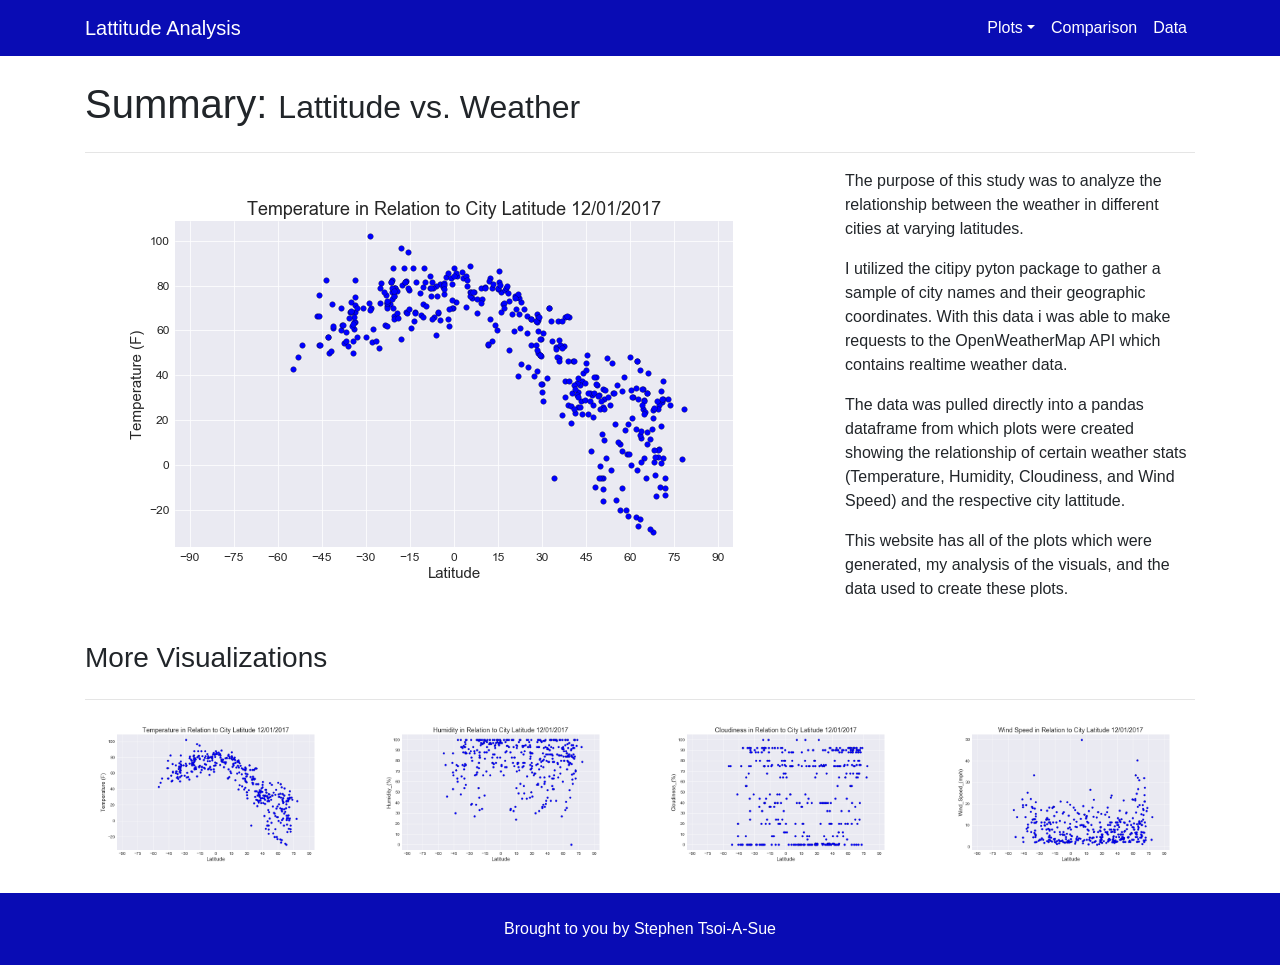
<file: 12-HTML_CSS/index.html>
<!DOCTYPE html>
<html lang="en">

  <head>

    <meta charset="utf-8">
    <meta name="viewport" content="width=device-width, initial-scale=1, shrink-to-fit=no">
    <meta name="description" content="">
    <meta name="author" content="">

    <title>Lattitude Analysis - Landing Page</title>

    <!-- css references -->
    <link href="css/bootstrap.min.css" rel="stylesheet">  
    <link href="css/bootstrap-grid.css" rel="stylesheet">
    <link href="css/style.css" rel="stylesheet">

  </head>

  <body>

    <!-- Navigation Bar -->
    <nav class="navbar navbar-expand-lg navbar-dark bg-head-foot fixed-top">
      <div class="container">
        <a class="navbar-brand" href="index.html">Lattitude Analysis</a>
        <button class="navbar-toggler" type="button" data-toggle="collapse" data-target="#navbarResponsive" aria-controls="navbarResponsive" aria-expanded="false" aria-label="Toggle navigation">
          <span class="navbar-toggler-icon"></span>
        </button>
        <div class="collapse navbar-collapse" id="navbarResponsive">
          <ul class="navbar-nav ml-auto">

            <li class="nav-item active navbar-right dropdown">
                <a class="nav-link dropdown-toggle" id="dropdown03" data-toggle="dropdown" aria-haspopup="true" aria-expanded="false">Plots</a>
                <div class="dropdown-menu" aria-labelledby="dropdown03">
                  <a class="dropdown-item" href="lat_v_temp.html">Lattitude v. Temperature</a>
                  <a class="dropdown-item" href="lat_v_hum.html">Lattitude v. Humidity</a>
                  <a class="dropdown-item" href="lat_v_cloud.html">Lattitude v. Cloudiness</a>
                  <a class="dropdown-item" href="lat_v_wind.html">Lattitude v. Wind Speed</a>
                </div>
            </li>

            <li class="nav-item active">
              <a class="nav-link" href="comparison.html">Comparison</a>
            </li>

            <li class="nav-item active">
              <a class="nav-link" href="data.html">Data</a>
            </li>

          </ul>
        </div>
      </div>
    </nav>

    <!-- Page Content -->
    <div class="container">

      <!-- Index page heading -->
      <h1 class="my-4">Summary: 
        <small>Lattitude vs. Weather</small>
      </h1>
      <hr>

      <!-- Index page content -->
      <div class="row">

        <div class="col-md-8">
          <img class="img-fluid" src="png_files/Temperature_v_Lattitude.png" alt="">
        </div>

        <div class="col-md-4">

            <p>
                The purpose of this study was to analyze the relationship between the weather in different cities at varying latitudes.
            </p>
            <p>
                I utilized the citipy pyton package to gather a sample of city names and their geographic coordinates. 
                With this data i was able to make requests to the OpenWeatherMap API which contains realtime weather data.
            </p>
            <p>
                The data was pulled directly into a pandas dataframe from which plots were created showing the relationship of certain weather stats 
                (Temperature, Humidity, Cloudiness, and Wind Speed) and the respective city lattitude. 
            </p>

            <p>
                This website has all of the plots which were generated, my analysis of the visuals, and the data used to create these plots.
            </p>
        
        </div>

      </div>
      <!-- /.row -->

      <!-- Other Visual Thumbnails -->
      <h3 class="my-4">More Visualizations</h3>
      <hr>
      <div class="row">

        <div class="col-md-3 col-sm-6 mb-4">
          <a href="lat_v_temp.html">
            <img class="img-fluid" src="png_files/Temperature_v_Lattitude.png" alt="">
          </a>
        </div>

        <div class="col-md-3 col-sm-6 mb-4">
          <a href="lat_v_hum.html">
            <img class="img-fluid" src="png_files/Humidity_v_Lattitude.png" alt="">
          </a>
        </div>

        <div class="col-md-3 col-sm-6 mb-4">
          <a href="lat_v_cloud.html">
            <img class="img-fluid" src="png_files/Cloudiness_v_Lattitude.png" alt="">
          </a>
        </div>

        <div class="col-md-3 col-sm-6 mb-4">
          <a href="lat_v_wind.html">
            <img class="img-fluid" src="png_files/Wind_Speed_v_Lattitude.png" alt="">
          </a>
        </div>

      </div>
      <!-- /.row -->

    </div>
    <!-- /.container -->

    <!-- Footer -->
    <footer class="py-4 bg-head-foot">
      <div class="container">
        <p class="m-0 text-center text-white">Brought to you by Stephen Tsoi-A-Sue</p>
      </div>
      <!-- /.container -->
    </footer>

    <!-- Bootstrap core JavaScript -->
    <script src="js/jquery.min.js"></script>
    <script src="js/bootstrap.bundle.min.js"></script>

  </body>

</html>
</file>
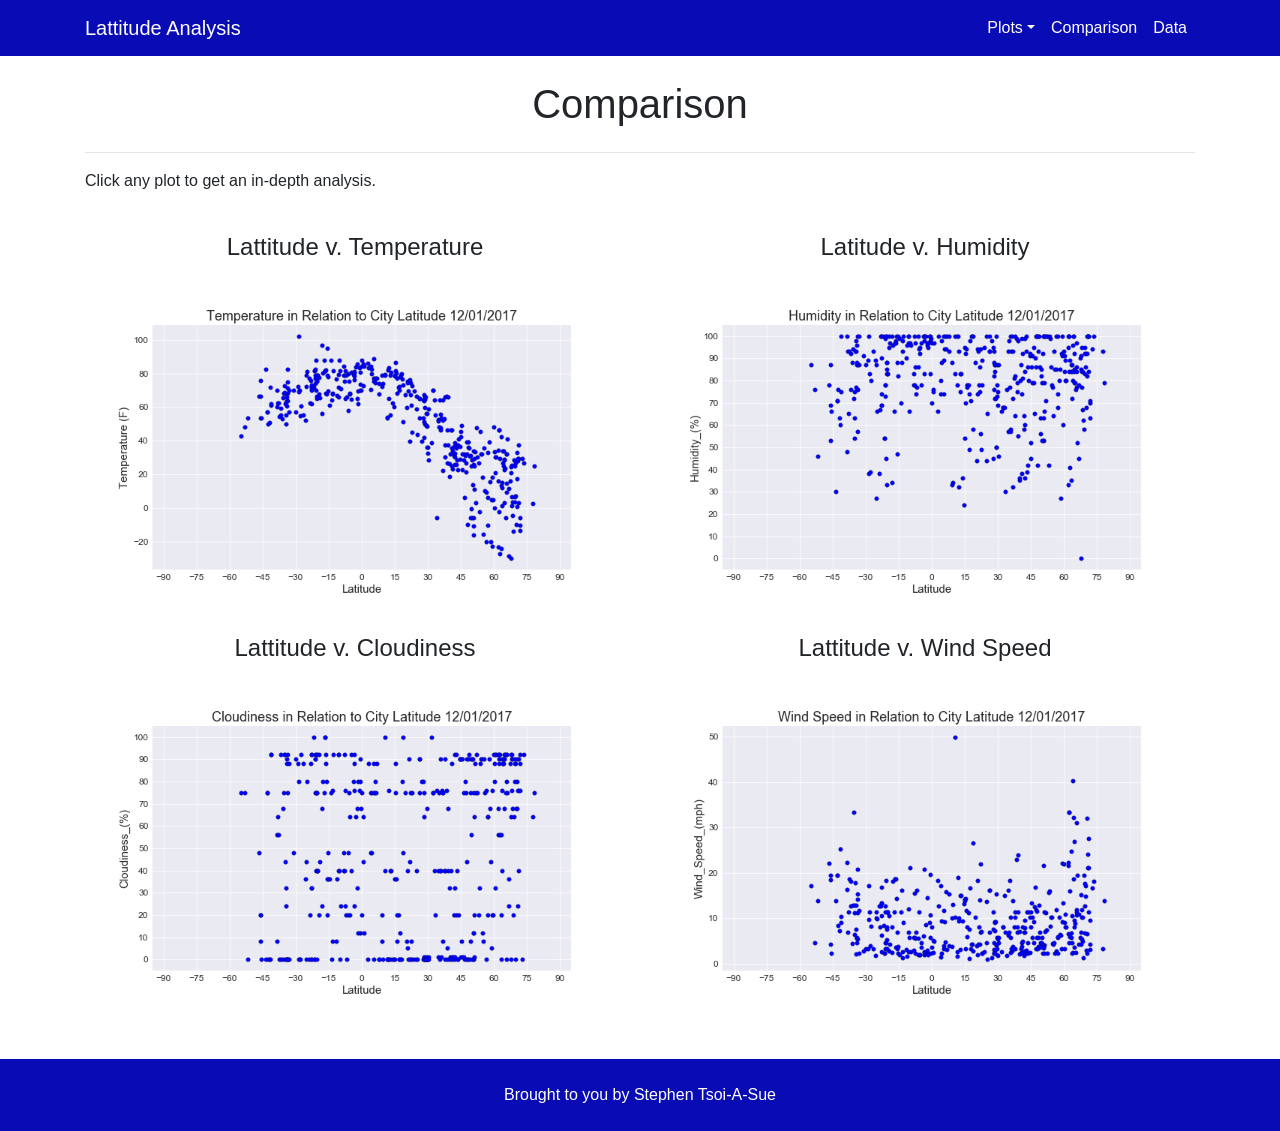
<file: 12-HTML_CSS/comparison.html>
<!DOCTYPE html>
<html lang="en">

  <head>

    <meta charset="utf-8">
    <meta name="viewport" content="width=device-width, initial-scale=1, shrink-to-fit=no">
    <meta name="description" content="">
    <meta name="author" content="">

    <title>Lattitude Analysis - Comparison</title>

    <!-- css references -->
    <link href="css/bootstrap.min.css" rel="stylesheet">  
    <link href="css/bootstrap-grid.css" rel="stylesheet">
    <link href="css/style.css" rel="stylesheet">
    <style>
    

    </style>
  </head>

  <body>

    <!-- Navigation Bar -->
    <nav class="navbar navbar-expand-lg navbar-dark bg-head-foot fixed-top">
      <div class="container">
        <a class="navbar-brand" href="index.html">Lattitude Analysis</a>
        <button class="navbar-toggler" type="button" data-toggle="collapse" data-target="#navbarResponsive" aria-controls="navbarResponsive" aria-expanded="false" aria-label="Toggle navigation">
          <span class="navbar-toggler-icon"></span>
        </button>
        <div class="collapse navbar-collapse" id="navbarResponsive">
          <ul class="navbar-nav ml-auto">

            <li class="nav-item active navbar-right dropdown">
                <a class="nav-link dropdown-toggle" id="dropdown03" data-toggle="dropdown" aria-haspopup="true" aria-expanded="false">Plots</a>
                <div class="dropdown-menu" aria-labelledby="dropdown03">
                  <a class="dropdown-item" href="lat_v_temp.html">Lattitude v. Temperature</a>
                  <a class="dropdown-item" href="lat_v_hum.html">Lattitude v. Humidity</a>
                  <a class="dropdown-item" href="lat_v_cloud.html">Lattitude v. Cloudiness</a>
                  <a class="dropdown-item" href="lat_v_wind.html">Lattitude v. Wind Speed</a>
                </div>
            </li>

            <li class="nav-item active">
              <a class="nav-link" href="comparison.html">Comparison</a>
            </li>

            <li class="nav-item active">
              <a class="nav-link" href="data.html">Data</a>
            </li>

          </ul>
        </div>
      </div>
    </nav>

    <!-- Page Content -->
    <div class="container">

      <!-- Analysis -->
      <h1 class="my-4 text-center">Comparison</h1> 
      <hr>  
        <p>Click any plot to get an in-depth analysis.</p>
      <div class="row">

        <div class="col-md-6">

            <h4 class="my-4 text-center">Lattitude v. Temperature</h4>  

            <a href="lat_v_temp.html">
                <img class="img-fluid" src="png_files/Temperature_v_Lattitude.png" alt="">
            </a>

        </div>

        <div class="col-md-6">

            <h4 class="my-4 text-center">Latitude v. Humidity</h4> 

            <a href="lat_v_hum.html">
                <img class="img-fluid" src="png_files/Humidity_v_Lattitude.png" alt="">
            </a>

        </div>

      </div>
      <!-- /.row -->

        <!-- Analysis -->
        <div class="row">

            <div class="col-md-6">

                <h4 class="my-4 text-center">Lattitude v. Cloudiness</h4>  

                <a href="lat_v_cloud.html">
                    <img class="img-fluid" src="png_files/Cloudiness_v_Lattitude.png" alt="">
                </a>

            </div>

            <div class="col-md-6">

                <h4 class="my-4 text-center">Lattitude v. Wind Speed</h4>

                <a href="lat_v_wind.html">
                    <img class="img-fluid" src="png_files/Wind_Speed_v_Lattitude.png" alt="">
                </a>

            </div>

        </div>
        <!-- /.row -->

    </div>
    <!-- /.container -->
    <br>
    <br>

    <!-- Footer -->
    <footer class="py-4 bg-head-foot">
      <div class="container">
        <p class="m-0 text-center text-white">Brought to you by Stephen Tsoi-A-Sue</p>
      </div>
      <!-- /.container -->
    </footer>

    <!-- Bootstrap core JavaScript -->
    <script src="js/jquery.min.js"></script>
    <script src="js/bootstrap.bundle.min.js"></script>

  </body>

</html>
</file>
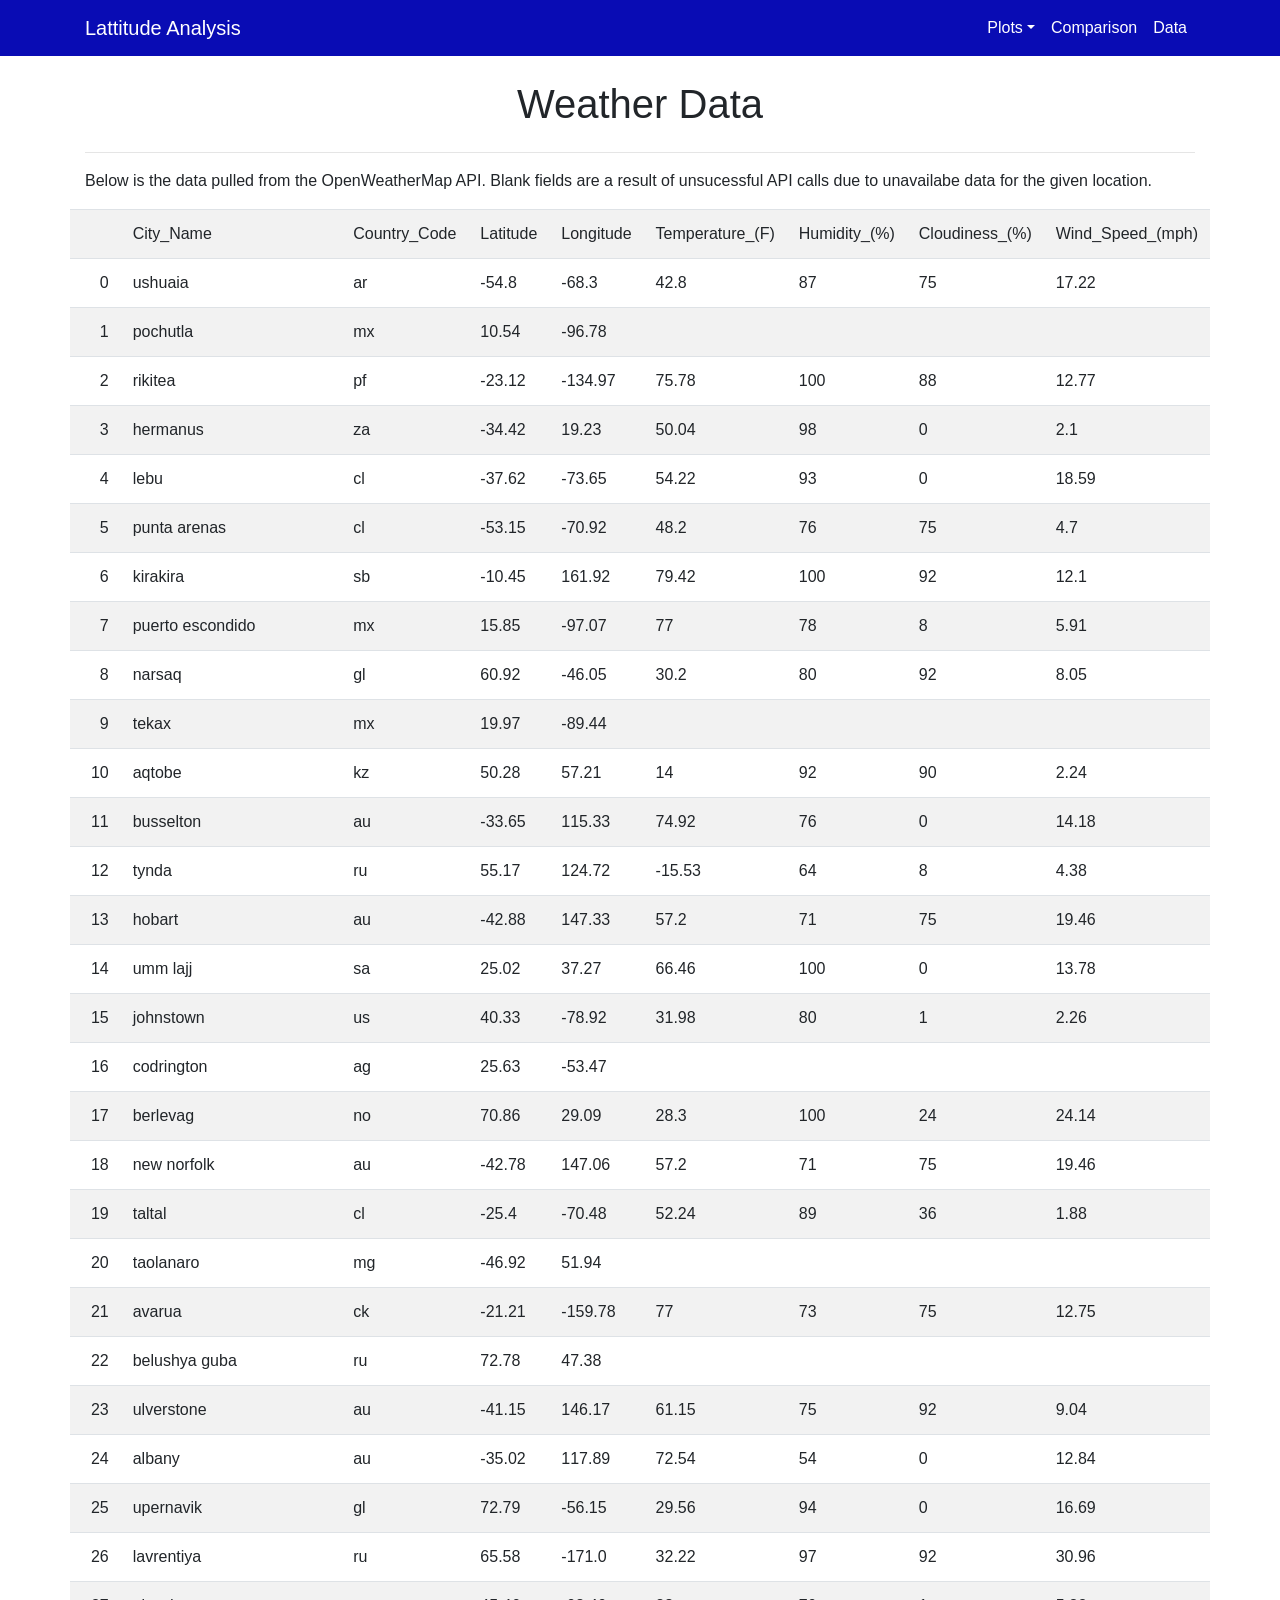
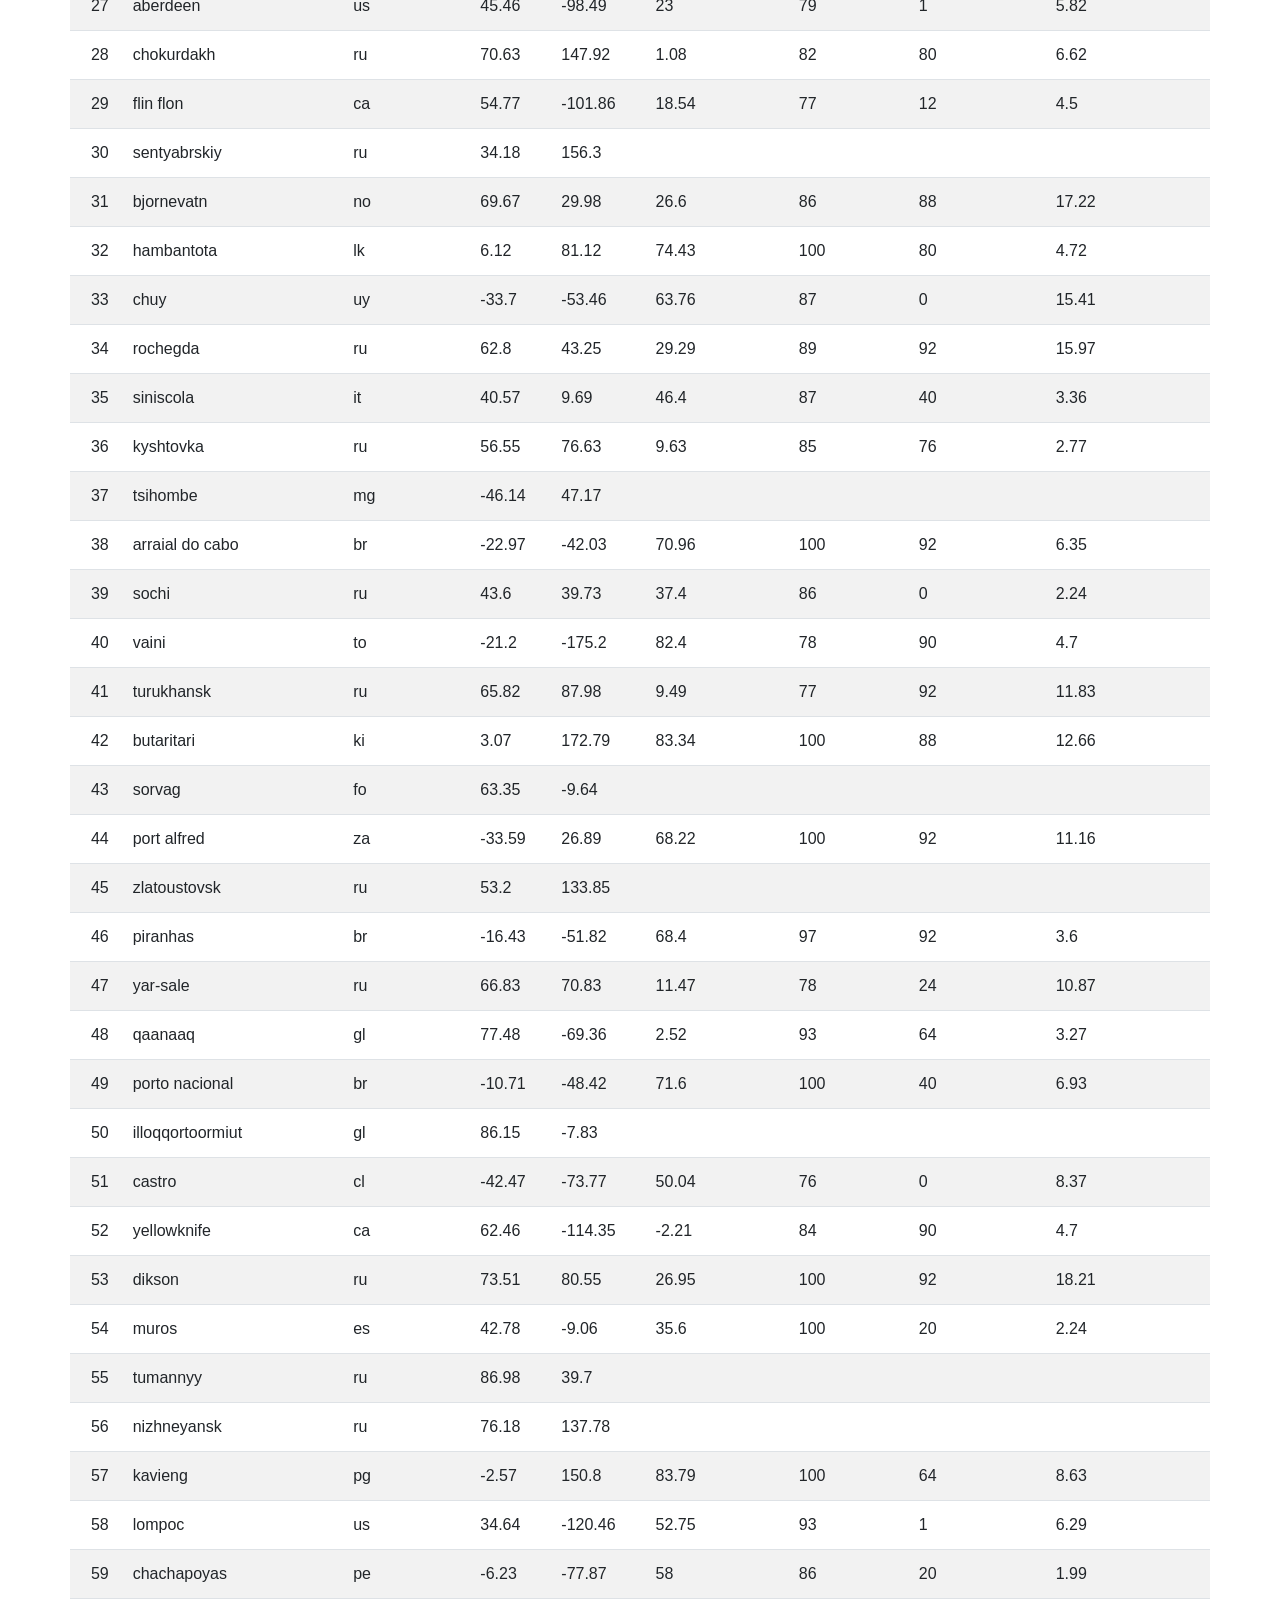
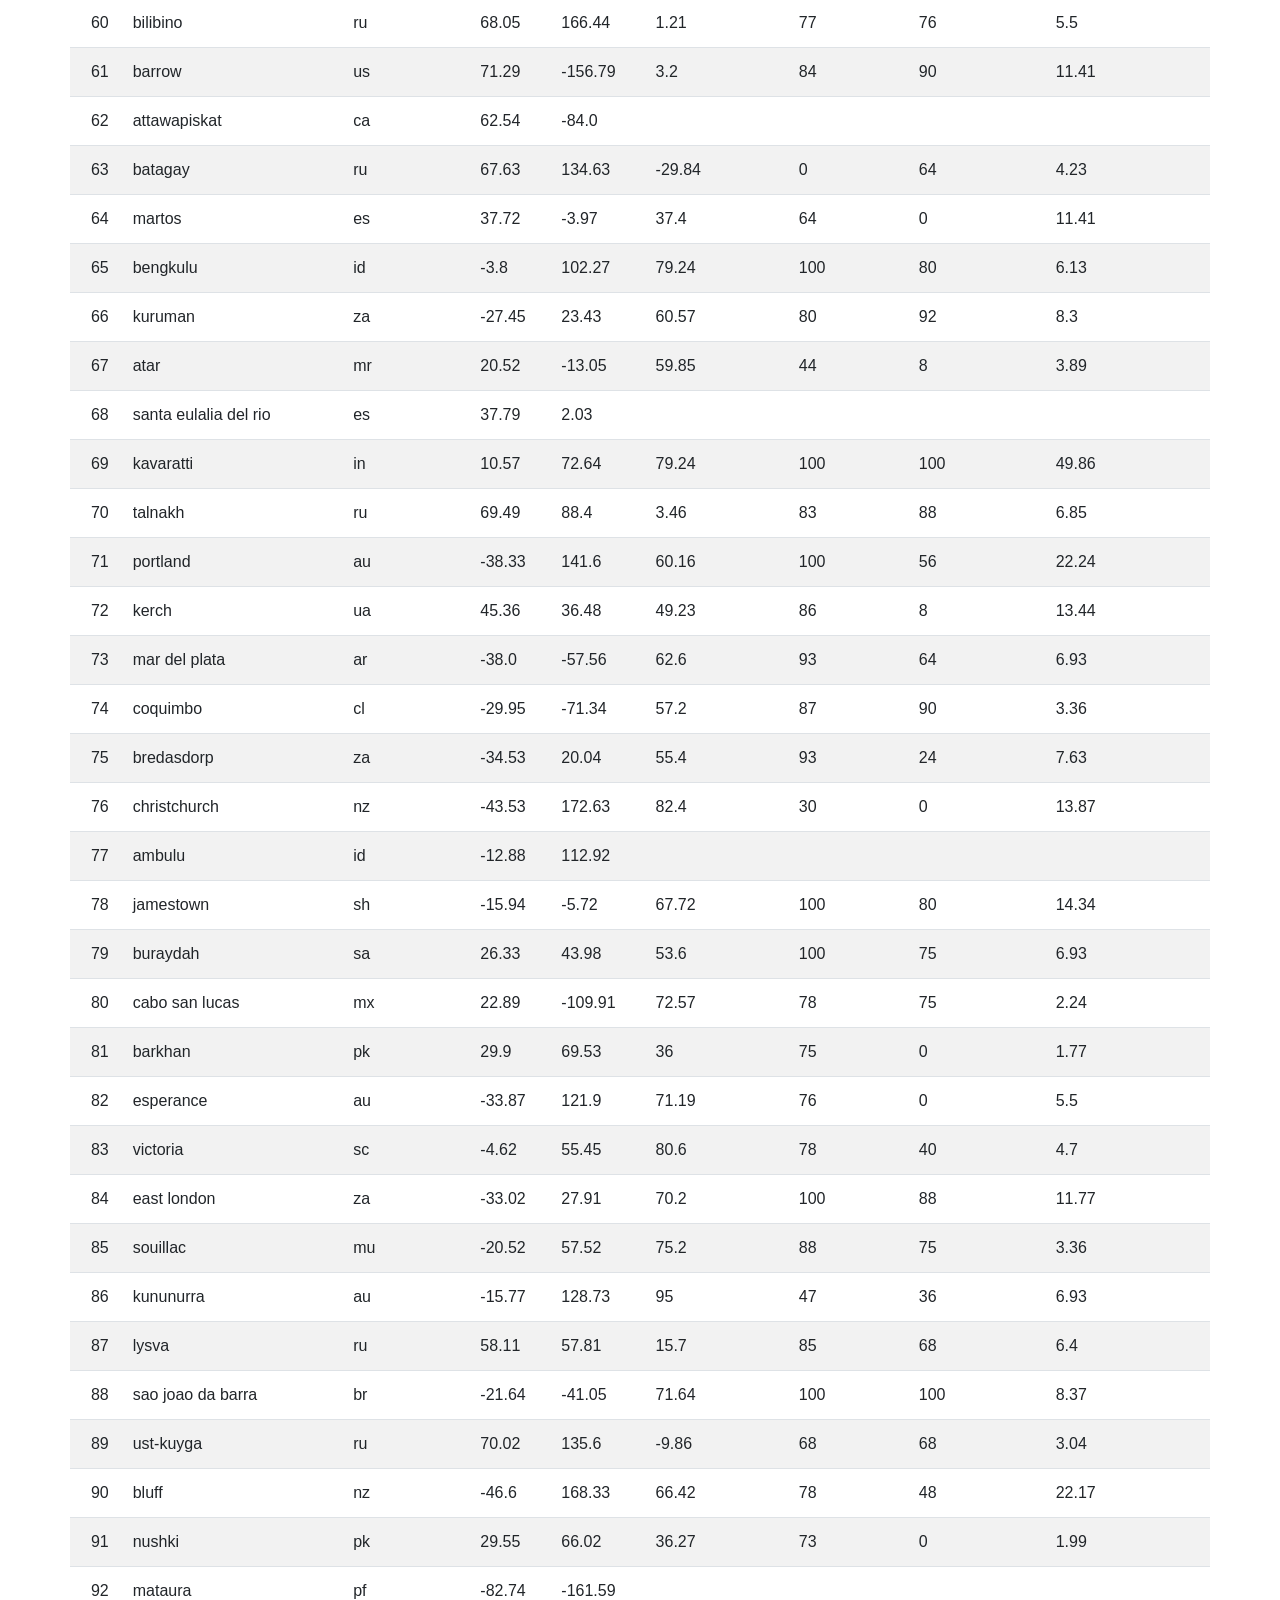
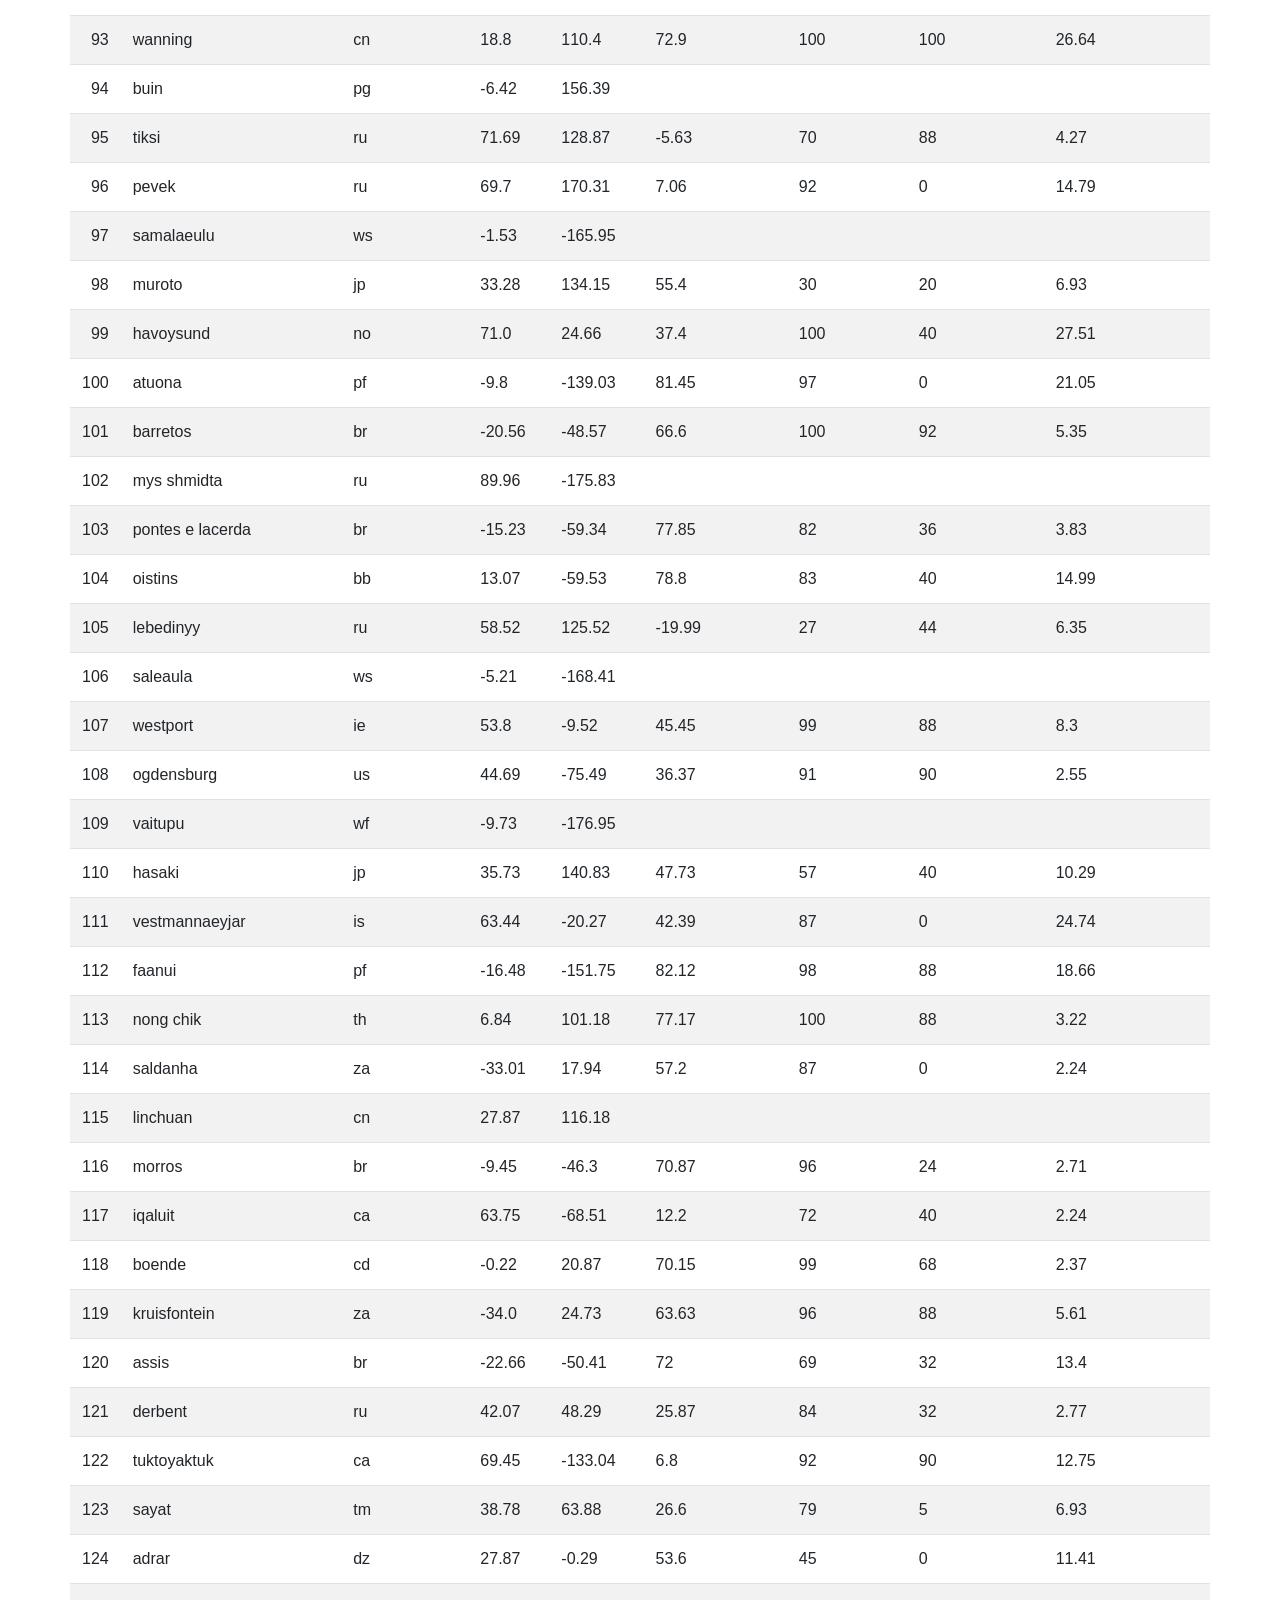
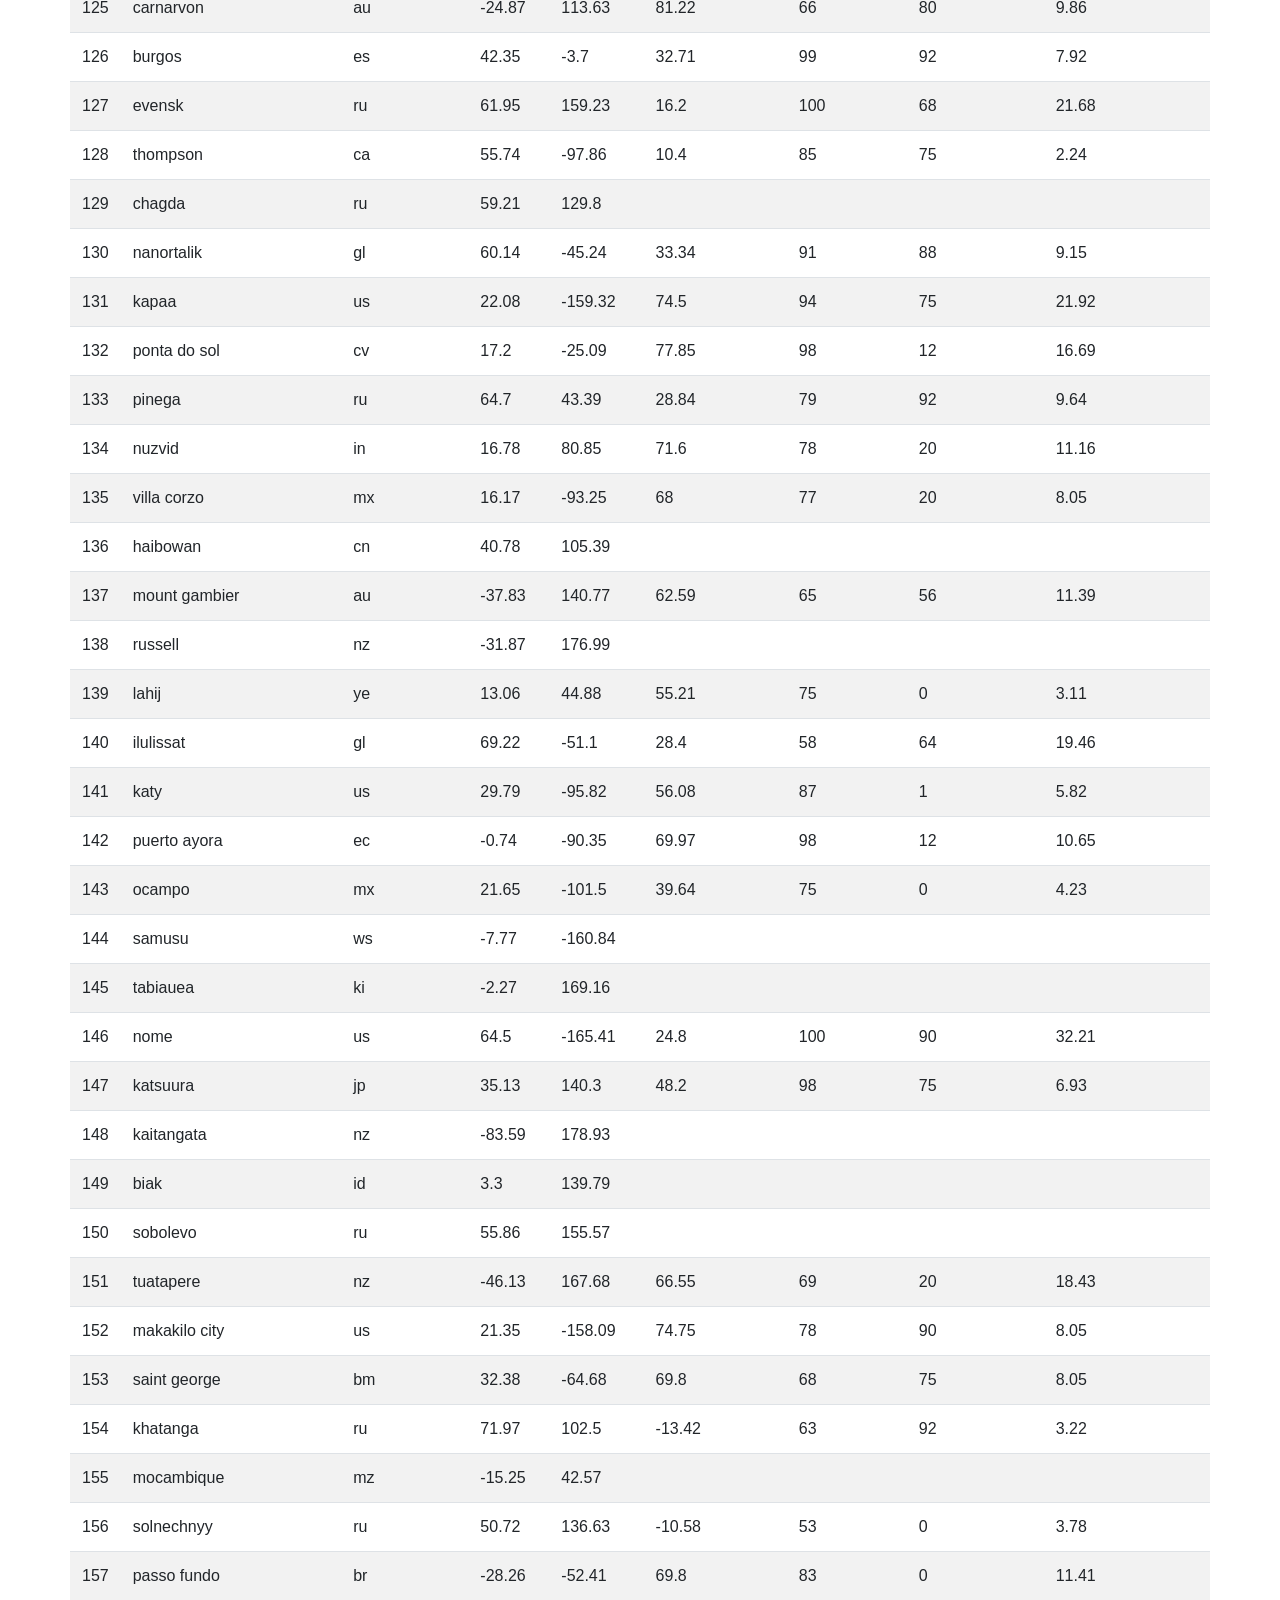
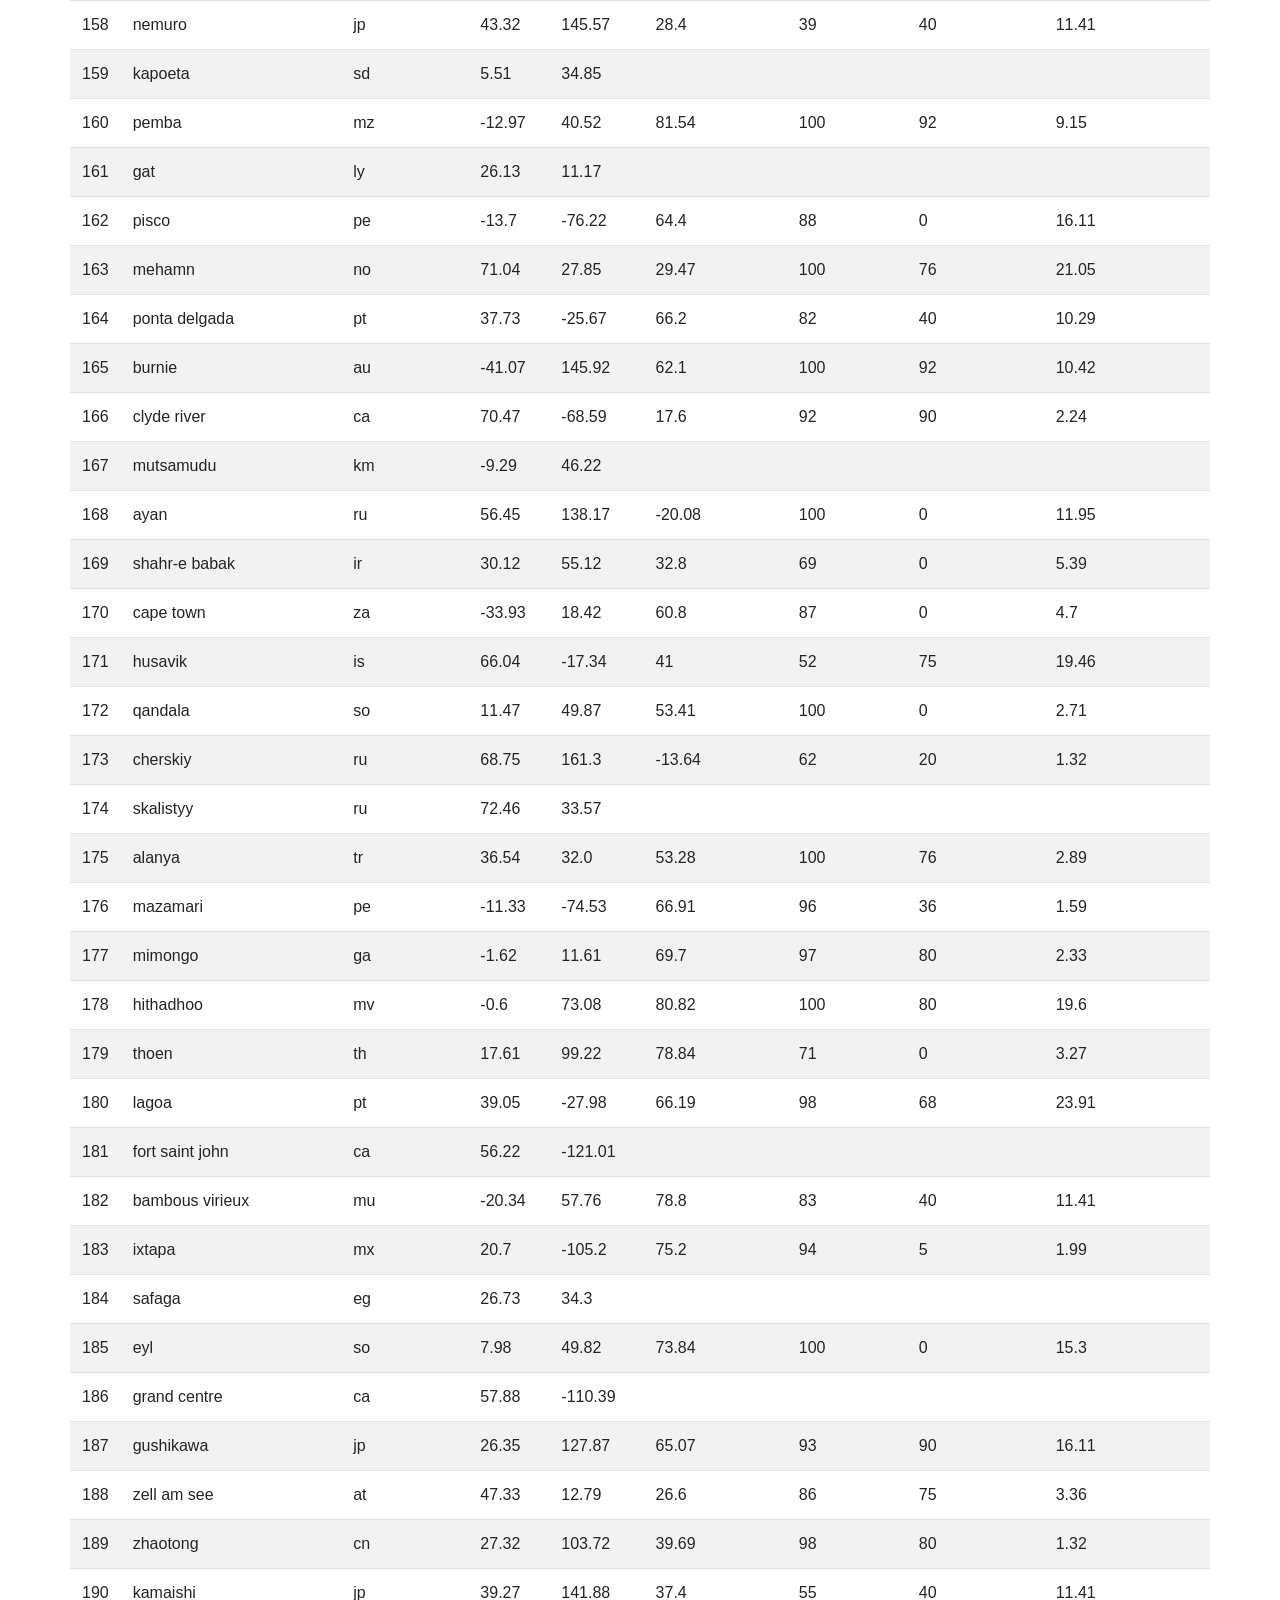
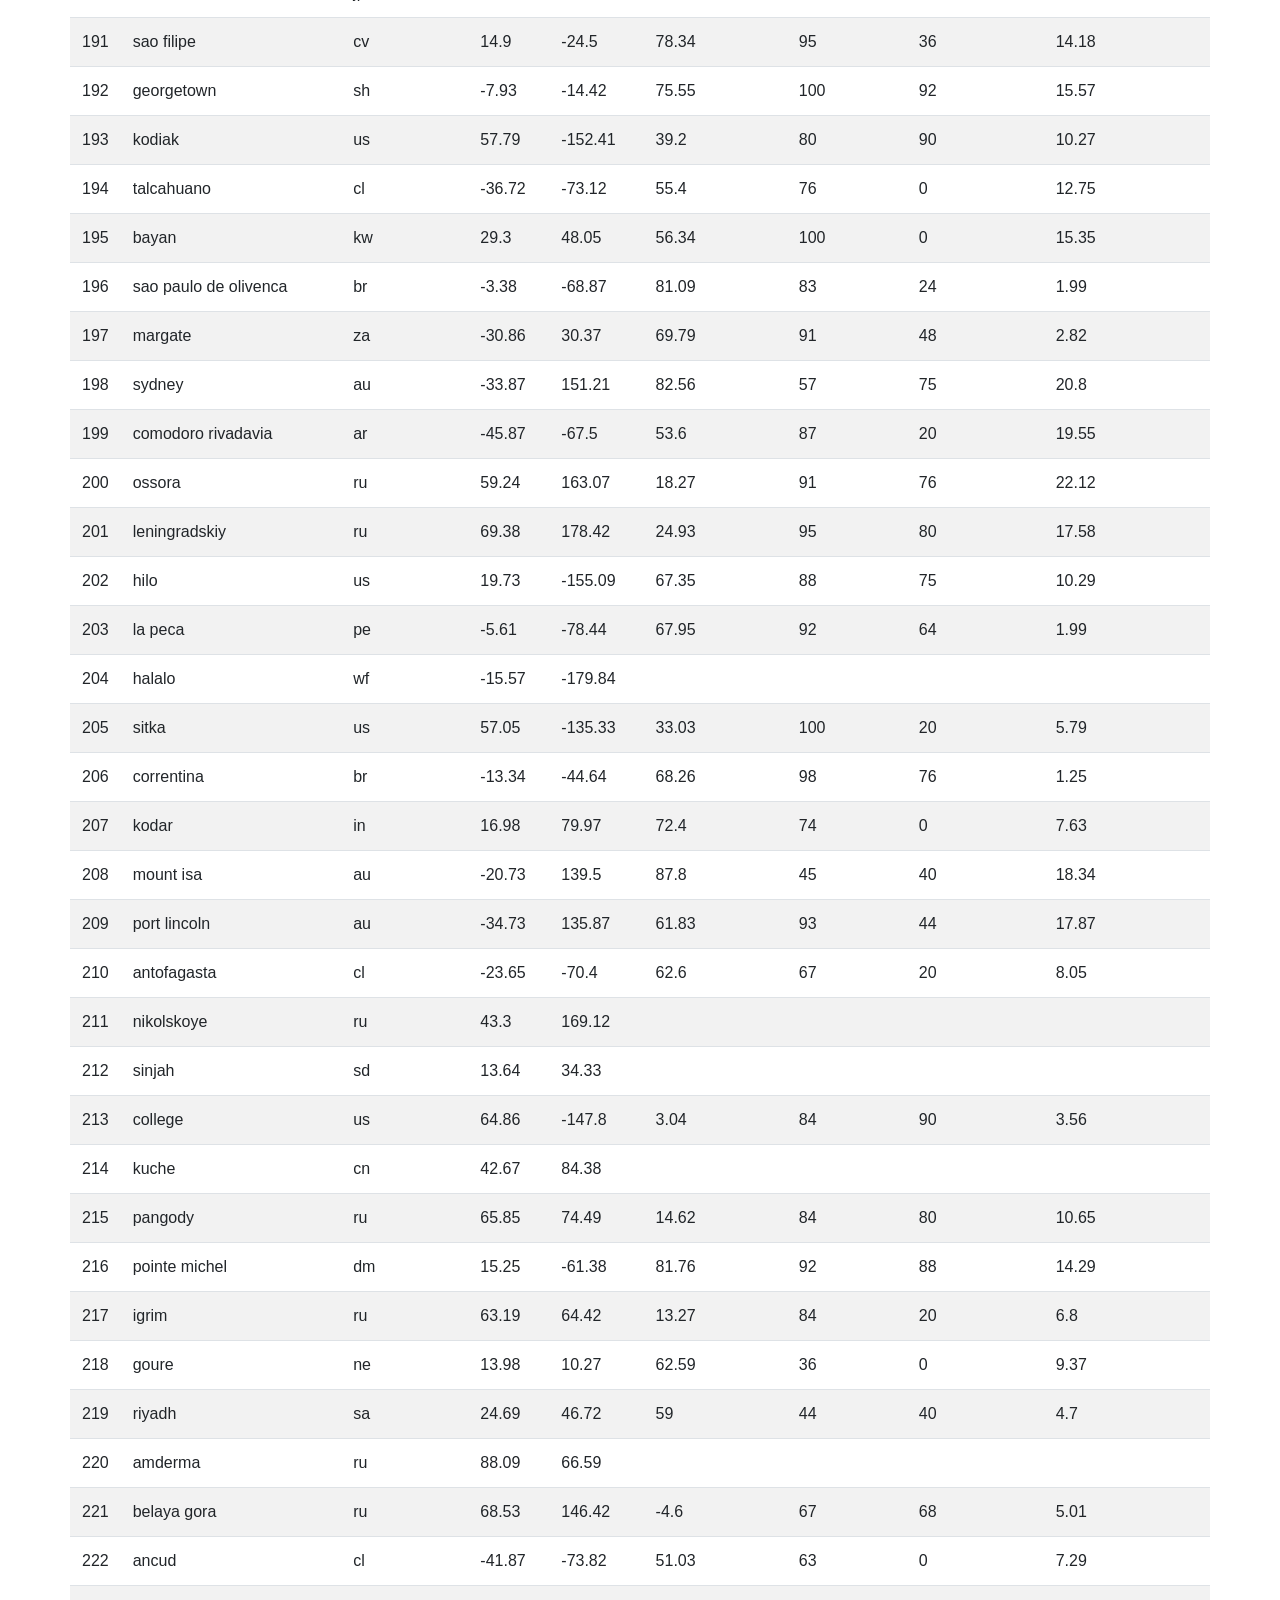
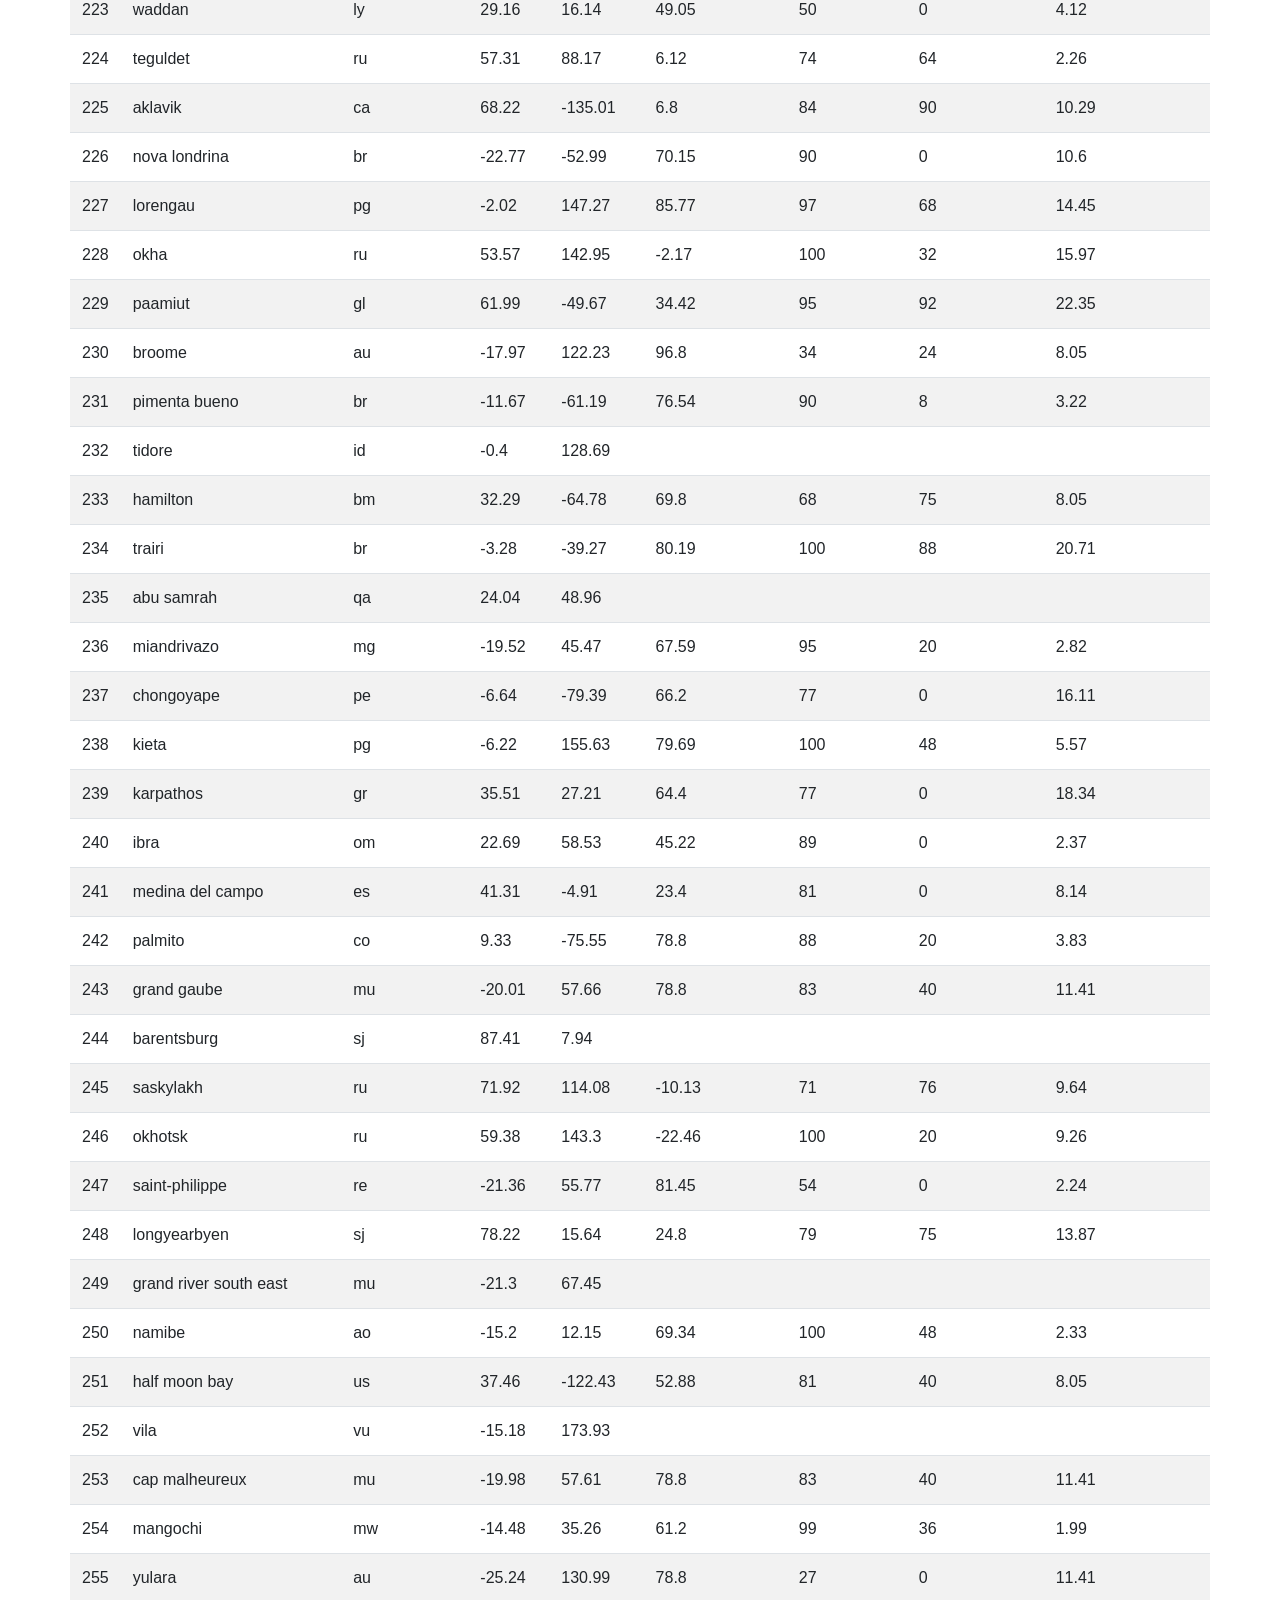
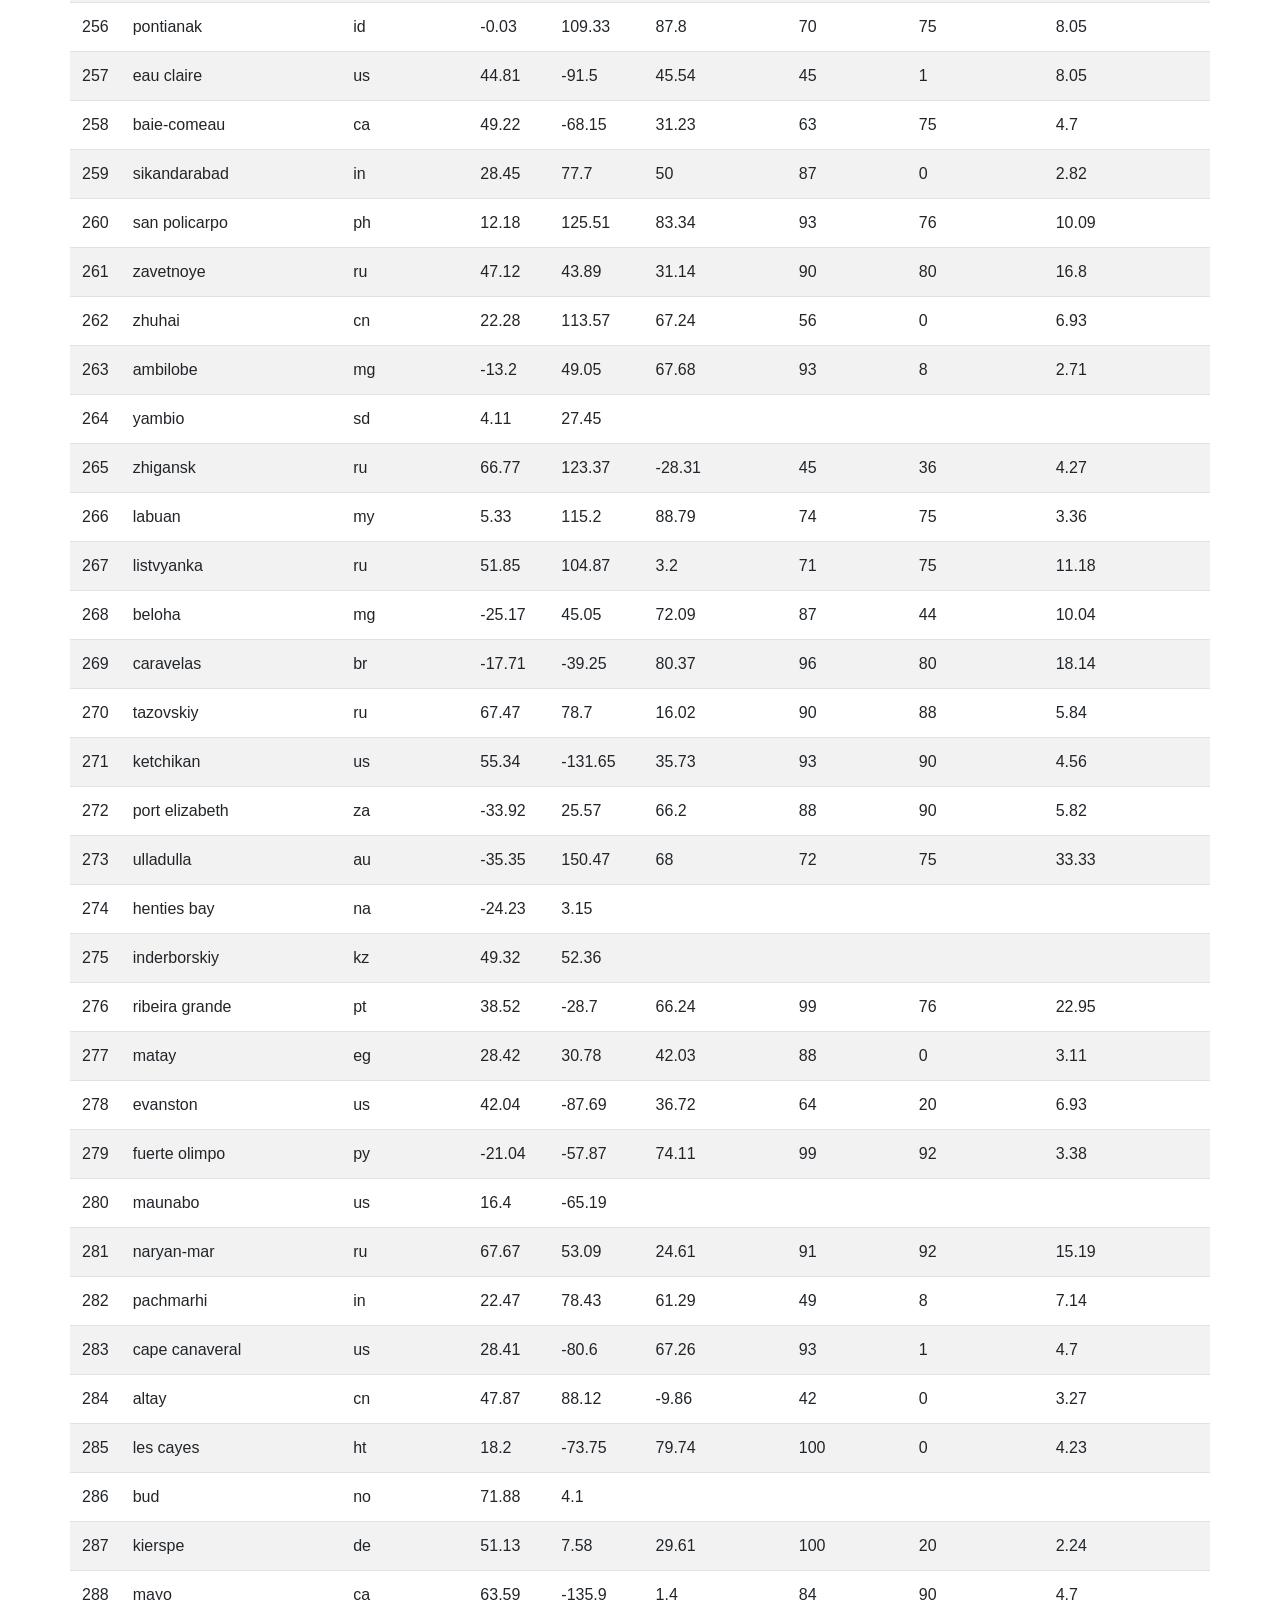
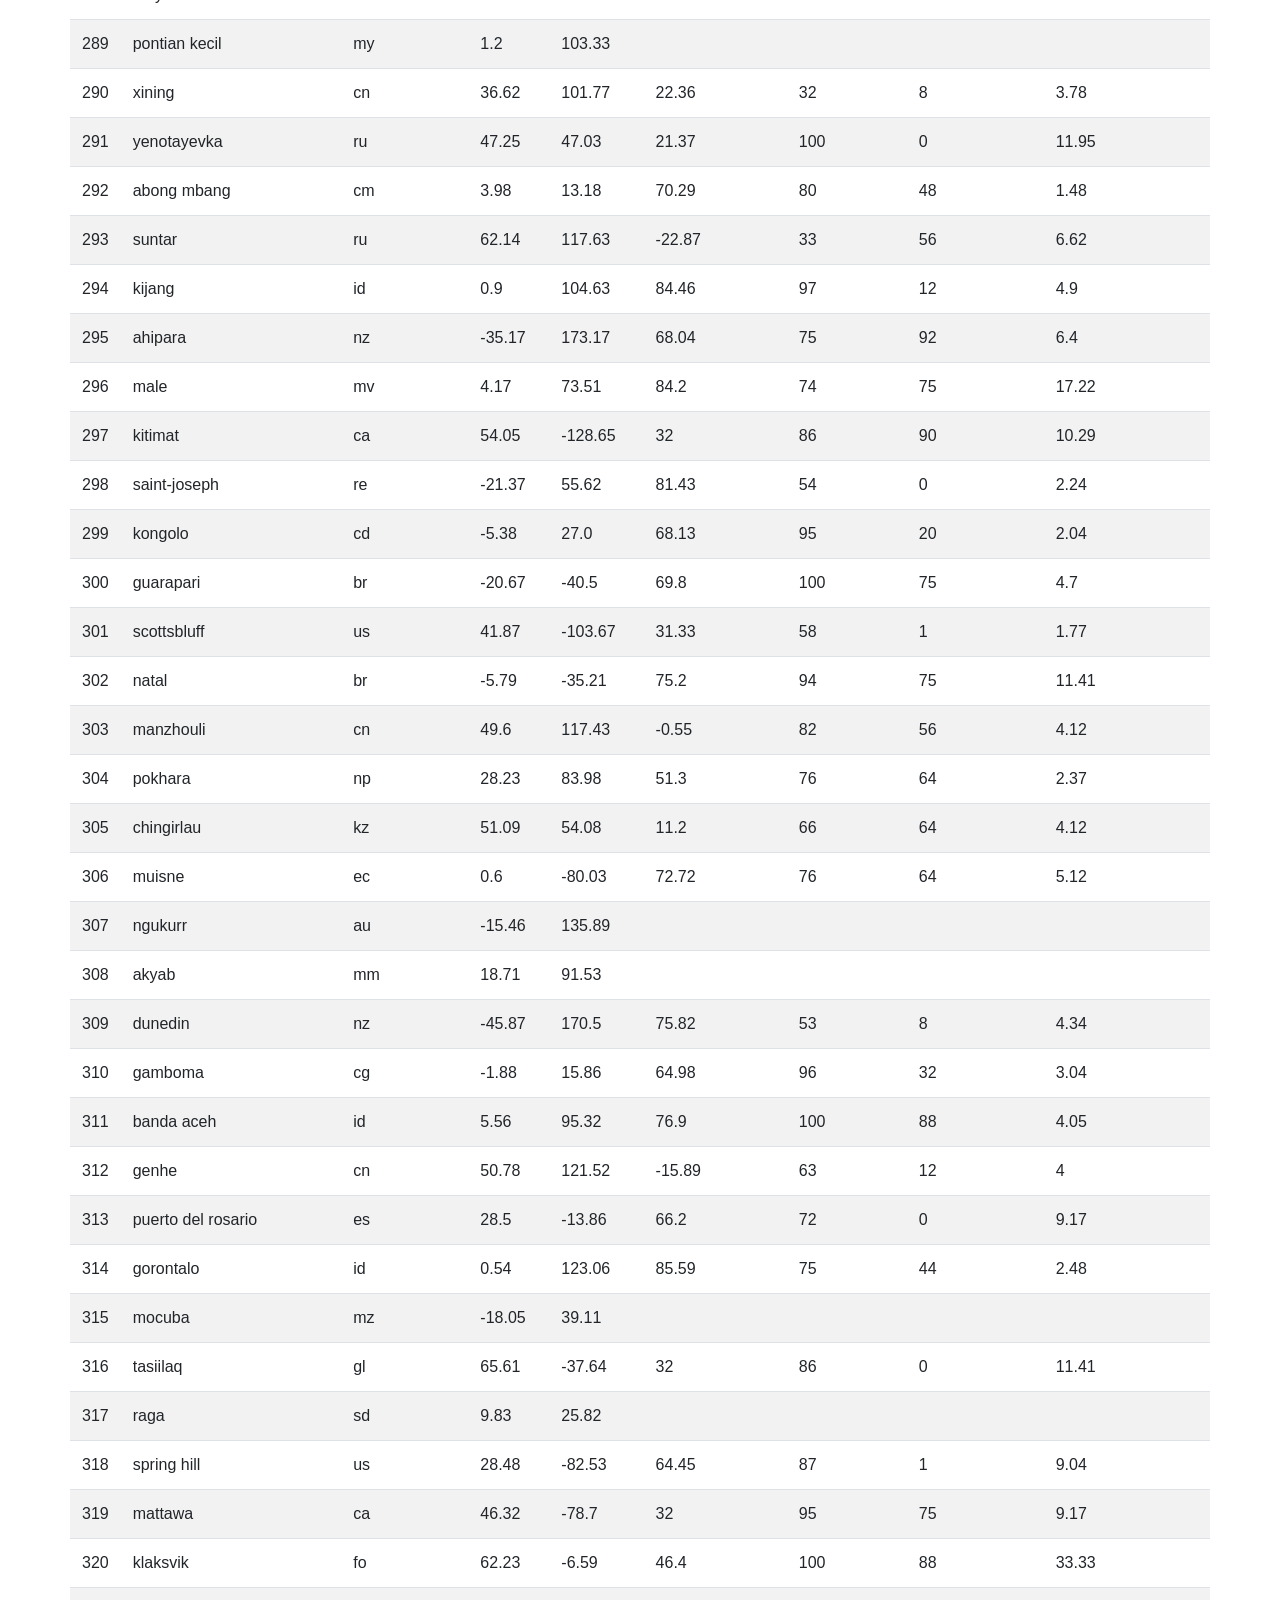
<file: 12-HTML_CSS/data.html>
<!DOCTYPE html>
<html lang="en">

  <head>

    <meta charset="utf-8">
    <meta name="viewport" content="width=device-waidth, initial-scale=1, shrink-to-fit=no">
    <meta name="description" content="">
    <meta name="author" content="">

    <title>Lattitude Analysis - Data</title>

    <!-- css references -->
    <link href="css/bootstrap.min.css" rel="stylesheet">  
    <link href="css/bootstrap-grid.css" rel="stylesheet">
    <link href="css/style.css" rel="stylesheet">
    <style>
    

    </style>
  </head>

  <body>

    <!-- Navigation Bar -->
    <nav class="navbar navbar-expand-lg navbar-dark bg-head-foot fixed-top">
      <div class="container">
        <a class="navbar-brand" href="index.html">Lattitude Analysis</a>
        <button class="navbar-toggler" type="button" data-toggle="collapse" data-target="#navbarResponsive" aria-controls="navbarResponsive" aria-expanded="false" aria-label="Toggle navigation">
          <span class="navbar-toggler-icon"></span>
        </button>
        <div class="collapse navbar-collapse" id="navbarResponsive">
          <ul class="navbar-nav ml-auto">

            <li class="nav-item active navbar-right dropdown">
                <a class="nav-link dropdown-toggle" id="dropdown03" data-toggle="dropdown" aria-haspopup="true" aria-expanded="false">Plots</a>
                <div class="dropdown-menu" aria-labelledby="dropdown03">
                  <a class="dropdown-item" href="lat_v_temp.html">Lattitude v. Temperature</a>
                  <a class="dropdown-item" href="lat_v_hum.html">Lattitude v. Humidity</a>
                  <a class="dropdown-item" href="lat_v_cloud.html">Lattitude v. Cloudiness</a>
                  <a class="dropdown-item" href="lat_v_wind.html">Lattitude v. Wind Speed</a>
                </div>
            </li>

            <li class="nav-item active">
              <a class="nav-link" href="comparison.html">Comparison</a>
            </li>

            <li class="nav-item active">
              <a class="nav-link" href="data.html">Data</a>
            </li>

          </ul>
        </div>
      </div>
    </nav>

    <!-- Page Content -->
    <div class="container">

      <!-- Index page heading -->
      <h1 class="my-4 text-center">Weather Data</h1>
      <hr>
      <p>Below is the data pulled from the OpenWeatherMap API. Blank fields are a result of unsucessful API calls due to unavailabe data for the given location.</p>
      <!-- Table Data -->
      <div class="row">

            <table class="table table-striped table-responsive">
                    <tbody><tr>
                    <td align="right"></td>
                    <td>City_Name</td>
                    <td>Country_Code</td>
                    <td>Latitude</td>
                    <td>Longitude</td>
                    <td>Temperature_(F)</td>
                    <td>Humidity_(%)</td>
                    <td>Cloudiness_(%)</td>
                    <td>Wind_Speed_(mph)</td>
                    </tr>
                    <tr>
                    <td align="right">0</td>
                    <td>ushuaia</td>
                    <td>ar</td>
                    <td>-54.8</td>
                    <td>-68.3</td>
                    <td>42.8</td>
                    <td>87</td>
                    <td>75</td>
                    <td>17.22</td>
                    </tr>
                    <tr>
                    <td align="right">1</td>
                    <td>pochutla</td>
                    <td>mx</td>
                    <td>10.54</td>
                    <td>-96.78</td>
                    <td> </td>
                    <td> </td>
                    <td> </td>
                    <td> </td>
                    </tr>
                    <tr>
                    <td align="right">2</td>
                    <td>rikitea</td>
                    <td>pf</td>
                    <td>-23.12</td>
                    <td>-134.97</td>
                    <td>75.78</td>
                    <td>100</td>
                    <td>88</td>
                    <td>12.77</td>
                    </tr>
                    <tr>
                    <td align="right">3</td>
                    <td>hermanus</td>
                    <td>za</td>
                    <td>-34.42</td>
                    <td>19.23</td>
                    <td>50.04</td>
                    <td>98</td>
                    <td>0</td>
                    <td>2.1</td>
                    </tr>
                    <tr>
                    <td align="right">4</td>
                    <td>lebu</td>
                    <td>cl</td>
                    <td>-37.62</td>
                    <td>-73.65</td>
                    <td>54.22</td>
                    <td>93</td>
                    <td>0</td>
                    <td>18.59</td>
                    </tr>
                    <tr>
                    <td align="right">5</td>
                    <td>punta arenas</td>
                    <td>cl</td>
                    <td>-53.15</td>
                    <td>-70.92</td>
                    <td>48.2</td>
                    <td>76</td>
                    <td>75</td>
                    <td>4.7</td>
                    </tr>
                    <tr>
                    <td align="right">6</td>
                    <td>kirakira</td>
                    <td>sb</td>
                    <td>-10.45</td>
                    <td>161.92</td>
                    <td>79.42</td>
                    <td>100</td>
                    <td>92</td>
                    <td>12.1</td>
                    </tr>
                    <tr>
                    <td align="right">7</td>
                    <td>puerto escondido</td>
                    <td>mx</td>
                    <td>15.85</td>
                    <td>-97.07</td>
                    <td>77</td>
                    <td>78</td>
                    <td>8</td>
                    <td>5.91</td>
                    </tr>
                    <tr>
                    <td align="right">8</td>
                    <td>narsaq</td>
                    <td>gl</td>
                    <td>60.92</td>
                    <td>-46.05</td>
                    <td>30.2</td>
                    <td>80</td>
                    <td>92</td>
                    <td>8.05</td>
                    </tr>
                    <tr>
                    <td align="right">9</td>
                    <td>tekax</td>
                    <td>mx</td>
                    <td>19.97</td>
                    <td>-89.44</td>
                    <td> </td>
                    <td> </td>
                    <td> </td>
                    <td> </td>
                    </tr>
                    <tr>
                    <td align="right">10</td>
                    <td>aqtobe</td>
                    <td>kz</td>
                    <td>50.28</td>
                    <td>57.21</td>
                    <td>14</td>
                    <td>92</td>
                    <td>90</td>
                    <td>2.24</td>
                    </tr>
                    <tr>
                    <td align="right">11</td>
                    <td>busselton</td>
                    <td>au</td>
                    <td>-33.65</td>
                    <td>115.33</td>
                    <td>74.92</td>
                    <td>76</td>
                    <td>0</td>
                    <td>14.18</td>
                    </tr>
                    <tr>
                    <td align="right">12</td>
                    <td>tynda</td>
                    <td>ru</td>
                    <td>55.17</td>
                    <td>124.72</td>
                    <td>-15.53</td>
                    <td>64</td>
                    <td>8</td>
                    <td>4.38</td>
                    </tr>
                    <tr>
                    <td align="right">13</td>
                    <td>hobart</td>
                    <td>au</td>
                    <td>-42.88</td>
                    <td>147.33</td>
                    <td>57.2</td>
                    <td>71</td>
                    <td>75</td>
                    <td>19.46</td>
                    </tr>
                    <tr>
                    <td align="right">14</td>
                    <td>umm lajj</td>
                    <td>sa</td>
                    <td>25.02</td>
                    <td>37.27</td>
                    <td>66.46</td>
                    <td>100</td>
                    <td>0</td>
                    <td>13.78</td>
                    </tr>
                    <tr>
                    <td align="right">15</td>
                    <td>johnstown</td>
                    <td>us</td>
                    <td>40.33</td>
                    <td>-78.92</td>
                    <td>31.98</td>
                    <td>80</td>
                    <td>1</td>
                    <td>2.26</td>
                    </tr>
                    <tr>
                    <td align="right">16</td>
                    <td>codrington</td>
                    <td>ag</td>
                    <td>25.63</td>
                    <td>-53.47</td>
                    <td> </td>
                    <td> </td>
                    <td> </td>
                    <td> </td>
                    </tr>
                    <tr>
                    <td align="right">17</td>
                    <td>berlevag</td>
                    <td>no</td>
                    <td>70.86</td>
                    <td>29.09</td>
                    <td>28.3</td>
                    <td>100</td>
                    <td>24</td>
                    <td>24.14</td>
                    </tr>
                    <tr>
                    <td align="right">18</td>
                    <td>new norfolk</td>
                    <td>au</td>
                    <td>-42.78</td>
                    <td>147.06</td>
                    <td>57.2</td>
                    <td>71</td>
                    <td>75</td>
                    <td>19.46</td>
                    </tr>
                    <tr>
                    <td align="right">19</td>
                    <td>taltal</td>
                    <td>cl</td>
                    <td>-25.4</td>
                    <td>-70.48</td>
                    <td>52.24</td>
                    <td>89</td>
                    <td>36</td>
                    <td>1.88</td>
                    </tr>
                    <tr>
                    <td align="right">20</td>
                    <td>taolanaro</td>
                    <td>mg</td>
                    <td>-46.92</td>
                    <td>51.94</td>
                    <td> </td>
                    <td> </td>
                    <td> </td>
                    <td> </td>
                    </tr>
                    <tr>
                    <td align="right">21</td>
                    <td>avarua</td>
                    <td>ck</td>
                    <td>-21.21</td>
                    <td>-159.78</td>
                    <td>77</td>
                    <td>73</td>
                    <td>75</td>
                    <td>12.75</td>
                    </tr>
                    <tr>
                    <td align="right">22</td>
                    <td>belushya guba</td>
                    <td>ru</td>
                    <td>72.78</td>
                    <td>47.38</td>
                    <td> </td>
                    <td> </td>
                    <td> </td>
                    <td> </td>
                    </tr>
                    <tr>
                    <td align="right">23</td>
                    <td>ulverstone</td>
                    <td>au</td>
                    <td>-41.15</td>
                    <td>146.17</td>
                    <td>61.15</td>
                    <td>75</td>
                    <td>92</td>
                    <td>9.04</td>
                    </tr>
                    <tr>
                    <td align="right">24</td>
                    <td>albany</td>
                    <td>au</td>
                    <td>-35.02</td>
                    <td>117.89</td>
                    <td>72.54</td>
                    <td>54</td>
                    <td>0</td>
                    <td>12.84</td>
                    </tr>
                    <tr>
                    <td align="right">25</td>
                    <td>upernavik</td>
                    <td>gl</td>
                    <td>72.79</td>
                    <td>-56.15</td>
                    <td>29.56</td>
                    <td>94</td>
                    <td>0</td>
                    <td>16.69</td>
                    </tr>
                    <tr>
                    <td align="right">26</td>
                    <td>lavrentiya</td>
                    <td>ru</td>
                    <td>65.58</td>
                    <td>-171.0</td>
                    <td>32.22</td>
                    <td>97</td>
                    <td>92</td>
                    <td>30.96</td>
                    </tr>
                    <tr>
                    <td align="right">27</td>
                    <td>aberdeen</td>
                    <td>us</td>
                    <td>45.46</td>
                    <td>-98.49</td>
                    <td>23</td>
                    <td>79</td>
                    <td>1</td>
                    <td>5.82</td>
                    </tr>
                    <tr>
                    <td align="right">28</td>
                    <td>chokurdakh</td>
                    <td>ru</td>
                    <td>70.63</td>
                    <td>147.92</td>
                    <td>1.08</td>
                    <td>82</td>
                    <td>80</td>
                    <td>6.62</td>
                    </tr>
                    <tr>
                    <td align="right">29</td>
                    <td>flin flon</td>
                    <td>ca</td>
                    <td>54.77</td>
                    <td>-101.86</td>
                    <td>18.54</td>
                    <td>77</td>
                    <td>12</td>
                    <td>4.5</td>
                    </tr>
                    <tr>
                    <td align="right">30</td>
                    <td>sentyabrskiy</td>
                    <td>ru</td>
                    <td>34.18</td>
                    <td>156.3</td>
                    <td> </td>
                    <td> </td>
                    <td> </td>
                    <td> </td>
                    </tr>
                    <tr>
                    <td align="right">31</td>
                    <td>bjornevatn</td>
                    <td>no</td>
                    <td>69.67</td>
                    <td>29.98</td>
                    <td>26.6</td>
                    <td>86</td>
                    <td>88</td>
                    <td>17.22</td>
                    </tr>
                    <tr>
                    <td align="right">32</td>
                    <td>hambantota</td>
                    <td>lk</td>
                    <td>6.12</td>
                    <td>81.12</td>
                    <td>74.43</td>
                    <td>100</td>
                    <td>80</td>
                    <td>4.72</td>
                    </tr>
                    <tr>
                    <td align="right">33</td>
                    <td>chuy</td>
                    <td>uy</td>
                    <td>-33.7</td>
                    <td>-53.46</td>
                    <td>63.76</td>
                    <td>87</td>
                    <td>0</td>
                    <td>15.41</td>
                    </tr>
                    <tr>
                    <td align="right">34</td>
                    <td>rochegda</td>
                    <td>ru</td>
                    <td>62.8</td>
                    <td>43.25</td>
                    <td>29.29</td>
                    <td>89</td>
                    <td>92</td>
                    <td>15.97</td>
                    </tr>
                    <tr>
                    <td align="right">35</td>
                    <td>siniscola</td>
                    <td>it</td>
                    <td>40.57</td>
                    <td>9.69</td>
                    <td>46.4</td>
                    <td>87</td>
                    <td>40</td>
                    <td>3.36</td>
                    </tr>
                    <tr>
                    <td align="right">36</td>
                    <td>kyshtovka</td>
                    <td>ru</td>
                    <td>56.55</td>
                    <td>76.63</td>
                    <td>9.63</td>
                    <td>85</td>
                    <td>76</td>
                    <td>2.77</td>
                    </tr>
                    <tr>
                    <td align="right">37</td>
                    <td>tsihombe</td>
                    <td>mg</td>
                    <td>-46.14</td>
                    <td>47.17</td>
                    <td> </td>
                    <td> </td>
                    <td> </td>
                    <td> </td>
                    </tr>
                    <tr>
                    <td align="right">38</td>
                    <td>arraial do cabo</td>
                    <td>br</td>
                    <td>-22.97</td>
                    <td>-42.03</td>
                    <td>70.96</td>
                    <td>100</td>
                    <td>92</td>
                    <td>6.35</td>
                    </tr>
                    <tr>
                    <td align="right">39</td>
                    <td>sochi</td>
                    <td>ru</td>
                    <td>43.6</td>
                    <td>39.73</td>
                    <td>37.4</td>
                    <td>86</td>
                    <td>0</td>
                    <td>2.24</td>
                    </tr>
                    <tr>
                    <td align="right">40</td>
                    <td>vaini</td>
                    <td>to</td>
                    <td>-21.2</td>
                    <td>-175.2</td>
                    <td>82.4</td>
                    <td>78</td>
                    <td>90</td>
                    <td>4.7</td>
                    </tr>
                    <tr>
                    <td align="right">41</td>
                    <td>turukhansk</td>
                    <td>ru</td>
                    <td>65.82</td>
                    <td>87.98</td>
                    <td>9.49</td>
                    <td>77</td>
                    <td>92</td>
                    <td>11.83</td>
                    </tr>
                    <tr>
                    <td align="right">42</td>
                    <td>butaritari</td>
                    <td>ki</td>
                    <td>3.07</td>
                    <td>172.79</td>
                    <td>83.34</td>
                    <td>100</td>
                    <td>88</td>
                    <td>12.66</td>
                    </tr>
                    <tr>
                    <td align="right">43</td>
                    <td>sorvag</td>
                    <td>fo</td>
                    <td>63.35</td>
                    <td>-9.64</td>
                    <td> </td>
                    <td> </td>
                    <td> </td>
                    <td> </td>
                    </tr>
                    <tr>
                    <td align="right">44</td>
                    <td>port alfred</td>
                    <td>za</td>
                    <td>-33.59</td>
                    <td>26.89</td>
                    <td>68.22</td>
                    <td>100</td>
                    <td>92</td>
                    <td>11.16</td>
                    </tr>
                    <tr>
                    <td align="right">45</td>
                    <td>zlatoustovsk</td>
                    <td>ru</td>
                    <td>53.2</td>
                    <td>133.85</td>
                    <td> </td>
                    <td> </td>
                    <td> </td>
                    <td> </td>
                    </tr>
                    <tr>
                    <td align="right">46</td>
                    <td>piranhas</td>
                    <td>br</td>
                    <td>-16.43</td>
                    <td>-51.82</td>
                    <td>68.4</td>
                    <td>97</td>
                    <td>92</td>
                    <td>3.6</td>
                    </tr>
                    <tr>
                    <td align="right">47</td>
                    <td>yar-sale</td>
                    <td>ru</td>
                    <td>66.83</td>
                    <td>70.83</td>
                    <td>11.47</td>
                    <td>78</td>
                    <td>24</td>
                    <td>10.87</td>
                    </tr>
                    <tr>
                    <td align="right">48</td>
                    <td>qaanaaq</td>
                    <td>gl</td>
                    <td>77.48</td>
                    <td>-69.36</td>
                    <td>2.52</td>
                    <td>93</td>
                    <td>64</td>
                    <td>3.27</td>
                    </tr>
                    <tr>
                    <td align="right">49</td>
                    <td>porto nacional</td>
                    <td>br</td>
                    <td>-10.71</td>
                    <td>-48.42</td>
                    <td>71.6</td>
                    <td>100</td>
                    <td>40</td>
                    <td>6.93</td>
                    </tr>
                    <tr>
                    <td align="right">50</td>
                    <td>illoqqortoormiut</td>
                    <td>gl</td>
                    <td>86.15</td>
                    <td>-7.83</td>
                    <td> </td>
                    <td> </td>
                    <td> </td>
                    <td> </td>
                    </tr>
                    <tr>
                    <td align="right">51</td>
                    <td>castro</td>
                    <td>cl</td>
                    <td>-42.47</td>
                    <td>-73.77</td>
                    <td>50.04</td>
                    <td>76</td>
                    <td>0</td>
                    <td>8.37</td>
                    </tr>
                    <tr>
                    <td align="right">52</td>
                    <td>yellowknife</td>
                    <td>ca</td>
                    <td>62.46</td>
                    <td>-114.35</td>
                    <td>-2.21</td>
                    <td>84</td>
                    <td>90</td>
                    <td>4.7</td>
                    </tr>
                    <tr>
                    <td align="right">53</td>
                    <td>dikson</td>
                    <td>ru</td>
                    <td>73.51</td>
                    <td>80.55</td>
                    <td>26.95</td>
                    <td>100</td>
                    <td>92</td>
                    <td>18.21</td>
                    </tr>
                    <tr>
                    <td align="right">54</td>
                    <td>muros</td>
                    <td>es</td>
                    <td>42.78</td>
                    <td>-9.06</td>
                    <td>35.6</td>
                    <td>100</td>
                    <td>20</td>
                    <td>2.24</td>
                    </tr>
                    <tr>
                    <td align="right">55</td>
                    <td>tumannyy</td>
                    <td>ru</td>
                    <td>86.98</td>
                    <td>39.7</td>
                    <td> </td>
                    <td> </td>
                    <td> </td>
                    <td> </td>
                    </tr>
                    <tr>
                    <td align="right">56</td>
                    <td>nizhneyansk</td>
                    <td>ru</td>
                    <td>76.18</td>
                    <td>137.78</td>
                    <td> </td>
                    <td> </td>
                    <td> </td>
                    <td> </td>
                    </tr>
                    <tr>
                    <td align="right">57</td>
                    <td>kavieng</td>
                    <td>pg</td>
                    <td>-2.57</td>
                    <td>150.8</td>
                    <td>83.79</td>
                    <td>100</td>
                    <td>64</td>
                    <td>8.63</td>
                    </tr>
                    <tr>
                    <td align="right">58</td>
                    <td>lompoc</td>
                    <td>us</td>
                    <td>34.64</td>
                    <td>-120.46</td>
                    <td>52.75</td>
                    <td>93</td>
                    <td>1</td>
                    <td>6.29</td>
                    </tr>
                    <tr>
                    <td align="right">59</td>
                    <td>chachapoyas</td>
                    <td>pe</td>
                    <td>-6.23</td>
                    <td>-77.87</td>
                    <td>58</td>
                    <td>86</td>
                    <td>20</td>
                    <td>1.99</td>
                    </tr>
                    <tr>
                    <td align="right">60</td>
                    <td>bilibino</td>
                    <td>ru</td>
                    <td>68.05</td>
                    <td>166.44</td>
                    <td>1.21</td>
                    <td>77</td>
                    <td>76</td>
                    <td>5.5</td>
                    </tr>
                    <tr>
                    <td align="right">61</td>
                    <td>barrow</td>
                    <td>us</td>
                    <td>71.29</td>
                    <td>-156.79</td>
                    <td>3.2</td>
                    <td>84</td>
                    <td>90</td>
                    <td>11.41</td>
                    </tr>
                    <tr>
                    <td align="right">62</td>
                    <td>attawapiskat</td>
                    <td>ca</td>
                    <td>62.54</td>
                    <td>-84.0</td>
                    <td> </td>
                    <td> </td>
                    <td> </td>
                    <td> </td>
                    </tr>
                    <tr>
                    <td align="right">63</td>
                    <td>batagay</td>
                    <td>ru</td>
                    <td>67.63</td>
                    <td>134.63</td>
                    <td>-29.84</td>
                    <td>0</td>
                    <td>64</td>
                    <td>4.23</td>
                    </tr>
                    <tr>
                    <td align="right">64</td>
                    <td>martos</td>
                    <td>es</td>
                    <td>37.72</td>
                    <td>-3.97</td>
                    <td>37.4</td>
                    <td>64</td>
                    <td>0</td>
                    <td>11.41</td>
                    </tr>
                    <tr>
                    <td align="right">65</td>
                    <td>bengkulu</td>
                    <td>id</td>
                    <td>-3.8</td>
                    <td>102.27</td>
                    <td>79.24</td>
                    <td>100</td>
                    <td>80</td>
                    <td>6.13</td>
                    </tr>
                    <tr>
                    <td align="right">66</td>
                    <td>kuruman</td>
                    <td>za</td>
                    <td>-27.45</td>
                    <td>23.43</td>
                    <td>60.57</td>
                    <td>80</td>
                    <td>92</td>
                    <td>8.3</td>
                    </tr>
                    <tr>
                    <td align="right">67</td>
                    <td>atar</td>
                    <td>mr</td>
                    <td>20.52</td>
                    <td>-13.05</td>
                    <td>59.85</td>
                    <td>44</td>
                    <td>8</td>
                    <td>3.89</td>
                    </tr>
                    <tr>
                    <td align="right">68</td>
                    <td>santa eulalia del rio</td>
                    <td>es</td>
                    <td>37.79</td>
                    <td>2.03</td>
                    <td> </td>
                    <td> </td>
                    <td> </td>
                    <td> </td>
                    </tr>
                    <tr>
                    <td align="right">69</td>
                    <td>kavaratti</td>
                    <td>in</td>
                    <td>10.57</td>
                    <td>72.64</td>
                    <td>79.24</td>
                    <td>100</td>
                    <td>100</td>
                    <td>49.86</td>
                    </tr>
                    <tr>
                    <td align="right">70</td>
                    <td>talnakh</td>
                    <td>ru</td>
                    <td>69.49</td>
                    <td>88.4</td>
                    <td>3.46</td>
                    <td>83</td>
                    <td>88</td>
                    <td>6.85</td>
                    </tr>
                    <tr>
                    <td align="right">71</td>
                    <td>portland</td>
                    <td>au</td>
                    <td>-38.33</td>
                    <td>141.6</td>
                    <td>60.16</td>
                    <td>100</td>
                    <td>56</td>
                    <td>22.24</td>
                    </tr>
                    <tr>
                    <td align="right">72</td>
                    <td>kerch</td>
                    <td>ua</td>
                    <td>45.36</td>
                    <td>36.48</td>
                    <td>49.23</td>
                    <td>86</td>
                    <td>8</td>
                    <td>13.44</td>
                    </tr>
                    <tr>
                    <td align="right">73</td>
                    <td>mar del plata</td>
                    <td>ar</td>
                    <td>-38.0</td>
                    <td>-57.56</td>
                    <td>62.6</td>
                    <td>93</td>
                    <td>64</td>
                    <td>6.93</td>
                    </tr>
                    <tr>
                    <td align="right">74</td>
                    <td>coquimbo</td>
                    <td>cl</td>
                    <td>-29.95</td>
                    <td>-71.34</td>
                    <td>57.2</td>
                    <td>87</td>
                    <td>90</td>
                    <td>3.36</td>
                    </tr>
                    <tr>
                    <td align="right">75</td>
                    <td>bredasdorp</td>
                    <td>za</td>
                    <td>-34.53</td>
                    <td>20.04</td>
                    <td>55.4</td>
                    <td>93</td>
                    <td>24</td>
                    <td>7.63</td>
                    </tr>
                    <tr>
                    <td align="right">76</td>
                    <td>christchurch</td>
                    <td>nz</td>
                    <td>-43.53</td>
                    <td>172.63</td>
                    <td>82.4</td>
                    <td>30</td>
                    <td>0</td>
                    <td>13.87</td>
                    </tr>
                    <tr>
                    <td align="right">77</td>
                    <td>ambulu</td>
                    <td>id</td>
                    <td>-12.88</td>
                    <td>112.92</td>
                    <td> </td>
                    <td> </td>
                    <td> </td>
                    <td> </td>
                    </tr>
                    <tr>
                    <td align="right">78</td>
                    <td>jamestown</td>
                    <td>sh</td>
                    <td>-15.94</td>
                    <td>-5.72</td>
                    <td>67.72</td>
                    <td>100</td>
                    <td>80</td>
                    <td>14.34</td>
                    </tr>
                    <tr>
                    <td align="right">79</td>
                    <td>buraydah</td>
                    <td>sa</td>
                    <td>26.33</td>
                    <td>43.98</td>
                    <td>53.6</td>
                    <td>100</td>
                    <td>75</td>
                    <td>6.93</td>
                    </tr>
                    <tr>
                    <td align="right">80</td>
                    <td>cabo san lucas</td>
                    <td>mx</td>
                    <td>22.89</td>
                    <td>-109.91</td>
                    <td>72.57</td>
                    <td>78</td>
                    <td>75</td>
                    <td>2.24</td>
                    </tr>
                    <tr>
                    <td align="right">81</td>
                    <td>barkhan</td>
                    <td>pk</td>
                    <td>29.9</td>
                    <td>69.53</td>
                    <td>36</td>
                    <td>75</td>
                    <td>0</td>
                    <td>1.77</td>
                    </tr>
                    <tr>
                    <td align="right">82</td>
                    <td>esperance</td>
                    <td>au</td>
                    <td>-33.87</td>
                    <td>121.9</td>
                    <td>71.19</td>
                    <td>76</td>
                    <td>0</td>
                    <td>5.5</td>
                    </tr>
                    <tr>
                    <td align="right">83</td>
                    <td>victoria</td>
                    <td>sc</td>
                    <td>-4.62</td>
                    <td>55.45</td>
                    <td>80.6</td>
                    <td>78</td>
                    <td>40</td>
                    <td>4.7</td>
                    </tr>
                    <tr>
                    <td align="right">84</td>
                    <td>east london</td>
                    <td>za</td>
                    <td>-33.02</td>
                    <td>27.91</td>
                    <td>70.2</td>
                    <td>100</td>
                    <td>88</td>
                    <td>11.77</td>
                    </tr>
                    <tr>
                    <td align="right">85</td>
                    <td>souillac</td>
                    <td>mu</td>
                    <td>-20.52</td>
                    <td>57.52</td>
                    <td>75.2</td>
                    <td>88</td>
                    <td>75</td>
                    <td>3.36</td>
                    </tr>
                    <tr>
                    <td align="right">86</td>
                    <td>kununurra</td>
                    <td>au</td>
                    <td>-15.77</td>
                    <td>128.73</td>
                    <td>95</td>
                    <td>47</td>
                    <td>36</td>
                    <td>6.93</td>
                    </tr>
                    <tr>
                    <td align="right">87</td>
                    <td>lysva</td>
                    <td>ru</td>
                    <td>58.11</td>
                    <td>57.81</td>
                    <td>15.7</td>
                    <td>85</td>
                    <td>68</td>
                    <td>6.4</td>
                    </tr>
                    <tr>
                    <td align="right">88</td>
                    <td>sao joao da barra</td>
                    <td>br</td>
                    <td>-21.64</td>
                    <td>-41.05</td>
                    <td>71.64</td>
                    <td>100</td>
                    <td>100</td>
                    <td>8.37</td>
                    </tr>
                    <tr>
                    <td align="right">89</td>
                    <td>ust-kuyga</td>
                    <td>ru</td>
                    <td>70.02</td>
                    <td>135.6</td>
                    <td>-9.86</td>
                    <td>68</td>
                    <td>68</td>
                    <td>3.04</td>
                    </tr>
                    <tr>
                    <td align="right">90</td>
                    <td>bluff</td>
                    <td>nz</td>
                    <td>-46.6</td>
                    <td>168.33</td>
                    <td>66.42</td>
                    <td>78</td>
                    <td>48</td>
                    <td>22.17</td>
                    </tr>
                    <tr>
                    <td align="right">91</td>
                    <td>nushki</td>
                    <td>pk</td>
                    <td>29.55</td>
                    <td>66.02</td>
                    <td>36.27</td>
                    <td>73</td>
                    <td>0</td>
                    <td>1.99</td>
                    </tr>
                    <tr>
                    <td align="right">92</td>
                    <td>mataura</td>
                    <td>pf</td>
                    <td>-82.74</td>
                    <td>-161.59</td>
                    <td> </td>
                    <td> </td>
                    <td> </td>
                    <td> </td>
                    </tr>
                    <tr>
                    <td align="right">93</td>
                    <td>wanning</td>
                    <td>cn</td>
                    <td>18.8</td>
                    <td>110.4</td>
                    <td>72.9</td>
                    <td>100</td>
                    <td>100</td>
                    <td>26.64</td>
                    </tr>
                    <tr>
                    <td align="right">94</td>
                    <td>buin</td>
                    <td>pg</td>
                    <td>-6.42</td>
                    <td>156.39</td>
                    <td> </td>
                    <td> </td>
                    <td> </td>
                    <td> </td>
                    </tr>
                    <tr>
                    <td align="right">95</td>
                    <td>tiksi</td>
                    <td>ru</td>
                    <td>71.69</td>
                    <td>128.87</td>
                    <td>-5.63</td>
                    <td>70</td>
                    <td>88</td>
                    <td>4.27</td>
                    </tr>
                    <tr>
                    <td align="right">96</td>
                    <td>pevek</td>
                    <td>ru</td>
                    <td>69.7</td>
                    <td>170.31</td>
                    <td>7.06</td>
                    <td>92</td>
                    <td>0</td>
                    <td>14.79</td>
                    </tr>
                    <tr>
                    <td align="right">97</td>
                    <td>samalaeulu</td>
                    <td>ws</td>
                    <td>-1.53</td>
                    <td>-165.95</td>
                    <td> </td>
                    <td> </td>
                    <td> </td>
                    <td> </td>
                    </tr>
                    <tr>
                    <td align="right">98</td>
                    <td>muroto</td>
                    <td>jp</td>
                    <td>33.28</td>
                    <td>134.15</td>
                    <td>55.4</td>
                    <td>30</td>
                    <td>20</td>
                    <td>6.93</td>
                    </tr>
                    <tr>
                    <td align="right">99</td>
                    <td>havoysund</td>
                    <td>no</td>
                    <td>71.0</td>
                    <td>24.66</td>
                    <td>37.4</td>
                    <td>100</td>
                    <td>40</td>
                    <td>27.51</td>
                    </tr>
                    <tr>
                    <td align="right">100</td>
                    <td>atuona</td>
                    <td>pf</td>
                    <td>-9.8</td>
                    <td>-139.03</td>
                    <td>81.45</td>
                    <td>97</td>
                    <td>0</td>
                    <td>21.05</td>
                    </tr>
                    <tr>
                    <td align="right">101</td>
                    <td>barretos</td>
                    <td>br</td>
                    <td>-20.56</td>
                    <td>-48.57</td>
                    <td>66.6</td>
                    <td>100</td>
                    <td>92</td>
                    <td>5.35</td>
                    </tr>
                    <tr>
                    <td align="right">102</td>
                    <td>mys shmidta</td>
                    <td>ru</td>
                    <td>89.96</td>
                    <td>-175.83</td>
                    <td> </td>
                    <td> </td>
                    <td> </td>
                    <td> </td>
                    </tr>
                    <tr>
                    <td align="right">103</td>
                    <td>pontes e lacerda</td>
                    <td>br</td>
                    <td>-15.23</td>
                    <td>-59.34</td>
                    <td>77.85</td>
                    <td>82</td>
                    <td>36</td>
                    <td>3.83</td>
                    </tr>
                    <tr>
                    <td align="right">104</td>
                    <td>oistins</td>
                    <td>bb</td>
                    <td>13.07</td>
                    <td>-59.53</td>
                    <td>78.8</td>
                    <td>83</td>
                    <td>40</td>
                    <td>14.99</td>
                    </tr>
                    <tr>
                    <td align="right">105</td>
                    <td>lebedinyy</td>
                    <td>ru</td>
                    <td>58.52</td>
                    <td>125.52</td>
                    <td>-19.99</td>
                    <td>27</td>
                    <td>44</td>
                    <td>6.35</td>
                    </tr>
                    <tr>
                    <td align="right">106</td>
                    <td>saleaula</td>
                    <td>ws</td>
                    <td>-5.21</td>
                    <td>-168.41</td>
                    <td> </td>
                    <td> </td>
                    <td> </td>
                    <td> </td>
                    </tr>
                    <tr>
                    <td align="right">107</td>
                    <td>westport</td>
                    <td>ie</td>
                    <td>53.8</td>
                    <td>-9.52</td>
                    <td>45.45</td>
                    <td>99</td>
                    <td>88</td>
                    <td>8.3</td>
                    </tr>
                    <tr>
                    <td align="right">108</td>
                    <td>ogdensburg</td>
                    <td>us</td>
                    <td>44.69</td>
                    <td>-75.49</td>
                    <td>36.37</td>
                    <td>91</td>
                    <td>90</td>
                    <td>2.55</td>
                    </tr>
                    <tr>
                    <td align="right">109</td>
                    <td>vaitupu</td>
                    <td>wf</td>
                    <td>-9.73</td>
                    <td>-176.95</td>
                    <td> </td>
                    <td> </td>
                    <td> </td>
                    <td> </td>
                    </tr>
                    <tr>
                    <td align="right">110</td>
                    <td>hasaki</td>
                    <td>jp</td>
                    <td>35.73</td>
                    <td>140.83</td>
                    <td>47.73</td>
                    <td>57</td>
                    <td>40</td>
                    <td>10.29</td>
                    </tr>
                    <tr>
                    <td align="right">111</td>
                    <td>vestmannaeyjar</td>
                    <td>is</td>
                    <td>63.44</td>
                    <td>-20.27</td>
                    <td>42.39</td>
                    <td>87</td>
                    <td>0</td>
                    <td>24.74</td>
                    </tr>
                    <tr>
                    <td align="right">112</td>
                    <td>faanui</td>
                    <td>pf</td>
                    <td>-16.48</td>
                    <td>-151.75</td>
                    <td>82.12</td>
                    <td>98</td>
                    <td>88</td>
                    <td>18.66</td>
                    </tr>
                    <tr>
                    <td align="right">113</td>
                    <td>nong chik</td>
                    <td>th</td>
                    <td>6.84</td>
                    <td>101.18</td>
                    <td>77.17</td>
                    <td>100</td>
                    <td>88</td>
                    <td>3.22</td>
                    </tr>
                    <tr>
                    <td align="right">114</td>
                    <td>saldanha</td>
                    <td>za</td>
                    <td>-33.01</td>
                    <td>17.94</td>
                    <td>57.2</td>
                    <td>87</td>
                    <td>0</td>
                    <td>2.24</td>
                    </tr>
                    <tr>
                    <td align="right">115</td>
                    <td>linchuan</td>
                    <td>cn</td>
                    <td>27.87</td>
                    <td>116.18</td>
                    <td> </td>
                    <td> </td>
                    <td> </td>
                    <td> </td>
                    </tr>
                    <tr>
                    <td align="right">116</td>
                    <td>morros</td>
                    <td>br</td>
                    <td>-9.45</td>
                    <td>-46.3</td>
                    <td>70.87</td>
                    <td>96</td>
                    <td>24</td>
                    <td>2.71</td>
                    </tr>
                    <tr>
                    <td align="right">117</td>
                    <td>iqaluit</td>
                    <td>ca</td>
                    <td>63.75</td>
                    <td>-68.51</td>
                    <td>12.2</td>
                    <td>72</td>
                    <td>40</td>
                    <td>2.24</td>
                    </tr>
                    <tr>
                    <td align="right">118</td>
                    <td>boende</td>
                    <td>cd</td>
                    <td>-0.22</td>
                    <td>20.87</td>
                    <td>70.15</td>
                    <td>99</td>
                    <td>68</td>
                    <td>2.37</td>
                    </tr>
                    <tr>
                    <td align="right">119</td>
                    <td>kruisfontein</td>
                    <td>za</td>
                    <td>-34.0</td>
                    <td>24.73</td>
                    <td>63.63</td>
                    <td>96</td>
                    <td>88</td>
                    <td>5.61</td>
                    </tr>
                    <tr>
                    <td align="right">120</td>
                    <td>assis</td>
                    <td>br</td>
                    <td>-22.66</td>
                    <td>-50.41</td>
                    <td>72</td>
                    <td>69</td>
                    <td>32</td>
                    <td>13.4</td>
                    </tr>
                    <tr>
                    <td align="right">121</td>
                    <td>derbent</td>
                    <td>ru</td>
                    <td>42.07</td>
                    <td>48.29</td>
                    <td>25.87</td>
                    <td>84</td>
                    <td>32</td>
                    <td>2.77</td>
                    </tr>
                    <tr>
                    <td align="right">122</td>
                    <td>tuktoyaktuk</td>
                    <td>ca</td>
                    <td>69.45</td>
                    <td>-133.04</td>
                    <td>6.8</td>
                    <td>92</td>
                    <td>90</td>
                    <td>12.75</td>
                    </tr>
                    <tr>
                    <td align="right">123</td>
                    <td>sayat</td>
                    <td>tm</td>
                    <td>38.78</td>
                    <td>63.88</td>
                    <td>26.6</td>
                    <td>79</td>
                    <td>5</td>
                    <td>6.93</td>
                    </tr>
                    <tr>
                    <td align="right">124</td>
                    <td>adrar</td>
                    <td>dz</td>
                    <td>27.87</td>
                    <td>-0.29</td>
                    <td>53.6</td>
                    <td>45</td>
                    <td>0</td>
                    <td>11.41</td>
                    </tr>
                    <tr>
                    <td align="right">125</td>
                    <td>carnarvon</td>
                    <td>au</td>
                    <td>-24.87</td>
                    <td>113.63</td>
                    <td>81.22</td>
                    <td>66</td>
                    <td>80</td>
                    <td>9.86</td>
                    </tr>
                    <tr>
                    <td align="right">126</td>
                    <td>burgos</td>
                    <td>es</td>
                    <td>42.35</td>
                    <td>-3.7</td>
                    <td>32.71</td>
                    <td>99</td>
                    <td>92</td>
                    <td>7.92</td>
                    </tr>
                    <tr>
                    <td align="right">127</td>
                    <td>evensk</td>
                    <td>ru</td>
                    <td>61.95</td>
                    <td>159.23</td>
                    <td>16.2</td>
                    <td>100</td>
                    <td>68</td>
                    <td>21.68</td>
                    </tr>
                    <tr>
                    <td align="right">128</td>
                    <td>thompson</td>
                    <td>ca</td>
                    <td>55.74</td>
                    <td>-97.86</td>
                    <td>10.4</td>
                    <td>85</td>
                    <td>75</td>
                    <td>2.24</td>
                    </tr>
                    <tr>
                    <td align="right">129</td>
                    <td>chagda</td>
                    <td>ru</td>
                    <td>59.21</td>
                    <td>129.8</td>
                    <td> </td>
                    <td> </td>
                    <td> </td>
                    <td> </td>
                    </tr>
                    <tr>
                    <td align="right">130</td>
                    <td>nanortalik</td>
                    <td>gl</td>
                    <td>60.14</td>
                    <td>-45.24</td>
                    <td>33.34</td>
                    <td>91</td>
                    <td>88</td>
                    <td>9.15</td>
                    </tr>
                    <tr>
                    <td align="right">131</td>
                    <td>kapaa</td>
                    <td>us</td>
                    <td>22.08</td>
                    <td>-159.32</td>
                    <td>74.5</td>
                    <td>94</td>
                    <td>75</td>
                    <td>21.92</td>
                    </tr>
                    <tr>
                    <td align="right">132</td>
                    <td>ponta do sol</td>
                    <td>cv</td>
                    <td>17.2</td>
                    <td>-25.09</td>
                    <td>77.85</td>
                    <td>98</td>
                    <td>12</td>
                    <td>16.69</td>
                    </tr>
                    <tr>
                    <td align="right">133</td>
                    <td>pinega</td>
                    <td>ru</td>
                    <td>64.7</td>
                    <td>43.39</td>
                    <td>28.84</td>
                    <td>79</td>
                    <td>92</td>
                    <td>9.64</td>
                    </tr>
                    <tr>
                    <td align="right">134</td>
                    <td>nuzvid</td>
                    <td>in</td>
                    <td>16.78</td>
                    <td>80.85</td>
                    <td>71.6</td>
                    <td>78</td>
                    <td>20</td>
                    <td>11.16</td>
                    </tr>
                    <tr>
                    <td align="right">135</td>
                    <td>villa corzo</td>
                    <td>mx</td>
                    <td>16.17</td>
                    <td>-93.25</td>
                    <td>68</td>
                    <td>77</td>
                    <td>20</td>
                    <td>8.05</td>
                    </tr>
                    <tr>
                    <td align="right">136</td>
                    <td>haibowan</td>
                    <td>cn</td>
                    <td>40.78</td>
                    <td>105.39</td>
                    <td> </td>
                    <td> </td>
                    <td> </td>
                    <td> </td>
                    </tr>
                    <tr>
                    <td align="right">137</td>
                    <td>mount gambier</td>
                    <td>au</td>
                    <td>-37.83</td>
                    <td>140.77</td>
                    <td>62.59</td>
                    <td>65</td>
                    <td>56</td>
                    <td>11.39</td>
                    </tr>
                    <tr>
                    <td align="right">138</td>
                    <td>russell</td>
                    <td>nz</td>
                    <td>-31.87</td>
                    <td>176.99</td>
                    <td> </td>
                    <td> </td>
                    <td> </td>
                    <td> </td>
                    </tr>
                    <tr>
                    <td align="right">139</td>
                    <td>lahij</td>
                    <td>ye</td>
                    <td>13.06</td>
                    <td>44.88</td>
                    <td>55.21</td>
                    <td>75</td>
                    <td>0</td>
                    <td>3.11</td>
                    </tr>
                    <tr>
                    <td align="right">140</td>
                    <td>ilulissat</td>
                    <td>gl</td>
                    <td>69.22</td>
                    <td>-51.1</td>
                    <td>28.4</td>
                    <td>58</td>
                    <td>64</td>
                    <td>19.46</td>
                    </tr>
                    <tr>
                    <td align="right">141</td>
                    <td>katy</td>
                    <td>us</td>
                    <td>29.79</td>
                    <td>-95.82</td>
                    <td>56.08</td>
                    <td>87</td>
                    <td>1</td>
                    <td>5.82</td>
                    </tr>
                    <tr>
                    <td align="right">142</td>
                    <td>puerto ayora</td>
                    <td>ec</td>
                    <td>-0.74</td>
                    <td>-90.35</td>
                    <td>69.97</td>
                    <td>98</td>
                    <td>12</td>
                    <td>10.65</td>
                    </tr>
                    <tr>
                    <td align="right">143</td>
                    <td>ocampo</td>
                    <td>mx</td>
                    <td>21.65</td>
                    <td>-101.5</td>
                    <td>39.64</td>
                    <td>75</td>
                    <td>0</td>
                    <td>4.23</td>
                    </tr>
                    <tr>
                    <td align="right">144</td>
                    <td>samusu</td>
                    <td>ws</td>
                    <td>-7.77</td>
                    <td>-160.84</td>
                    <td> </td>
                    <td> </td>
                    <td> </td>
                    <td> </td>
                    </tr>
                    <tr>
                    <td align="right">145</td>
                    <td>tabiauea</td>
                    <td>ki</td>
                    <td>-2.27</td>
                    <td>169.16</td>
                    <td> </td>
                    <td> </td>
                    <td> </td>
                    <td> </td>
                    </tr>
                    <tr>
                    <td align="right">146</td>
                    <td>nome</td>
                    <td>us</td>
                    <td>64.5</td>
                    <td>-165.41</td>
                    <td>24.8</td>
                    <td>100</td>
                    <td>90</td>
                    <td>32.21</td>
                    </tr>
                    <tr>
                    <td align="right">147</td>
                    <td>katsuura</td>
                    <td>jp</td>
                    <td>35.13</td>
                    <td>140.3</td>
                    <td>48.2</td>
                    <td>98</td>
                    <td>75</td>
                    <td>6.93</td>
                    </tr>
                    <tr>
                    <td align="right">148</td>
                    <td>kaitangata</td>
                    <td>nz</td>
                    <td>-83.59</td>
                    <td>178.93</td>
                    <td> </td>
                    <td> </td>
                    <td> </td>
                    <td> </td>
                    </tr>
                    <tr>
                    <td align="right">149</td>
                    <td>biak</td>
                    <td>id</td>
                    <td>3.3</td>
                    <td>139.79</td>
                    <td> </td>
                    <td> </td>
                    <td> </td>
                    <td> </td>
                    </tr>
                    <tr>
                    <td align="right">150</td>
                    <td>sobolevo</td>
                    <td>ru</td>
                    <td>55.86</td>
                    <td>155.57</td>
                    <td> </td>
                    <td> </td>
                    <td> </td>
                    <td> </td>
                    </tr>
                    <tr>
                    <td align="right">151</td>
                    <td>tuatapere</td>
                    <td>nz</td>
                    <td>-46.13</td>
                    <td>167.68</td>
                    <td>66.55</td>
                    <td>69</td>
                    <td>20</td>
                    <td>18.43</td>
                    </tr>
                    <tr>
                    <td align="right">152</td>
                    <td>makakilo city</td>
                    <td>us</td>
                    <td>21.35</td>
                    <td>-158.09</td>
                    <td>74.75</td>
                    <td>78</td>
                    <td>90</td>
                    <td>8.05</td>
                    </tr>
                    <tr>
                    <td align="right">153</td>
                    <td>saint george</td>
                    <td>bm</td>
                    <td>32.38</td>
                    <td>-64.68</td>
                    <td>69.8</td>
                    <td>68</td>
                    <td>75</td>
                    <td>8.05</td>
                    </tr>
                    <tr>
                    <td align="right">154</td>
                    <td>khatanga</td>
                    <td>ru</td>
                    <td>71.97</td>
                    <td>102.5</td>
                    <td>-13.42</td>
                    <td>63</td>
                    <td>92</td>
                    <td>3.22</td>
                    </tr>
                    <tr>
                    <td align="right">155</td>
                    <td>mocambique</td>
                    <td>mz</td>
                    <td>-15.25</td>
                    <td>42.57</td>
                    <td> </td>
                    <td> </td>
                    <td> </td>
                    <td> </td>
                    </tr>
                    <tr>
                    <td align="right">156</td>
                    <td>solnechnyy</td>
                    <td>ru</td>
                    <td>50.72</td>
                    <td>136.63</td>
                    <td>-10.58</td>
                    <td>53</td>
                    <td>0</td>
                    <td>3.78</td>
                    </tr>
                    <tr>
                    <td align="right">157</td>
                    <td>passo fundo</td>
                    <td>br</td>
                    <td>-28.26</td>
                    <td>-52.41</td>
                    <td>69.8</td>
                    <td>83</td>
                    <td>0</td>
                    <td>11.41</td>
                    </tr>
                    <tr>
                    <td align="right">158</td>
                    <td>nemuro</td>
                    <td>jp</td>
                    <td>43.32</td>
                    <td>145.57</td>
                    <td>28.4</td>
                    <td>39</td>
                    <td>40</td>
                    <td>11.41</td>
                    </tr>
                    <tr>
                    <td align="right">159</td>
                    <td>kapoeta</td>
                    <td>sd</td>
                    <td>5.51</td>
                    <td>34.85</td>
                    <td> </td>
                    <td> </td>
                    <td> </td>
                    <td> </td>
                    </tr>
                    <tr>
                    <td align="right">160</td>
                    <td>pemba</td>
                    <td>mz</td>
                    <td>-12.97</td>
                    <td>40.52</td>
                    <td>81.54</td>
                    <td>100</td>
                    <td>92</td>
                    <td>9.15</td>
                    </tr>
                    <tr>
                    <td align="right">161</td>
                    <td>gat</td>
                    <td>ly</td>
                    <td>26.13</td>
                    <td>11.17</td>
                    <td> </td>
                    <td> </td>
                    <td> </td>
                    <td> </td>
                    </tr>
                    <tr>
                    <td align="right">162</td>
                    <td>pisco</td>
                    <td>pe</td>
                    <td>-13.7</td>
                    <td>-76.22</td>
                    <td>64.4</td>
                    <td>88</td>
                    <td>0</td>
                    <td>16.11</td>
                    </tr>
                    <tr>
                    <td align="right">163</td>
                    <td>mehamn</td>
                    <td>no</td>
                    <td>71.04</td>
                    <td>27.85</td>
                    <td>29.47</td>
                    <td>100</td>
                    <td>76</td>
                    <td>21.05</td>
                    </tr>
                    <tr>
                    <td align="right">164</td>
                    <td>ponta delgada</td>
                    <td>pt</td>
                    <td>37.73</td>
                    <td>-25.67</td>
                    <td>66.2</td>
                    <td>82</td>
                    <td>40</td>
                    <td>10.29</td>
                    </tr>
                    <tr>
                    <td align="right">165</td>
                    <td>burnie</td>
                    <td>au</td>
                    <td>-41.07</td>
                    <td>145.92</td>
                    <td>62.1</td>
                    <td>100</td>
                    <td>92</td>
                    <td>10.42</td>
                    </tr>
                    <tr>
                    <td align="right">166</td>
                    <td>clyde river</td>
                    <td>ca</td>
                    <td>70.47</td>
                    <td>-68.59</td>
                    <td>17.6</td>
                    <td>92</td>
                    <td>90</td>
                    <td>2.24</td>
                    </tr>
                    <tr>
                    <td align="right">167</td>
                    <td>mutsamudu</td>
                    <td>km</td>
                    <td>-9.29</td>
                    <td>46.22</td>
                    <td> </td>
                    <td> </td>
                    <td> </td>
                    <td> </td>
                    </tr>
                    <tr>
                    <td align="right">168</td>
                    <td>ayan</td>
                    <td>ru</td>
                    <td>56.45</td>
                    <td>138.17</td>
                    <td>-20.08</td>
                    <td>100</td>
                    <td>0</td>
                    <td>11.95</td>
                    </tr>
                    <tr>
                    <td align="right">169</td>
                    <td>shahr-e babak</td>
                    <td>ir</td>
                    <td>30.12</td>
                    <td>55.12</td>
                    <td>32.8</td>
                    <td>69</td>
                    <td>0</td>
                    <td>5.39</td>
                    </tr>
                    <tr>
                    <td align="right">170</td>
                    <td>cape town</td>
                    <td>za</td>
                    <td>-33.93</td>
                    <td>18.42</td>
                    <td>60.8</td>
                    <td>87</td>
                    <td>0</td>
                    <td>4.7</td>
                    </tr>
                    <tr>
                    <td align="right">171</td>
                    <td>husavik</td>
                    <td>is</td>
                    <td>66.04</td>
                    <td>-17.34</td>
                    <td>41</td>
                    <td>52</td>
                    <td>75</td>
                    <td>19.46</td>
                    </tr>
                    <tr>
                    <td align="right">172</td>
                    <td>qandala</td>
                    <td>so</td>
                    <td>11.47</td>
                    <td>49.87</td>
                    <td>53.41</td>
                    <td>100</td>
                    <td>0</td>
                    <td>2.71</td>
                    </tr>
                    <tr>
                    <td align="right">173</td>
                    <td>cherskiy</td>
                    <td>ru</td>
                    <td>68.75</td>
                    <td>161.3</td>
                    <td>-13.64</td>
                    <td>62</td>
                    <td>20</td>
                    <td>1.32</td>
                    </tr>
                    <tr>
                    <td align="right">174</td>
                    <td>skalistyy</td>
                    <td>ru</td>
                    <td>72.46</td>
                    <td>33.57</td>
                    <td> </td>
                    <td> </td>
                    <td> </td>
                    <td> </td>
                    </tr>
                    <tr>
                    <td align="right">175</td>
                    <td>alanya</td>
                    <td>tr</td>
                    <td>36.54</td>
                    <td>32.0</td>
                    <td>53.28</td>
                    <td>100</td>
                    <td>76</td>
                    <td>2.89</td>
                    </tr>
                    <tr>
                    <td align="right">176</td>
                    <td>mazamari</td>
                    <td>pe</td>
                    <td>-11.33</td>
                    <td>-74.53</td>
                    <td>66.91</td>
                    <td>96</td>
                    <td>36</td>
                    <td>1.59</td>
                    </tr>
                    <tr>
                    <td align="right">177</td>
                    <td>mimongo</td>
                    <td>ga</td>
                    <td>-1.62</td>
                    <td>11.61</td>
                    <td>69.7</td>
                    <td>97</td>
                    <td>80</td>
                    <td>2.33</td>
                    </tr>
                    <tr>
                    <td align="right">178</td>
                    <td>hithadhoo</td>
                    <td>mv</td>
                    <td>-0.6</td>
                    <td>73.08</td>
                    <td>80.82</td>
                    <td>100</td>
                    <td>80</td>
                    <td>19.6</td>
                    </tr>
                    <tr>
                    <td align="right">179</td>
                    <td>thoen</td>
                    <td>th</td>
                    <td>17.61</td>
                    <td>99.22</td>
                    <td>78.84</td>
                    <td>71</td>
                    <td>0</td>
                    <td>3.27</td>
                    </tr>
                    <tr>
                    <td align="right">180</td>
                    <td>lagoa</td>
                    <td>pt</td>
                    <td>39.05</td>
                    <td>-27.98</td>
                    <td>66.19</td>
                    <td>98</td>
                    <td>68</td>
                    <td>23.91</td>
                    </tr>
                    <tr>
                    <td align="right">181</td>
                    <td>fort saint john</td>
                    <td>ca</td>
                    <td>56.22</td>
                    <td>-121.01</td>
                    <td> </td>
                    <td> </td>
                    <td> </td>
                    <td> </td>
                    </tr>
                    <tr>
                    <td align="right">182</td>
                    <td>bambous virieux</td>
                    <td>mu</td>
                    <td>-20.34</td>
                    <td>57.76</td>
                    <td>78.8</td>
                    <td>83</td>
                    <td>40</td>
                    <td>11.41</td>
                    </tr>
                    <tr>
                    <td align="right">183</td>
                    <td>ixtapa</td>
                    <td>mx</td>
                    <td>20.7</td>
                    <td>-105.2</td>
                    <td>75.2</td>
                    <td>94</td>
                    <td>5</td>
                    <td>1.99</td>
                    </tr>
                    <tr>
                    <td align="right">184</td>
                    <td>safaga</td>
                    <td>eg</td>
                    <td>26.73</td>
                    <td>34.3</td>
                    <td> </td>
                    <td> </td>
                    <td> </td>
                    <td> </td>
                    </tr>
                    <tr>
                    <td align="right">185</td>
                    <td>eyl</td>
                    <td>so</td>
                    <td>7.98</td>
                    <td>49.82</td>
                    <td>73.84</td>
                    <td>100</td>
                    <td>0</td>
                    <td>15.3</td>
                    </tr>
                    <tr>
                    <td align="right">186</td>
                    <td>grand centre</td>
                    <td>ca</td>
                    <td>57.88</td>
                    <td>-110.39</td>
                    <td> </td>
                    <td> </td>
                    <td> </td>
                    <td> </td>
                    </tr>
                    <tr>
                    <td align="right">187</td>
                    <td>gushikawa</td>
                    <td>jp</td>
                    <td>26.35</td>
                    <td>127.87</td>
                    <td>65.07</td>
                    <td>93</td>
                    <td>90</td>
                    <td>16.11</td>
                    </tr>
                    <tr>
                    <td align="right">188</td>
                    <td>zell am see</td>
                    <td>at</td>
                    <td>47.33</td>
                    <td>12.79</td>
                    <td>26.6</td>
                    <td>86</td>
                    <td>75</td>
                    <td>3.36</td>
                    </tr>
                    <tr>
                    <td align="right">189</td>
                    <td>zhaotong</td>
                    <td>cn</td>
                    <td>27.32</td>
                    <td>103.72</td>
                    <td>39.69</td>
                    <td>98</td>
                    <td>80</td>
                    <td>1.32</td>
                    </tr>
                    <tr>
                    <td align="right">190</td>
                    <td>kamaishi</td>
                    <td>jp</td>
                    <td>39.27</td>
                    <td>141.88</td>
                    <td>37.4</td>
                    <td>55</td>
                    <td>40</td>
                    <td>11.41</td>
                    </tr>
                    <tr>
                    <td align="right">191</td>
                    <td>sao filipe</td>
                    <td>cv</td>
                    <td>14.9</td>
                    <td>-24.5</td>
                    <td>78.34</td>
                    <td>95</td>
                    <td>36</td>
                    <td>14.18</td>
                    </tr>
                    <tr>
                    <td align="right">192</td>
                    <td>georgetown</td>
                    <td>sh</td>
                    <td>-7.93</td>
                    <td>-14.42</td>
                    <td>75.55</td>
                    <td>100</td>
                    <td>92</td>
                    <td>15.57</td>
                    </tr>
                    <tr>
                    <td align="right">193</td>
                    <td>kodiak</td>
                    <td>us</td>
                    <td>57.79</td>
                    <td>-152.41</td>
                    <td>39.2</td>
                    <td>80</td>
                    <td>90</td>
                    <td>10.27</td>
                    </tr>
                    <tr>
                    <td align="right">194</td>
                    <td>talcahuano</td>
                    <td>cl</td>
                    <td>-36.72</td>
                    <td>-73.12</td>
                    <td>55.4</td>
                    <td>76</td>
                    <td>0</td>
                    <td>12.75</td>
                    </tr>
                    <tr>
                    <td align="right">195</td>
                    <td>bayan</td>
                    <td>kw</td>
                    <td>29.3</td>
                    <td>48.05</td>
                    <td>56.34</td>
                    <td>100</td>
                    <td>0</td>
                    <td>15.35</td>
                    </tr>
                    <tr>
                    <td align="right">196</td>
                    <td>sao paulo de olivenca</td>
                    <td>br</td>
                    <td>-3.38</td>
                    <td>-68.87</td>
                    <td>81.09</td>
                    <td>83</td>
                    <td>24</td>
                    <td>1.99</td>
                    </tr>
                    <tr>
                    <td align="right">197</td>
                    <td>margate</td>
                    <td>za</td>
                    <td>-30.86</td>
                    <td>30.37</td>
                    <td>69.79</td>
                    <td>91</td>
                    <td>48</td>
                    <td>2.82</td>
                    </tr>
                    <tr>
                    <td align="right">198</td>
                    <td>sydney</td>
                    <td>au</td>
                    <td>-33.87</td>
                    <td>151.21</td>
                    <td>82.56</td>
                    <td>57</td>
                    <td>75</td>
                    <td>20.8</td>
                    </tr>
                    <tr>
                    <td align="right">199</td>
                    <td>comodoro rivadavia</td>
                    <td>ar</td>
                    <td>-45.87</td>
                    <td>-67.5</td>
                    <td>53.6</td>
                    <td>87</td>
                    <td>20</td>
                    <td>19.55</td>
                    </tr>
                    <tr>
                    <td align="right">200</td>
                    <td>ossora</td>
                    <td>ru</td>
                    <td>59.24</td>
                    <td>163.07</td>
                    <td>18.27</td>
                    <td>91</td>
                    <td>76</td>
                    <td>22.12</td>
                    </tr>
                    <tr>
                    <td align="right">201</td>
                    <td>leningradskiy</td>
                    <td>ru</td>
                    <td>69.38</td>
                    <td>178.42</td>
                    <td>24.93</td>
                    <td>95</td>
                    <td>80</td>
                    <td>17.58</td>
                    </tr>
                    <tr>
                    <td align="right">202</td>
                    <td>hilo</td>
                    <td>us</td>
                    <td>19.73</td>
                    <td>-155.09</td>
                    <td>67.35</td>
                    <td>88</td>
                    <td>75</td>
                    <td>10.29</td>
                    </tr>
                    <tr>
                    <td align="right">203</td>
                    <td>la peca</td>
                    <td>pe</td>
                    <td>-5.61</td>
                    <td>-78.44</td>
                    <td>67.95</td>
                    <td>92</td>
                    <td>64</td>
                    <td>1.99</td>
                    </tr>
                    <tr>
                    <td align="right">204</td>
                    <td>halalo</td>
                    <td>wf</td>
                    <td>-15.57</td>
                    <td>-179.84</td>
                    <td> </td>
                    <td> </td>
                    <td> </td>
                    <td> </td>
                    </tr>
                    <tr>
                    <td align="right">205</td>
                    <td>sitka</td>
                    <td>us</td>
                    <td>57.05</td>
                    <td>-135.33</td>
                    <td>33.03</td>
                    <td>100</td>
                    <td>20</td>
                    <td>5.79</td>
                    </tr>
                    <tr>
                    <td align="right">206</td>
                    <td>correntina</td>
                    <td>br</td>
                    <td>-13.34</td>
                    <td>-44.64</td>
                    <td>68.26</td>
                    <td>98</td>
                    <td>76</td>
                    <td>1.25</td>
                    </tr>
                    <tr>
                    <td align="right">207</td>
                    <td>kodar</td>
                    <td>in</td>
                    <td>16.98</td>
                    <td>79.97</td>
                    <td>72.4</td>
                    <td>74</td>
                    <td>0</td>
                    <td>7.63</td>
                    </tr>
                    <tr>
                    <td align="right">208</td>
                    <td>mount isa</td>
                    <td>au</td>
                    <td>-20.73</td>
                    <td>139.5</td>
                    <td>87.8</td>
                    <td>45</td>
                    <td>40</td>
                    <td>18.34</td>
                    </tr>
                    <tr>
                    <td align="right">209</td>
                    <td>port lincoln</td>
                    <td>au</td>
                    <td>-34.73</td>
                    <td>135.87</td>
                    <td>61.83</td>
                    <td>93</td>
                    <td>44</td>
                    <td>17.87</td>
                    </tr>
                    <tr>
                    <td align="right">210</td>
                    <td>antofagasta</td>
                    <td>cl</td>
                    <td>-23.65</td>
                    <td>-70.4</td>
                    <td>62.6</td>
                    <td>67</td>
                    <td>20</td>
                    <td>8.05</td>
                    </tr>
                    <tr>
                    <td align="right">211</td>
                    <td>nikolskoye</td>
                    <td>ru</td>
                    <td>43.3</td>
                    <td>169.12</td>
                    <td> </td>
                    <td> </td>
                    <td> </td>
                    <td> </td>
                    </tr>
                    <tr>
                    <td align="right">212</td>
                    <td>sinjah</td>
                    <td>sd</td>
                    <td>13.64</td>
                    <td>34.33</td>
                    <td> </td>
                    <td> </td>
                    <td> </td>
                    <td> </td>
                    </tr>
                    <tr>
                    <td align="right">213</td>
                    <td>college</td>
                    <td>us</td>
                    <td>64.86</td>
                    <td>-147.8</td>
                    <td>3.04</td>
                    <td>84</td>
                    <td>90</td>
                    <td>3.56</td>
                    </tr>
                    <tr>
                    <td align="right">214</td>
                    <td>kuche</td>
                    <td>cn</td>
                    <td>42.67</td>
                    <td>84.38</td>
                    <td> </td>
                    <td> </td>
                    <td> </td>
                    <td> </td>
                    </tr>
                    <tr>
                    <td align="right">215</td>
                    <td>pangody</td>
                    <td>ru</td>
                    <td>65.85</td>
                    <td>74.49</td>
                    <td>14.62</td>
                    <td>84</td>
                    <td>80</td>
                    <td>10.65</td>
                    </tr>
                    <tr>
                    <td align="right">216</td>
                    <td>pointe michel</td>
                    <td>dm</td>
                    <td>15.25</td>
                    <td>-61.38</td>
                    <td>81.76</td>
                    <td>92</td>
                    <td>88</td>
                    <td>14.29</td>
                    </tr>
                    <tr>
                    <td align="right">217</td>
                    <td>igrim</td>
                    <td>ru</td>
                    <td>63.19</td>
                    <td>64.42</td>
                    <td>13.27</td>
                    <td>84</td>
                    <td>20</td>
                    <td>6.8</td>
                    </tr>
                    <tr>
                    <td align="right">218</td>
                    <td>goure</td>
                    <td>ne</td>
                    <td>13.98</td>
                    <td>10.27</td>
                    <td>62.59</td>
                    <td>36</td>
                    <td>0</td>
                    <td>9.37</td>
                    </tr>
                    <tr>
                    <td align="right">219</td>
                    <td>riyadh</td>
                    <td>sa</td>
                    <td>24.69</td>
                    <td>46.72</td>
                    <td>59</td>
                    <td>44</td>
                    <td>40</td>
                    <td>4.7</td>
                    </tr>
                    <tr>
                    <td align="right">220</td>
                    <td>amderma</td>
                    <td>ru</td>
                    <td>88.09</td>
                    <td>66.59</td>
                    <td> </td>
                    <td> </td>
                    <td> </td>
                    <td> </td>
                    </tr>
                    <tr>
                    <td align="right">221</td>
                    <td>belaya gora</td>
                    <td>ru</td>
                    <td>68.53</td>
                    <td>146.42</td>
                    <td>-4.6</td>
                    <td>67</td>
                    <td>68</td>
                    <td>5.01</td>
                    </tr>
                    <tr>
                    <td align="right">222</td>
                    <td>ancud</td>
                    <td>cl</td>
                    <td>-41.87</td>
                    <td>-73.82</td>
                    <td>51.03</td>
                    <td>63</td>
                    <td>0</td>
                    <td>7.29</td>
                    </tr>
                    <tr>
                    <td align="right">223</td>
                    <td>waddan</td>
                    <td>ly</td>
                    <td>29.16</td>
                    <td>16.14</td>
                    <td>49.05</td>
                    <td>50</td>
                    <td>0</td>
                    <td>4.12</td>
                    </tr>
                    <tr>
                    <td align="right">224</td>
                    <td>teguldet</td>
                    <td>ru</td>
                    <td>57.31</td>
                    <td>88.17</td>
                    <td>6.12</td>
                    <td>74</td>
                    <td>64</td>
                    <td>2.26</td>
                    </tr>
                    <tr>
                    <td align="right">225</td>
                    <td>aklavik</td>
                    <td>ca</td>
                    <td>68.22</td>
                    <td>-135.01</td>
                    <td>6.8</td>
                    <td>84</td>
                    <td>90</td>
                    <td>10.29</td>
                    </tr>
                    <tr>
                    <td align="right">226</td>
                    <td>nova londrina</td>
                    <td>br</td>
                    <td>-22.77</td>
                    <td>-52.99</td>
                    <td>70.15</td>
                    <td>90</td>
                    <td>0</td>
                    <td>10.6</td>
                    </tr>
                    <tr>
                    <td align="right">227</td>
                    <td>lorengau</td>
                    <td>pg</td>
                    <td>-2.02</td>
                    <td>147.27</td>
                    <td>85.77</td>
                    <td>97</td>
                    <td>68</td>
                    <td>14.45</td>
                    </tr>
                    <tr>
                    <td align="right">228</td>
                    <td>okha</td>
                    <td>ru</td>
                    <td>53.57</td>
                    <td>142.95</td>
                    <td>-2.17</td>
                    <td>100</td>
                    <td>32</td>
                    <td>15.97</td>
                    </tr>
                    <tr>
                    <td align="right">229</td>
                    <td>paamiut</td>
                    <td>gl</td>
                    <td>61.99</td>
                    <td>-49.67</td>
                    <td>34.42</td>
                    <td>95</td>
                    <td>92</td>
                    <td>22.35</td>
                    </tr>
                    <tr>
                    <td align="right">230</td>
                    <td>broome</td>
                    <td>au</td>
                    <td>-17.97</td>
                    <td>122.23</td>
                    <td>96.8</td>
                    <td>34</td>
                    <td>24</td>
                    <td>8.05</td>
                    </tr>
                    <tr>
                    <td align="right">231</td>
                    <td>pimenta bueno</td>
                    <td>br</td>
                    <td>-11.67</td>
                    <td>-61.19</td>
                    <td>76.54</td>
                    <td>90</td>
                    <td>8</td>
                    <td>3.22</td>
                    </tr>
                    <tr>
                    <td align="right">232</td>
                    <td>tidore</td>
                    <td>id</td>
                    <td>-0.4</td>
                    <td>128.69</td>
                    <td> </td>
                    <td> </td>
                    <td> </td>
                    <td> </td>
                    </tr>
                    <tr>
                    <td align="right">233</td>
                    <td>hamilton</td>
                    <td>bm</td>
                    <td>32.29</td>
                    <td>-64.78</td>
                    <td>69.8</td>
                    <td>68</td>
                    <td>75</td>
                    <td>8.05</td>
                    </tr>
                    <tr>
                    <td align="right">234</td>
                    <td>trairi</td>
                    <td>br</td>
                    <td>-3.28</td>
                    <td>-39.27</td>
                    <td>80.19</td>
                    <td>100</td>
                    <td>88</td>
                    <td>20.71</td>
                    </tr>
                    <tr>
                    <td align="right">235</td>
                    <td>abu samrah</td>
                    <td>qa</td>
                    <td>24.04</td>
                    <td>48.96</td>
                    <td> </td>
                    <td> </td>
                    <td> </td>
                    <td> </td>
                    </tr>
                    <tr>
                    <td align="right">236</td>
                    <td>miandrivazo</td>
                    <td>mg</td>
                    <td>-19.52</td>
                    <td>45.47</td>
                    <td>67.59</td>
                    <td>95</td>
                    <td>20</td>
                    <td>2.82</td>
                    </tr>
                    <tr>
                    <td align="right">237</td>
                    <td>chongoyape</td>
                    <td>pe</td>
                    <td>-6.64</td>
                    <td>-79.39</td>
                    <td>66.2</td>
                    <td>77</td>
                    <td>0</td>
                    <td>16.11</td>
                    </tr>
                    <tr>
                    <td align="right">238</td>
                    <td>kieta</td>
                    <td>pg</td>
                    <td>-6.22</td>
                    <td>155.63</td>
                    <td>79.69</td>
                    <td>100</td>
                    <td>48</td>
                    <td>5.57</td>
                    </tr>
                    <tr>
                    <td align="right">239</td>
                    <td>karpathos</td>
                    <td>gr</td>
                    <td>35.51</td>
                    <td>27.21</td>
                    <td>64.4</td>
                    <td>77</td>
                    <td>0</td>
                    <td>18.34</td>
                    </tr>
                    <tr>
                    <td align="right">240</td>
                    <td>ibra</td>
                    <td>om</td>
                    <td>22.69</td>
                    <td>58.53</td>
                    <td>45.22</td>
                    <td>89</td>
                    <td>0</td>
                    <td>2.37</td>
                    </tr>
                    <tr>
                    <td align="right">241</td>
                    <td>medina del campo</td>
                    <td>es</td>
                    <td>41.31</td>
                    <td>-4.91</td>
                    <td>23.4</td>
                    <td>81</td>
                    <td>0</td>
                    <td>8.14</td>
                    </tr>
                    <tr>
                    <td align="right">242</td>
                    <td>palmito</td>
                    <td>co</td>
                    <td>9.33</td>
                    <td>-75.55</td>
                    <td>78.8</td>
                    <td>88</td>
                    <td>20</td>
                    <td>3.83</td>
                    </tr>
                    <tr>
                    <td align="right">243</td>
                    <td>grand gaube</td>
                    <td>mu</td>
                    <td>-20.01</td>
                    <td>57.66</td>
                    <td>78.8</td>
                    <td>83</td>
                    <td>40</td>
                    <td>11.41</td>
                    </tr>
                    <tr>
                    <td align="right">244</td>
                    <td>barentsburg</td>
                    <td>sj</td>
                    <td>87.41</td>
                    <td>7.94</td>
                    <td> </td>
                    <td> </td>
                    <td> </td>
                    <td> </td>
                    </tr>
                    <tr>
                    <td align="right">245</td>
                    <td>saskylakh</td>
                    <td>ru</td>
                    <td>71.92</td>
                    <td>114.08</td>
                    <td>-10.13</td>
                    <td>71</td>
                    <td>76</td>
                    <td>9.64</td>
                    </tr>
                    <tr>
                    <td align="right">246</td>
                    <td>okhotsk</td>
                    <td>ru</td>
                    <td>59.38</td>
                    <td>143.3</td>
                    <td>-22.46</td>
                    <td>100</td>
                    <td>20</td>
                    <td>9.26</td>
                    </tr>
                    <tr>
                    <td align="right">247</td>
                    <td>saint-philippe</td>
                    <td>re</td>
                    <td>-21.36</td>
                    <td>55.77</td>
                    <td>81.45</td>
                    <td>54</td>
                    <td>0</td>
                    <td>2.24</td>
                    </tr>
                    <tr>
                    <td align="right">248</td>
                    <td>longyearbyen</td>
                    <td>sj</td>
                    <td>78.22</td>
                    <td>15.64</td>
                    <td>24.8</td>
                    <td>79</td>
                    <td>75</td>
                    <td>13.87</td>
                    </tr>
                    <tr>
                    <td align="right">249</td>
                    <td>grand river south east</td>
                    <td>mu</td>
                    <td>-21.3</td>
                    <td>67.45</td>
                    <td> </td>
                    <td> </td>
                    <td> </td>
                    <td> </td>
                    </tr>
                    <tr>
                    <td align="right">250</td>
                    <td>namibe</td>
                    <td>ao</td>
                    <td>-15.2</td>
                    <td>12.15</td>
                    <td>69.34</td>
                    <td>100</td>
                    <td>48</td>
                    <td>2.33</td>
                    </tr>
                    <tr>
                    <td align="right">251</td>
                    <td>half moon bay</td>
                    <td>us</td>
                    <td>37.46</td>
                    <td>-122.43</td>
                    <td>52.88</td>
                    <td>81</td>
                    <td>40</td>
                    <td>8.05</td>
                    </tr>
                    <tr>
                    <td align="right">252</td>
                    <td>vila</td>
                    <td>vu</td>
                    <td>-15.18</td>
                    <td>173.93</td>
                    <td> </td>
                    <td> </td>
                    <td> </td>
                    <td> </td>
                    </tr>
                    <tr>
                    <td align="right">253</td>
                    <td>cap malheureux</td>
                    <td>mu</td>
                    <td>-19.98</td>
                    <td>57.61</td>
                    <td>78.8</td>
                    <td>83</td>
                    <td>40</td>
                    <td>11.41</td>
                    </tr>
                    <tr>
                    <td align="right">254</td>
                    <td>mangochi</td>
                    <td>mw</td>
                    <td>-14.48</td>
                    <td>35.26</td>
                    <td>61.2</td>
                    <td>99</td>
                    <td>36</td>
                    <td>1.99</td>
                    </tr>
                    <tr>
                    <td align="right">255</td>
                    <td>yulara</td>
                    <td>au</td>
                    <td>-25.24</td>
                    <td>130.99</td>
                    <td>78.8</td>
                    <td>27</td>
                    <td>0</td>
                    <td>11.41</td>
                    </tr>
                    <tr>
                    <td align="right">256</td>
                    <td>pontianak</td>
                    <td>id</td>
                    <td>-0.03</td>
                    <td>109.33</td>
                    <td>87.8</td>
                    <td>70</td>
                    <td>75</td>
                    <td>8.05</td>
                    </tr>
                    <tr>
                    <td align="right">257</td>
                    <td>eau claire</td>
                    <td>us</td>
                    <td>44.81</td>
                    <td>-91.5</td>
                    <td>45.54</td>
                    <td>45</td>
                    <td>1</td>
                    <td>8.05</td>
                    </tr>
                    <tr>
                    <td align="right">258</td>
                    <td>baie-comeau</td>
                    <td>ca</td>
                    <td>49.22</td>
                    <td>-68.15</td>
                    <td>31.23</td>
                    <td>63</td>
                    <td>75</td>
                    <td>4.7</td>
                    </tr>
                    <tr>
                    <td align="right">259</td>
                    <td>sikandarabad</td>
                    <td>in</td>
                    <td>28.45</td>
                    <td>77.7</td>
                    <td>50</td>
                    <td>87</td>
                    <td>0</td>
                    <td>2.82</td>
                    </tr>
                    <tr>
                    <td align="right">260</td>
                    <td>san policarpo</td>
                    <td>ph</td>
                    <td>12.18</td>
                    <td>125.51</td>
                    <td>83.34</td>
                    <td>93</td>
                    <td>76</td>
                    <td>10.09</td>
                    </tr>
                    <tr>
                    <td align="right">261</td>
                    <td>zavetnoye</td>
                    <td>ru</td>
                    <td>47.12</td>
                    <td>43.89</td>
                    <td>31.14</td>
                    <td>90</td>
                    <td>80</td>
                    <td>16.8</td>
                    </tr>
                    <tr>
                    <td align="right">262</td>
                    <td>zhuhai</td>
                    <td>cn</td>
                    <td>22.28</td>
                    <td>113.57</td>
                    <td>67.24</td>
                    <td>56</td>
                    <td>0</td>
                    <td>6.93</td>
                    </tr>
                    <tr>
                    <td align="right">263</td>
                    <td>ambilobe</td>
                    <td>mg</td>
                    <td>-13.2</td>
                    <td>49.05</td>
                    <td>67.68</td>
                    <td>93</td>
                    <td>8</td>
                    <td>2.71</td>
                    </tr>
                    <tr>
                    <td align="right">264</td>
                    <td>yambio</td>
                    <td>sd</td>
                    <td>4.11</td>
                    <td>27.45</td>
                    <td> </td>
                    <td> </td>
                    <td> </td>
                    <td> </td>
                    </tr>
                    <tr>
                    <td align="right">265</td>
                    <td>zhigansk</td>
                    <td>ru</td>
                    <td>66.77</td>
                    <td>123.37</td>
                    <td>-28.31</td>
                    <td>45</td>
                    <td>36</td>
                    <td>4.27</td>
                    </tr>
                    <tr>
                    <td align="right">266</td>
                    <td>labuan</td>
                    <td>my</td>
                    <td>5.33</td>
                    <td>115.2</td>
                    <td>88.79</td>
                    <td>74</td>
                    <td>75</td>
                    <td>3.36</td>
                    </tr>
                    <tr>
                    <td align="right">267</td>
                    <td>listvyanka</td>
                    <td>ru</td>
                    <td>51.85</td>
                    <td>104.87</td>
                    <td>3.2</td>
                    <td>71</td>
                    <td>75</td>
                    <td>11.18</td>
                    </tr>
                    <tr>
                    <td align="right">268</td>
                    <td>beloha</td>
                    <td>mg</td>
                    <td>-25.17</td>
                    <td>45.05</td>
                    <td>72.09</td>
                    <td>87</td>
                    <td>44</td>
                    <td>10.04</td>
                    </tr>
                    <tr>
                    <td align="right">269</td>
                    <td>caravelas</td>
                    <td>br</td>
                    <td>-17.71</td>
                    <td>-39.25</td>
                    <td>80.37</td>
                    <td>96</td>
                    <td>80</td>
                    <td>18.14</td>
                    </tr>
                    <tr>
                    <td align="right">270</td>
                    <td>tazovskiy</td>
                    <td>ru</td>
                    <td>67.47</td>
                    <td>78.7</td>
                    <td>16.02</td>
                    <td>90</td>
                    <td>88</td>
                    <td>5.84</td>
                    </tr>
                    <tr>
                    <td align="right">271</td>
                    <td>ketchikan</td>
                    <td>us</td>
                    <td>55.34</td>
                    <td>-131.65</td>
                    <td>35.73</td>
                    <td>93</td>
                    <td>90</td>
                    <td>4.56</td>
                    </tr>
                    <tr>
                    <td align="right">272</td>
                    <td>port elizabeth</td>
                    <td>za</td>
                    <td>-33.92</td>
                    <td>25.57</td>
                    <td>66.2</td>
                    <td>88</td>
                    <td>90</td>
                    <td>5.82</td>
                    </tr>
                    <tr>
                    <td align="right">273</td>
                    <td>ulladulla</td>
                    <td>au</td>
                    <td>-35.35</td>
                    <td>150.47</td>
                    <td>68</td>
                    <td>72</td>
                    <td>75</td>
                    <td>33.33</td>
                    </tr>
                    <tr>
                    <td align="right">274</td>
                    <td>henties bay</td>
                    <td>na</td>
                    <td>-24.23</td>
                    <td>3.15</td>
                    <td> </td>
                    <td> </td>
                    <td> </td>
                    <td> </td>
                    </tr>
                    <tr>
                    <td align="right">275</td>
                    <td>inderborskiy</td>
                    <td>kz</td>
                    <td>49.32</td>
                    <td>52.36</td>
                    <td> </td>
                    <td> </td>
                    <td> </td>
                    <td> </td>
                    </tr>
                    <tr>
                    <td align="right">276</td>
                    <td>ribeira grande</td>
                    <td>pt</td>
                    <td>38.52</td>
                    <td>-28.7</td>
                    <td>66.24</td>
                    <td>99</td>
                    <td>76</td>
                    <td>22.95</td>
                    </tr>
                    <tr>
                    <td align="right">277</td>
                    <td>matay</td>
                    <td>eg</td>
                    <td>28.42</td>
                    <td>30.78</td>
                    <td>42.03</td>
                    <td>88</td>
                    <td>0</td>
                    <td>3.11</td>
                    </tr>
                    <tr>
                    <td align="right">278</td>
                    <td>evanston</td>
                    <td>us</td>
                    <td>42.04</td>
                    <td>-87.69</td>
                    <td>36.72</td>
                    <td>64</td>
                    <td>20</td>
                    <td>6.93</td>
                    </tr>
                    <tr>
                    <td align="right">279</td>
                    <td>fuerte olimpo</td>
                    <td>py</td>
                    <td>-21.04</td>
                    <td>-57.87</td>
                    <td>74.11</td>
                    <td>99</td>
                    <td>92</td>
                    <td>3.38</td>
                    </tr>
                    <tr>
                    <td align="right">280</td>
                    <td>maunabo</td>
                    <td>us</td>
                    <td>16.4</td>
                    <td>-65.19</td>
                    <td> </td>
                    <td> </td>
                    <td> </td>
                    <td> </td>
                    </tr>
                    <tr>
                    <td align="right">281</td>
                    <td>naryan-mar</td>
                    <td>ru</td>
                    <td>67.67</td>
                    <td>53.09</td>
                    <td>24.61</td>
                    <td>91</td>
                    <td>92</td>
                    <td>15.19</td>
                    </tr>
                    <tr>
                    <td align="right">282</td>
                    <td>pachmarhi</td>
                    <td>in</td>
                    <td>22.47</td>
                    <td>78.43</td>
                    <td>61.29</td>
                    <td>49</td>
                    <td>8</td>
                    <td>7.14</td>
                    </tr>
                    <tr>
                    <td align="right">283</td>
                    <td>cape canaveral</td>
                    <td>us</td>
                    <td>28.41</td>
                    <td>-80.6</td>
                    <td>67.26</td>
                    <td>93</td>
                    <td>1</td>
                    <td>4.7</td>
                    </tr>
                    <tr>
                    <td align="right">284</td>
                    <td>altay</td>
                    <td>cn</td>
                    <td>47.87</td>
                    <td>88.12</td>
                    <td>-9.86</td>
                    <td>42</td>
                    <td>0</td>
                    <td>3.27</td>
                    </tr>
                    <tr>
                    <td align="right">285</td>
                    <td>les cayes</td>
                    <td>ht</td>
                    <td>18.2</td>
                    <td>-73.75</td>
                    <td>79.74</td>
                    <td>100</td>
                    <td>0</td>
                    <td>4.23</td>
                    </tr>
                    <tr>
                    <td align="right">286</td>
                    <td>bud</td>
                    <td>no</td>
                    <td>71.88</td>
                    <td>4.1</td>
                    <td> </td>
                    <td> </td>
                    <td> </td>
                    <td> </td>
                    </tr>
                    <tr>
                    <td align="right">287</td>
                    <td>kierspe</td>
                    <td>de</td>
                    <td>51.13</td>
                    <td>7.58</td>
                    <td>29.61</td>
                    <td>100</td>
                    <td>20</td>
                    <td>2.24</td>
                    </tr>
                    <tr>
                    <td align="right">288</td>
                    <td>mayo</td>
                    <td>ca</td>
                    <td>63.59</td>
                    <td>-135.9</td>
                    <td>1.4</td>
                    <td>84</td>
                    <td>90</td>
                    <td>4.7</td>
                    </tr>
                    <tr>
                    <td align="right">289</td>
                    <td>pontian kecil</td>
                    <td>my</td>
                    <td>1.2</td>
                    <td>103.33</td>
                    <td> </td>
                    <td> </td>
                    <td> </td>
                    <td> </td>
                    </tr>
                    <tr>
                    <td align="right">290</td>
                    <td>xining</td>
                    <td>cn</td>
                    <td>36.62</td>
                    <td>101.77</td>
                    <td>22.36</td>
                    <td>32</td>
                    <td>8</td>
                    <td>3.78</td>
                    </tr>
                    <tr>
                    <td align="right">291</td>
                    <td>yenotayevka</td>
                    <td>ru</td>
                    <td>47.25</td>
                    <td>47.03</td>
                    <td>21.37</td>
                    <td>100</td>
                    <td>0</td>
                    <td>11.95</td>
                    </tr>
                    <tr>
                    <td align="right">292</td>
                    <td>abong mbang</td>
                    <td>cm</td>
                    <td>3.98</td>
                    <td>13.18</td>
                    <td>70.29</td>
                    <td>80</td>
                    <td>48</td>
                    <td>1.48</td>
                    </tr>
                    <tr>
                    <td align="right">293</td>
                    <td>suntar</td>
                    <td>ru</td>
                    <td>62.14</td>
                    <td>117.63</td>
                    <td>-22.87</td>
                    <td>33</td>
                    <td>56</td>
                    <td>6.62</td>
                    </tr>
                    <tr>
                    <td align="right">294</td>
                    <td>kijang</td>
                    <td>id</td>
                    <td>0.9</td>
                    <td>104.63</td>
                    <td>84.46</td>
                    <td>97</td>
                    <td>12</td>
                    <td>4.9</td>
                    </tr>
                    <tr>
                    <td align="right">295</td>
                    <td>ahipara</td>
                    <td>nz</td>
                    <td>-35.17</td>
                    <td>173.17</td>
                    <td>68.04</td>
                    <td>75</td>
                    <td>92</td>
                    <td>6.4</td>
                    </tr>
                    <tr>
                    <td align="right">296</td>
                    <td>male</td>
                    <td>mv</td>
                    <td>4.17</td>
                    <td>73.51</td>
                    <td>84.2</td>
                    <td>74</td>
                    <td>75</td>
                    <td>17.22</td>
                    </tr>
                    <tr>
                    <td align="right">297</td>
                    <td>kitimat</td>
                    <td>ca</td>
                    <td>54.05</td>
                    <td>-128.65</td>
                    <td>32</td>
                    <td>86</td>
                    <td>90</td>
                    <td>10.29</td>
                    </tr>
                    <tr>
                    <td align="right">298</td>
                    <td>saint-joseph</td>
                    <td>re</td>
                    <td>-21.37</td>
                    <td>55.62</td>
                    <td>81.43</td>
                    <td>54</td>
                    <td>0</td>
                    <td>2.24</td>
                    </tr>
                    <tr>
                    <td align="right">299</td>
                    <td>kongolo</td>
                    <td>cd</td>
                    <td>-5.38</td>
                    <td>27.0</td>
                    <td>68.13</td>
                    <td>95</td>
                    <td>20</td>
                    <td>2.04</td>
                    </tr>
                    <tr>
                    <td align="right">300</td>
                    <td>guarapari</td>
                    <td>br</td>
                    <td>-20.67</td>
                    <td>-40.5</td>
                    <td>69.8</td>
                    <td>100</td>
                    <td>75</td>
                    <td>4.7</td>
                    </tr>
                    <tr>
                    <td align="right">301</td>
                    <td>scottsbluff</td>
                    <td>us</td>
                    <td>41.87</td>
                    <td>-103.67</td>
                    <td>31.33</td>
                    <td>58</td>
                    <td>1</td>
                    <td>1.77</td>
                    </tr>
                    <tr>
                    <td align="right">302</td>
                    <td>natal</td>
                    <td>br</td>
                    <td>-5.79</td>
                    <td>-35.21</td>
                    <td>75.2</td>
                    <td>94</td>
                    <td>75</td>
                    <td>11.41</td>
                    </tr>
                    <tr>
                    <td align="right">303</td>
                    <td>manzhouli</td>
                    <td>cn</td>
                    <td>49.6</td>
                    <td>117.43</td>
                    <td>-0.55</td>
                    <td>82</td>
                    <td>56</td>
                    <td>4.12</td>
                    </tr>
                    <tr>
                    <td align="right">304</td>
                    <td>pokhara</td>
                    <td>np</td>
                    <td>28.23</td>
                    <td>83.98</td>
                    <td>51.3</td>
                    <td>76</td>
                    <td>64</td>
                    <td>2.37</td>
                    </tr>
                    <tr>
                    <td align="right">305</td>
                    <td>chingirlau</td>
                    <td>kz</td>
                    <td>51.09</td>
                    <td>54.08</td>
                    <td>11.2</td>
                    <td>66</td>
                    <td>64</td>
                    <td>4.12</td>
                    </tr>
                    <tr>
                    <td align="right">306</td>
                    <td>muisne</td>
                    <td>ec</td>
                    <td>0.6</td>
                    <td>-80.03</td>
                    <td>72.72</td>
                    <td>76</td>
                    <td>64</td>
                    <td>5.12</td>
                    </tr>
                    <tr>
                    <td align="right">307</td>
                    <td>ngukurr</td>
                    <td>au</td>
                    <td>-15.46</td>
                    <td>135.89</td>
                    <td> </td>
                    <td> </td>
                    <td> </td>
                    <td> </td>
                    </tr>
                    <tr>
                    <td align="right">308</td>
                    <td>akyab</td>
                    <td>mm</td>
                    <td>18.71</td>
                    <td>91.53</td>
                    <td> </td>
                    <td> </td>
                    <td> </td>
                    <td> </td>
                    </tr>
                    <tr>
                    <td align="right">309</td>
                    <td>dunedin</td>
                    <td>nz</td>
                    <td>-45.87</td>
                    <td>170.5</td>
                    <td>75.82</td>
                    <td>53</td>
                    <td>8</td>
                    <td>4.34</td>
                    </tr>
                    <tr>
                    <td align="right">310</td>
                    <td>gamboma</td>
                    <td>cg</td>
                    <td>-1.88</td>
                    <td>15.86</td>
                    <td>64.98</td>
                    <td>96</td>
                    <td>32</td>
                    <td>3.04</td>
                    </tr>
                    <tr>
                    <td align="right">311</td>
                    <td>banda aceh</td>
                    <td>id</td>
                    <td>5.56</td>
                    <td>95.32</td>
                    <td>76.9</td>
                    <td>100</td>
                    <td>88</td>
                    <td>4.05</td>
                    </tr>
                    <tr>
                    <td align="right">312</td>
                    <td>genhe</td>
                    <td>cn</td>
                    <td>50.78</td>
                    <td>121.52</td>
                    <td>-15.89</td>
                    <td>63</td>
                    <td>12</td>
                    <td>4</td>
                    </tr>
                    <tr>
                    <td align="right">313</td>
                    <td>puerto del rosario</td>
                    <td>es</td>
                    <td>28.5</td>
                    <td>-13.86</td>
                    <td>66.2</td>
                    <td>72</td>
                    <td>0</td>
                    <td>9.17</td>
                    </tr>
                    <tr>
                    <td align="right">314</td>
                    <td>gorontalo</td>
                    <td>id</td>
                    <td>0.54</td>
                    <td>123.06</td>
                    <td>85.59</td>
                    <td>75</td>
                    <td>44</td>
                    <td>2.48</td>
                    </tr>
                    <tr>
                    <td align="right">315</td>
                    <td>mocuba</td>
                    <td>mz</td>
                    <td>-18.05</td>
                    <td>39.11</td>
                    <td> </td>
                    <td> </td>
                    <td> </td>
                    <td> </td>
                    </tr>
                    <tr>
                    <td align="right">316</td>
                    <td>tasiilaq</td>
                    <td>gl</td>
                    <td>65.61</td>
                    <td>-37.64</td>
                    <td>32</td>
                    <td>86</td>
                    <td>0</td>
                    <td>11.41</td>
                    </tr>
                    <tr>
                    <td align="right">317</td>
                    <td>raga</td>
                    <td>sd</td>
                    <td>9.83</td>
                    <td>25.82</td>
                    <td> </td>
                    <td> </td>
                    <td> </td>
                    <td> </td>
                    </tr>
                    <tr>
                    <td align="right">318</td>
                    <td>spring hill</td>
                    <td>us</td>
                    <td>28.48</td>
                    <td>-82.53</td>
                    <td>64.45</td>
                    <td>87</td>
                    <td>1</td>
                    <td>9.04</td>
                    </tr>
                    <tr>
                    <td align="right">319</td>
                    <td>mattawa</td>
                    <td>ca</td>
                    <td>46.32</td>
                    <td>-78.7</td>
                    <td>32</td>
                    <td>95</td>
                    <td>75</td>
                    <td>9.17</td>
                    </tr>
                    <tr>
                    <td align="right">320</td>
                    <td>klaksvik</td>
                    <td>fo</td>
                    <td>62.23</td>
                    <td>-6.59</td>
                    <td>46.4</td>
                    <td>100</td>
                    <td>88</td>
                    <td>33.33</td>
                    </tr>
                    <tr>
                    <td align="right">321</td>
                    <td>tubruq</td>
                    <td>ly</td>
                    <td>33.06</td>
                    <td>24.1</td>
                    <td> </td>
                    <td> </td>
                    <td> </td>
                    <td> </td>
                    </tr>
                    <tr>
                    <td align="right">322</td>
                    <td>bina-etawa</td>
                    <td>in</td>
                    <td>24.25</td>
                    <td>78.28</td>
                    <td> </td>
                    <td> </td>
                    <td> </td>
                    <td> </td>
                    </tr>
                    <tr>
                    <td align="right">323</td>
                    <td>asau</td>
                    <td>tv</td>
                    <td>-10.81</td>
                    <td>176.78</td>
                    <td> </td>
                    <td> </td>
                    <td> </td>
                    <td> </td>
                    </tr>
                    <tr>
                    <td align="right">324</td>
                    <td>kaeo</td>
                    <td>nz</td>
                    <td>-35.1</td>
                    <td>173.78</td>
                    <td>68.71</td>
                    <td>63</td>
                    <td>92</td>
                    <td>11.16</td>
                    </tr>
                    <tr>
                    <td align="right">325</td>
                    <td>biltine</td>
                    <td>td</td>
                    <td>14.53</td>
                    <td>20.92</td>
                    <td>60.34</td>
                    <td>24</td>
                    <td>0</td>
                    <td>13.18</td>
                    </tr>
                    <tr>
                    <td align="right">326</td>
                    <td>tevaitoa</td>
                    <td>pf</td>
                    <td>-16.78</td>
                    <td>-151.5</td>
                    <td>81.76</td>
                    <td>97</td>
                    <td>100</td>
                    <td>18.7</td>
                    </tr>
                    <tr>
                    <td align="right">327</td>
                    <td>lufilufi</td>
                    <td>ws</td>
                    <td>-13.87</td>
                    <td>-171.6</td>
                    <td>87.8</td>
                    <td>70</td>
                    <td>75</td>
                    <td>11.41</td>
                    </tr>
                    <tr>
                    <td align="right">328</td>
                    <td>yarmouth</td>
                    <td>ca</td>
                    <td>43.83</td>
                    <td>-66.12</td>
                    <td>41</td>
                    <td>80</td>
                    <td>20</td>
                    <td>11.41</td>
                    </tr>
                    <tr>
                    <td align="right">329</td>
                    <td>chone</td>
                    <td>ec</td>
                    <td>-0.68</td>
                    <td>-80.1</td>
                    <td>73.4</td>
                    <td>83</td>
                    <td>90</td>
                    <td>5.82</td>
                    </tr>
                    <tr>
                    <td align="right">330</td>
                    <td>fort nelson</td>
                    <td>ca</td>
                    <td>58.81</td>
                    <td>-122.7</td>
                    <td>5</td>
                    <td>92</td>
                    <td>5</td>
                    <td>3.36</td>
                    </tr>
                    <tr>
                    <td align="right">331</td>
                    <td>airai</td>
                    <td>pw</td>
                    <td>11.33</td>
                    <td>141.26</td>
                    <td> </td>
                    <td> </td>
                    <td> </td>
                    <td> </td>
                    </tr>
                    <tr>
                    <td align="right">332</td>
                    <td>lotte</td>
                    <td>de</td>
                    <td>52.28</td>
                    <td>7.92</td>
                    <td>30.2</td>
                    <td>100</td>
                    <td>75</td>
                    <td>2.24</td>
                    </tr>
                    <tr>
                    <td align="right">333</td>
                    <td>soyo</td>
                    <td>ao</td>
                    <td>-7.73</td>
                    <td>10.54</td>
                    <td> </td>
                    <td> </td>
                    <td> </td>
                    <td> </td>
                    </tr>
                    <tr>
                    <td align="right">334</td>
                    <td>sragen</td>
                    <td>id</td>
                    <td>-7.43</td>
                    <td>111.02</td>
                    <td>81.76</td>
                    <td>86</td>
                    <td>76</td>
                    <td>5.61</td>
                    </tr>
                    <tr>
                    <td align="right">335</td>
                    <td>palmital</td>
                    <td>br</td>
                    <td>-22.79</td>
                    <td>-50.22</td>
                    <td>72</td>
                    <td>69</td>
                    <td>32</td>
                    <td>13.4</td>
                    </tr>
                    <tr>
                    <td align="right">336</td>
                    <td>wausau</td>
                    <td>us</td>
                    <td>44.96</td>
                    <td>-89.63</td>
                    <td>42.57</td>
                    <td>52</td>
                    <td>90</td>
                    <td>11.41</td>
                    </tr>
                    <tr>
                    <td align="right">337</td>
                    <td>kayerkan</td>
                    <td>ru</td>
                    <td>69.84</td>
                    <td>87.53</td>
                    <td> </td>
                    <td> </td>
                    <td> </td>
                    <td> </td>
                    </tr>
                    <tr>
                    <td align="right">338</td>
                    <td>kaili</td>
                    <td>cn</td>
                    <td>26.68</td>
                    <td>107.49</td>
                    <td> </td>
                    <td> </td>
                    <td> </td>
                    <td> </td>
                    </tr>
                    <tr>
                    <td align="right">339</td>
                    <td>kondoa</td>
                    <td>tz</td>
                    <td>-4.9</td>
                    <td>35.78</td>
                    <td>64.44</td>
                    <td>97</td>
                    <td>92</td>
                    <td>3.6</td>
                    </tr>
                    <tr>
                    <td align="right">340</td>
                    <td>khonuu</td>
                    <td>ru</td>
                    <td>68.52</td>
                    <td>143.68</td>
                    <td> </td>
                    <td> </td>
                    <td> </td>
                    <td> </td>
                    </tr>
                    <tr>
                    <td align="right">341</td>
                    <td>olga</td>
                    <td>ru</td>
                    <td>43.74</td>
                    <td>135.29</td>
                    <td>22.81</td>
                    <td>42</td>
                    <td>0</td>
                    <td>4.56</td>
                    </tr>
                    <tr>
                    <td align="right">342</td>
                    <td>hobyo</td>
                    <td>so</td>
                    <td>5.35</td>
                    <td>48.53</td>
                    <td>75.37</td>
                    <td>89</td>
                    <td>0</td>
                    <td>11.77</td>
                    </tr>
                    <tr>
                    <td align="right">343</td>
                    <td>okakarara</td>
                    <td>na</td>
                    <td>-20.58</td>
                    <td>17.43</td>
                    <td>65.11</td>
                    <td>33</td>
                    <td>0</td>
                    <td>8.08</td>
                    </tr>
                    <tr>
                    <td align="right">344</td>
                    <td>wucheng</td>
                    <td>cn</td>
                    <td>29.6</td>
                    <td>118.17</td>
                    <td>48.78</td>
                    <td>78</td>
                    <td>68</td>
                    <td>3.38</td>
                    </tr>
                    <tr>
                    <td align="right">345</td>
                    <td>horsham</td>
                    <td>au</td>
                    <td>-36.72</td>
                    <td>142.2</td>
                    <td>59.26</td>
                    <td>92</td>
                    <td>92</td>
                    <td>18.14</td>
                    </tr>
                    <tr>
                    <td align="right">346</td>
                    <td>lasa</td>
                    <td>cn</td>
                    <td>30.23</td>
                    <td>90.02</td>
                    <td> </td>
                    <td> </td>
                    <td> </td>
                    <td> </td>
                    </tr>
                    <tr>
                    <td align="right">347</td>
                    <td>abaete</td>
                    <td>br</td>
                    <td>-19.16</td>
                    <td>-45.45</td>
                    <td>65.52</td>
                    <td>97</td>
                    <td>44</td>
                    <td>4.27</td>
                    </tr>
                    <tr>
                    <td align="right">348</td>
                    <td>cockburn harbour</td>
                    <td>tc</td>
                    <td>24.5</td>
                    <td>-71.51</td>
                    <td> </td>
                    <td> </td>
                    <td> </td>
                    <td> </td>
                    </tr>
                    <tr>
                    <td align="right">349</td>
                    <td>alihe</td>
                    <td>cn</td>
                    <td>50.57</td>
                    <td>123.72</td>
                    <td>-5.68</td>
                    <td>53</td>
                    <td>0</td>
                    <td>3.56</td>
                    </tr>
                    <tr>
                    <td align="right">350</td>
                    <td>severo-kurilsk</td>
                    <td>ru</td>
                    <td>50.68</td>
                    <td>156.12</td>
                    <td>25.92</td>
                    <td>100</td>
                    <td>12</td>
                    <td>21.56</td>
                    </tr>
                    <tr>
                    <td align="right">351</td>
                    <td>dingle</td>
                    <td>ie</td>
                    <td>52.14</td>
                    <td>-10.27</td>
                    <td>47.92</td>
                    <td>100</td>
                    <td>92</td>
                    <td>7.36</td>
                    </tr>
                    <tr>
                    <td align="right">352</td>
                    <td>warrington</td>
                    <td>us</td>
                    <td>30.38</td>
                    <td>-87.28</td>
                    <td>58.98</td>
                    <td>87</td>
                    <td>1</td>
                    <td>5.82</td>
                    </tr>
                    <tr>
                    <td align="right">353</td>
                    <td>avera</td>
                    <td>pf</td>
                    <td>-21.38</td>
                    <td>-153.72</td>
                    <td> </td>
                    <td> </td>
                    <td> </td>
                    <td> </td>
                    </tr>
                    <tr>
                    <td align="right">354</td>
                    <td>torbay</td>
                    <td>ca</td>
                    <td>47.67</td>
                    <td>-52.73</td>
                    <td>32</td>
                    <td>100</td>
                    <td>90</td>
                    <td>5.84</td>
                    </tr>
                    <tr>
                    <td align="right">355</td>
                    <td>issoire</td>
                    <td>fr</td>
                    <td>45.55</td>
                    <td>3.25</td>
                    <td>32</td>
                    <td>91</td>
                    <td>90</td>
                    <td>10.29</td>
                    </tr>
                    <tr>
                    <td align="right">356</td>
                    <td>mirnyy</td>
                    <td>ru</td>
                    <td>62.54</td>
                    <td>113.96</td>
                    <td>-27.14</td>
                    <td>41</td>
                    <td>56</td>
                    <td>6.02</td>
                    </tr>
                    <tr>
                    <td align="right">357</td>
                    <td>nishihara</td>
                    <td>jp</td>
                    <td>26.18</td>
                    <td>127.76</td>
                    <td>65.07</td>
                    <td>93</td>
                    <td>90</td>
                    <td>16.11</td>
                    </tr>
                    <tr>
                    <td align="right">358</td>
                    <td>mahebourg</td>
                    <td>mu</td>
                    <td>-20.41</td>
                    <td>57.7</td>
                    <td>75.2</td>
                    <td>88</td>
                    <td>75</td>
                    <td>3.36</td>
                    </tr>
                    <tr>
                    <td align="right">359</td>
                    <td>fare</td>
                    <td>pf</td>
                    <td>-16.7</td>
                    <td>-151.02</td>
                    <td>81.76</td>
                    <td>97</td>
                    <td>100</td>
                    <td>18.7</td>
                    </tr>
                    <tr>
                    <td align="right">360</td>
                    <td>caraballeda</td>
                    <td>ve</td>
                    <td>10.61</td>
                    <td>-66.85</td>
                    <td>78.8</td>
                    <td>83</td>
                    <td>40</td>
                    <td>10.31</td>
                    </tr>
                    <tr>
                    <td align="right">361</td>
                    <td>nyrob</td>
                    <td>ru</td>
                    <td>60.73</td>
                    <td>56.72</td>
                    <td>20.92</td>
                    <td>89</td>
                    <td>32</td>
                    <td>10.83</td>
                    </tr>
                    <tr>
                    <td align="right">362</td>
                    <td>sevierville</td>
                    <td>us</td>
                    <td>35.87</td>
                    <td>-83.56</td>
                    <td>46.29</td>
                    <td>100</td>
                    <td>90</td>
                    <td>2.55</td>
                    </tr>
                    <tr>
                    <td align="right">363</td>
                    <td>hun</td>
                    <td>ly</td>
                    <td>29.13</td>
                    <td>15.95</td>
                    <td>49.05</td>
                    <td>50</td>
                    <td>0</td>
                    <td>4.12</td>
                    </tr>
                    <tr>
                    <td align="right">364</td>
                    <td>buchanan</td>
                    <td>lr</td>
                    <td>5.88</td>
                    <td>-10.05</td>
                    <td>77</td>
                    <td>94</td>
                    <td>75</td>
                    <td>9.26</td>
                    </tr>
                    <tr>
                    <td align="right">365</td>
                    <td>panaba</td>
                    <td>mx</td>
                    <td>21.28</td>
                    <td>-88.27</td>
                    <td>69.48</td>
                    <td>93</td>
                    <td>0</td>
                    <td>4.23</td>
                    </tr>
                    <tr>
                    <td align="right">366</td>
                    <td>king city</td>
                    <td>us</td>
                    <td>36.21</td>
                    <td>-121.13</td>
                    <td>53.6</td>
                    <td>93</td>
                    <td>1</td>
                    <td>3.36</td>
                    </tr>
                    <tr>
                    <td align="right">367</td>
                    <td>louisbourg</td>
                    <td>ca</td>
                    <td>38.75</td>
                    <td>-57.65</td>
                    <td> </td>
                    <td> </td>
                    <td> </td>
                    <td> </td>
                    </tr>
                    <tr>
                    <td align="right">368</td>
                    <td>vila do maio</td>
                    <td>cv</td>
                    <td>15.13</td>
                    <td>-23.22</td>
                    <td>78.8</td>
                    <td>54</td>
                    <td>0</td>
                    <td>13.87</td>
                    </tr>
                    <tr>
                    <td align="right">369</td>
                    <td>cairns</td>
                    <td>au</td>
                    <td>-16.92</td>
                    <td>145.77</td>
                    <td>87.8</td>
                    <td>66</td>
                    <td>75</td>
                    <td>11.41</td>
                    </tr>
                    <tr>
                    <td align="right">370</td>
                    <td>dongsheng</td>
                    <td>cn</td>
                    <td>39.82</td>
                    <td>109.98</td>
                    <td>26.32</td>
                    <td>35</td>
                    <td>0</td>
                    <td>7.07</td>
                    </tr>
                    <tr>
                    <td align="right">371</td>
                    <td>manokwari</td>
                    <td>id</td>
                    <td>-0.87</td>
                    <td>134.08</td>
                    <td>83.47</td>
                    <td>100</td>
                    <td>76</td>
                    <td>9.15</td>
                    </tr>
                    <tr>
                    <td align="right">372</td>
                    <td>mackay</td>
                    <td>au</td>
                    <td>-21.15</td>
                    <td>149.2</td>
                    <td>78.8</td>
                    <td>78</td>
                    <td>90</td>
                    <td>11.41</td>
                    </tr>
                    <tr>
                    <td align="right">373</td>
                    <td>isangel</td>
                    <td>vu</td>
                    <td>-19.55</td>
                    <td>169.27</td>
                    <td>77.62</td>
                    <td>100</td>
                    <td>92</td>
                    <td>10.6</td>
                    </tr>
                    <tr>
                    <td align="right">374</td>
                    <td>ngunguru</td>
                    <td>nz</td>
                    <td>-35.62</td>
                    <td>174.5</td>
                    <td>65.47</td>
                    <td>94</td>
                    <td>68</td>
                    <td>12.88</td>
                    </tr>
                    <tr>
                    <td align="right">375</td>
                    <td>cozumel</td>
                    <td>mx</td>
                    <td>20.21</td>
                    <td>-85.49</td>
                    <td> </td>
                    <td> </td>
                    <td> </td>
                    <td> </td>
                    </tr>
                    <tr>
                    <td align="right">376</td>
                    <td>arman</td>
                    <td>ru</td>
                    <td>59.7</td>
                    <td>150.17</td>
                    <td>5</td>
                    <td>60</td>
                    <td>20</td>
                    <td>13.42</td>
                    </tr>
                    <tr>
                    <td align="right">377</td>
                    <td>tolaga bay</td>
                    <td>nz</td>
                    <td>-38.37</td>
                    <td>178.3</td>
                    <td>70.02</td>
                    <td>48</td>
                    <td>8</td>
                    <td>16.35</td>
                    </tr>
                    <tr>
                    <td align="right">378</td>
                    <td>minna</td>
                    <td>ng</td>
                    <td>9.61</td>
                    <td>6.56</td>
                    <td>74.07</td>
                    <td>34</td>
                    <td>0</td>
                    <td>13.11</td>
                    </tr>
                    <tr>
                    <td align="right">379</td>
                    <td>ladyzhyn</td>
                    <td>ua</td>
                    <td>48.69</td>
                    <td>29.24</td>
                    <td>35.5</td>
                    <td>100</td>
                    <td>92</td>
                    <td>12.88</td>
                    </tr>
                    <tr>
                    <td align="right">380</td>
                    <td>kerman</td>
                    <td>ir</td>
                    <td>30.28</td>
                    <td>57.08</td>
                    <td>28.4</td>
                    <td>46</td>
                    <td>0</td>
                    <td>4.7</td>
                    </tr>
                    <tr>
                    <td align="right">381</td>
                    <td>rudnogorsk</td>
                    <td>ru</td>
                    <td>57.26</td>
                    <td>103.75</td>
                    <td>-10.13</td>
                    <td>68</td>
                    <td>64</td>
                    <td>5.91</td>
                    </tr>
                    <tr>
                    <td align="right">382</td>
                    <td>palora</td>
                    <td>ec</td>
                    <td>-1.7</td>
                    <td>-77.93</td>
                    <td>61.92</td>
                    <td>95</td>
                    <td>12</td>
                    <td>1.99</td>
                    </tr>
                    <tr>
                    <td align="right">383</td>
                    <td>provideniya</td>
                    <td>ru</td>
                    <td>64.38</td>
                    <td>-173.3</td>
                    <td>34.06</td>
                    <td>100</td>
                    <td>88</td>
                    <td>18.7</td>
                    </tr>
                    <tr>
                    <td align="right">384</td>
                    <td>figeac</td>
                    <td>fr</td>
                    <td>44.6</td>
                    <td>2.03</td>
                    <td>28.96</td>
                    <td>92</td>
                    <td>90</td>
                    <td>10.29</td>
                    </tr>
                    <tr>
                    <td align="right">385</td>
                    <td>rio gallegos</td>
                    <td>ar</td>
                    <td>-51.62</td>
                    <td>-69.22</td>
                    <td>53.6</td>
                    <td>46</td>
                    <td>0</td>
                    <td>13.87</td>
                    </tr>
                    <tr>
                    <td align="right">386</td>
                    <td>elko</td>
                    <td>us</td>
                    <td>40.83</td>
                    <td>-115.76</td>
                    <td>35.6</td>
                    <td>74</td>
                    <td>1</td>
                    <td>4.7</td>
                    </tr>
                    <tr>
                    <td align="right">387</td>
                    <td>bantou</td>
                    <td>cn</td>
                    <td>25.56</td>
                    <td>118.42</td>
                    <td> </td>
                    <td> </td>
                    <td> </td>
                    <td> </td>
                    </tr>
                    <tr>
                    <td align="right">388</td>
                    <td>geraldton</td>
                    <td>au</td>
                    <td>-28.77</td>
                    <td>114.6</td>
                    <td>102.2</td>
                    <td>38</td>
                    <td>0</td>
                    <td>17.22</td>
                    </tr>
                    <tr>
                    <td align="right">389</td>
                    <td>acapulco</td>
                    <td>mx</td>
                    <td>2.59</td>
                    <td>-107.55</td>
                    <td> </td>
                    <td> </td>
                    <td> </td>
                    <td> </td>
                    </tr>
                    <tr>
                    <td align="right">390</td>
                    <td>shimoda</td>
                    <td>jp</td>
                    <td>34.67</td>
                    <td>138.95</td>
                    <td>51.8</td>
                    <td>57</td>
                    <td>40</td>
                    <td>16.11</td>
                    </tr>
                    <tr>
                    <td align="right">391</td>
                    <td>bismil</td>
                    <td>tr</td>
                    <td>37.85</td>
                    <td>40.67</td>
                    <td>30.18</td>
                    <td>100</td>
                    <td>90</td>
                    <td>3.36</td>
                    </tr>
                    <tr>
                    <td align="right">392</td>
                    <td>saint-georges</td>
                    <td>gf</td>
                    <td>6.06</td>
                    <td>-46.02</td>
                    <td> </td>
                    <td> </td>
                    <td> </td>
                    <td> </td>
                    </tr>
                    <tr>
                    <td align="right">393</td>
                    <td>garowe</td>
                    <td>so</td>
                    <td>8.68</td>
                    <td>48.25</td>
                    <td> </td>
                    <td> </td>
                    <td> </td>
                    <td> </td>
                    </tr>
                    <tr>
                    <td align="right">394</td>
                    <td>muhos</td>
                    <td>fi</td>
                    <td>64.75</td>
                    <td>26.17</td>
                    <td>28.4</td>
                    <td>92</td>
                    <td>68</td>
                    <td>8.05</td>
                    </tr>
                    <tr>
                    <td align="right">395</td>
                    <td>bethel</td>
                    <td>us</td>
                    <td>41.37</td>
                    <td>-73.41</td>
                    <td>33.8</td>
                    <td>92</td>
                    <td>1</td>
                    <td>4.9</td>
                    </tr>
                    <tr>
                    <td align="right">396</td>
                    <td>porto santo</td>
                    <td>pt</td>
                    <td>33.07</td>
                    <td>-16.34</td>
                    <td>64.4</td>
                    <td>68</td>
                    <td>40</td>
                    <td>14.99</td>
                    </tr>
                    <tr>
                    <td align="right">397</td>
                    <td>port hardy</td>
                    <td>ca</td>
                    <td>50.7</td>
                    <td>-127.42</td>
                    <td>33.8</td>
                    <td>100</td>
                    <td>75</td>
                    <td>3.49</td>
                    </tr>
                    <tr>
                    <td align="right">398</td>
                    <td>richards bay</td>
                    <td>za</td>
                    <td>-28.78</td>
                    <td>32.04</td>
                    <td>72.09</td>
                    <td>89</td>
                    <td>88</td>
                    <td>3.27</td>
                    </tr>
                    <tr>
                    <td align="right">399</td>
                    <td>laguna</td>
                    <td>br</td>
                    <td>-28.48</td>
                    <td>-48.78</td>
                    <td>69.16</td>
                    <td>100</td>
                    <td>80</td>
                    <td>9.82</td>
                    </tr>
                    <tr>
                    <td align="right">400</td>
                    <td>aiquile</td>
                    <td>bo</td>
                    <td>-18.2</td>
                    <td>-65.18</td>
                    <td>56.07</td>
                    <td>100</td>
                    <td>68</td>
                    <td>2.48</td>
                    </tr>
                    <tr>
                    <td align="right">401</td>
                    <td>bilma</td>
                    <td>ne</td>
                    <td>18.69</td>
                    <td>12.92</td>
                    <td>51.12</td>
                    <td>58</td>
                    <td>48</td>
                    <td>2.89</td>
                    </tr>
                    <tr>
                    <td align="right">402</td>
                    <td>jega</td>
                    <td>ng</td>
                    <td>12.22</td>
                    <td>4.38</td>
                    <td>65.02</td>
                    <td>32</td>
                    <td>0</td>
                    <td>9.42</td>
                    </tr>
                    <tr>
                    <td align="right">403</td>
                    <td>leh</td>
                    <td>in</td>
                    <td>34.17</td>
                    <td>77.58</td>
                    <td>-5.81</td>
                    <td>76</td>
                    <td>76</td>
                    <td>1.88</td>
                    </tr>
                    <tr>
                    <td align="right">404</td>
                    <td>sandpoint</td>
                    <td>us</td>
                    <td>48.28</td>
                    <td>-116.55</td>
                    <td>36.36</td>
                    <td>100</td>
                    <td>90</td>
                    <td>3.83</td>
                    </tr>
                    <tr>
                    <td align="right">405</td>
                    <td>waipawa</td>
                    <td>nz</td>
                    <td>-41.41</td>
                    <td>175.52</td>
                    <td>71.6</td>
                    <td>60</td>
                    <td>0</td>
                    <td>25.28</td>
                    </tr>
                    <tr>
                    <td align="right">406</td>
                    <td>manaure</td>
                    <td>co</td>
                    <td>11.78</td>
                    <td>-72.44</td>
                    <td>81.99</td>
                    <td>100</td>
                    <td>0</td>
                    <td>18.92</td>
                    </tr>
                    <tr>
                    <td align="right">407</td>
                    <td>boa vista</td>
                    <td>br</td>
                    <td>2.82</td>
                    <td>-60.67</td>
                    <td>86</td>
                    <td>66</td>
                    <td>0</td>
                    <td>18.34</td>
                    </tr>
                    <tr>
                    <td align="right">408</td>
                    <td>saint anthony</td>
                    <td>ca</td>
                    <td>54.66</td>
                    <td>-55.58</td>
                    <td> </td>
                    <td> </td>
                    <td> </td>
                    <td> </td>
                    </tr>
                    <tr>
                    <td align="right">409</td>
                    <td>methoni</td>
                    <td>gr</td>
                    <td>36.82</td>
                    <td>21.7</td>
                    <td>64.4</td>
                    <td>72</td>
                    <td>75</td>
                    <td>13.87</td>
                    </tr>
                    <tr>
                    <td align="right">410</td>
                    <td>petropavlovsk-kamchatskiy</td>
                    <td>ru</td>
                    <td>53.05</td>
                    <td>158.65</td>
                    <td>26.6</td>
                    <td>42</td>
                    <td>20</td>
                    <td>15.66</td>
                    </tr>
                    <tr>
                    <td align="right">411</td>
                    <td>lata</td>
                    <td>sb</td>
                    <td>-7.37</td>
                    <td>168.55</td>
                    <td> </td>
                    <td> </td>
                    <td> </td>
                    <td> </td>
                    </tr>
                    <tr>
                    <td align="right">412</td>
                    <td>nguiu</td>
                    <td>au</td>
                    <td>-11.22</td>
                    <td>128.82</td>
                    <td> </td>
                    <td> </td>
                    <td> </td>
                    <td> </td>
                    </tr>
                    <tr>
                    <td align="right">413</td>
                    <td>uwayl</td>
                    <td>sd</td>
                    <td>8.48</td>
                    <td>27.5</td>
                    <td> </td>
                    <td> </td>
                    <td> </td>
                    <td> </td>
                    </tr>
                    <tr>
                    <td align="right">414</td>
                    <td>plouzane</td>
                    <td>fr</td>
                    <td>48.38</td>
                    <td>-4.62</td>
                    <td>39.2</td>
                    <td>93</td>
                    <td>0</td>
                    <td>5.82</td>
                    </tr>
                    <tr>
                    <td align="right">415</td>
                    <td>rocha</td>
                    <td>uy</td>
                    <td>-34.48</td>
                    <td>-54.33</td>
                    <td>62.77</td>
                    <td>77</td>
                    <td>32</td>
                    <td>12.88</td>
                    </tr>
                    <tr>
                    <td align="right">416</td>
                    <td>tambovka</td>
                    <td>ru</td>
                    <td>50.1</td>
                    <td>128.05</td>
                    <td>-5.81</td>
                    <td>53</td>
                    <td>0</td>
                    <td>4.47</td>
                    </tr>
                    <tr>
                    <td align="right">417</td>
                    <td>kiruna</td>
                    <td>se</td>
                    <td>67.86</td>
                    <td>20.23</td>
                    <td>21.2</td>
                    <td>85</td>
                    <td>0</td>
                    <td>6.93</td>
                    </tr>
                    <tr>
                    <td align="right">418</td>
                    <td>vardo</td>
                    <td>no</td>
                    <td>70.37</td>
                    <td>31.11</td>
                    <td>33.16</td>
                    <td>100</td>
                    <td>68</td>
                    <td>32.01</td>
                    </tr>
                    <tr>
                    <td align="right">419</td>
                    <td>salalah</td>
                    <td>om</td>
                    <td>17.02</td>
                    <td>54.09</td>
                    <td>69.8</td>
                    <td>49</td>
                    <td>0</td>
                    <td>1.12</td>
                    </tr>
                    <tr>
                    <td align="right">420</td>
                    <td>baruun-urt</td>
                    <td>mn</td>
                    <td>46.68</td>
                    <td>113.28</td>
                    <td>6.16</td>
                    <td>65</td>
                    <td>0</td>
                    <td>12.55</td>
                    </tr>
                    <tr>
                    <td align="right">421</td>
                    <td>qaqortoq</td>
                    <td>gl</td>
                    <td>60.72</td>
                    <td>-46.03</td>
                    <td>30.2</td>
                    <td>80</td>
                    <td>92</td>
                    <td>8.05</td>
                    </tr>
                    <tr>
                    <td align="right">422</td>
                    <td>venezuela</td>
                    <td>cu</td>
                    <td>21.74</td>
                    <td>-78.8</td>
                    <td>76.45</td>
                    <td>86</td>
                    <td>44</td>
                    <td>14.07</td>
                    </tr>
                    <tr>
                    <td align="right">423</td>
                    <td>bababe</td>
                    <td>mr</td>
                    <td>16.25</td>
                    <td>-13.84</td>
                    <td> </td>
                    <td> </td>
                    <td> </td>
                    <td> </td>
                    </tr>
                    <tr>
                    <td align="right">424</td>
                    <td>candolim</td>
                    <td>in</td>
                    <td>15.52</td>
                    <td>73.76</td>
                    <td>80.1</td>
                    <td>94</td>
                    <td>36</td>
                    <td>11.65</td>
                    </tr>
                    <tr>
                    <td align="right">425</td>
                    <td>kjollefjord</td>
                    <td>no</td>
                    <td>70.95</td>
                    <td>27.35</td>
                    <td>29.47</td>
                    <td>100</td>
                    <td>76</td>
                    <td>21.05</td>
                    </tr>
                    <tr>
                    <td align="right">426</td>
                    <td>marcona</td>
                    <td>pe</td>
                    <td>-21.11</td>
                    <td>-81.62</td>
                    <td> </td>
                    <td> </td>
                    <td> </td>
                    <td> </td>
                    </tr>
                    <tr>
                    <td align="right">427</td>
                    <td>conde</td>
                    <td>br</td>
                    <td>-7.26</td>
                    <td>-34.91</td>
                    <td>78.8</td>
                    <td>74</td>
                    <td>20</td>
                    <td>6.93</td>
                    </tr>
                    <tr>
                    <td align="right">428</td>
                    <td>bayir</td>
                    <td>jo</td>
                    <td>30.3</td>
                    <td>37.68</td>
                    <td> </td>
                    <td> </td>
                    <td> </td>
                    <td> </td>
                    </tr>
                    <tr>
                    <td align="right">429</td>
                    <td>karasburg</td>
                    <td>na</td>
                    <td>-28.02</td>
                    <td>18.75</td>
                    <td>54.9</td>
                    <td>39</td>
                    <td>0</td>
                    <td>4.05</td>
                    </tr>
                    <tr>
                    <td align="right">430</td>
                    <td>suleja</td>
                    <td>ng</td>
                    <td>9.18</td>
                    <td>7.18</td>
                    <td>72</td>
                    <td>33</td>
                    <td>8</td>
                    <td>10.04</td>
                    </tr>
                    <tr>
                    <td align="right">431</td>
                    <td>pantai remis</td>
                    <td>my</td>
                    <td>4.46</td>
                    <td>100.63</td>
                    <td>79.61</td>
                    <td>88</td>
                    <td>75</td>
                    <td>2.24</td>
                    </tr>
                    <tr>
                    <td align="right">432</td>
                    <td>matagami</td>
                    <td>ca</td>
                    <td>49.75</td>
                    <td>-77.63</td>
                    <td>24.8</td>
                    <td>85</td>
                    <td>90</td>
                    <td>4.7</td>
                    </tr>
                    <tr>
                    <td align="right">433</td>
                    <td>kaniama</td>
                    <td>cd</td>
                    <td>-7.57</td>
                    <td>24.18</td>
                    <td>65.25</td>
                    <td>97</td>
                    <td>24</td>
                    <td>2.26</td>
                    </tr>
                    <tr>
                    <td align="right">434</td>
                    <td>pont-a-mousson</td>
                    <td>fr</td>
                    <td>48.91</td>
                    <td>6.06</td>
                    <td>30.79</td>
                    <td>86</td>
                    <td>0</td>
                    <td>6.93</td>
                    </tr>
                    <tr>
                    <td align="right">435</td>
                    <td>burgeo</td>
                    <td>ca</td>
                    <td>47.62</td>
                    <td>-57.62</td>
                    <td>39.42</td>
                    <td>100</td>
                    <td>44</td>
                    <td>11.54</td>
                    </tr>
                    <tr>
                    <td align="right">436</td>
                    <td>la cruz</td>
                    <td>mx</td>
                    <td>23.92</td>
                    <td>-106.9</td>
                    <td>69.48</td>
                    <td>95</td>
                    <td>0</td>
                    <td>2.59</td>
                    </tr>
                    <tr>
                    <td align="right">437</td>
                    <td>arona</td>
                    <td>es</td>
                    <td>28.1</td>
                    <td>-16.68</td>
                    <td>63.66</td>
                    <td>82</td>
                    <td>75</td>
                    <td>2.24</td>
                    </tr>
                    <tr>
                    <td align="right">438</td>
                    <td>muyezerskiy</td>
                    <td>ru</td>
                    <td>63.93</td>
                    <td>31.65</td>
                    <td>26.95</td>
                    <td>96</td>
                    <td>88</td>
                    <td>2.55</td>
                    </tr>
                    <tr>
                    <td align="right">439</td>
                    <td>georgiyevka</td>
                    <td>kz</td>
                    <td>43.04</td>
                    <td>74.71</td>
                    <td>25.83</td>
                    <td>93</td>
                    <td>92</td>
                    <td>3</td>
                    </tr>
                    <tr>
                    <td align="right">440</td>
                    <td>coihaique</td>
                    <td>cl</td>
                    <td>-45.58</td>
                    <td>-72.07</td>
                    <td>53.6</td>
                    <td>66</td>
                    <td>0</td>
                    <td>2.24</td>
                    </tr>
                    <tr>
                    <td align="right">441</td>
                    <td>kahului</td>
                    <td>us</td>
                    <td>20.89</td>
                    <td>-156.47</td>
                    <td>74.48</td>
                    <td>74</td>
                    <td>40</td>
                    <td>18.34</td>
                    </tr>
                    <tr>
                    <td align="right">442</td>
                    <td>dubti</td>
                    <td>et</td>
                    <td>11.74</td>
                    <td>41.09</td>
                    <td>53.86</td>
                    <td>78</td>
                    <td>0</td>
                    <td>1.7</td>
                    </tr>
                    <tr>
                    <td align="right">443</td>
                    <td>bolungarvik</td>
                    <td>is</td>
                    <td>67.73</td>
                    <td>-25.72</td>
                    <td> </td>
                    <td> </td>
                    <td> </td>
                    <td> </td>
                    </tr>
                    <tr>
                    <td align="right">444</td>
                    <td>nuuk</td>
                    <td>gl</td>
                    <td>64.18</td>
                    <td>-51.72</td>
                    <td>33.8</td>
                    <td>80</td>
                    <td>88</td>
                    <td>40.26</td>
                    </tr>
                    <tr>
                    <td align="right">445</td>
                    <td>mahajanga</td>
                    <td>mg</td>
                    <td>-15.72</td>
                    <td>46.32</td>
                    <td>78.8</td>
                    <td>88</td>
                    <td>20</td>
                    <td>3.36</td>
                    </tr>
                    <tr>
                    <td align="right">446</td>
                    <td>chifeng</td>
                    <td>cn</td>
                    <td>42.27</td>
                    <td>118.96</td>
                    <td>30.46</td>
                    <td>36</td>
                    <td>0</td>
                    <td>9.64</td>
                    </tr>
                    <tr>
                    <td align="right">447</td>
                    <td>dauphin</td>
                    <td>ca</td>
                    <td>51.15</td>
                    <td>-100.05</td>
                    <td>24.8</td>
                    <td>79</td>
                    <td>1</td>
                    <td>11.41</td>
                    </tr>
                    <tr>
                    <td align="right">448</td>
                    <td>arkhara</td>
                    <td>ru</td>
                    <td>49.42</td>
                    <td>130.08</td>
                    <td>-5.54</td>
                    <td>56</td>
                    <td>8</td>
                    <td>3.6</td>
                    </tr>
                    <tr>
                    <td align="right">449</td>
                    <td>pacific grove</td>
                    <td>us</td>
                    <td>36.62</td>
                    <td>-121.92</td>
                    <td>52.23</td>
                    <td>93</td>
                    <td>75</td>
                    <td>3.36</td>
                    </tr>
                    <tr>
                    <td align="right">450</td>
                    <td>banyuwangi</td>
                    <td>id</td>
                    <td>-8.23</td>
                    <td>114.36</td>
                    <td>84.37</td>
                    <td>83</td>
                    <td>48</td>
                    <td>3.04</td>
                    </tr>
                    <tr>
                    <td align="right">451</td>
                    <td>vestmanna</td>
                    <td>fo</td>
                    <td>62.16</td>
                    <td>-7.17</td>
                    <td>46.4</td>
                    <td>100</td>
                    <td>92</td>
                    <td>33.33</td>
                    </tr>
                    <tr>
                    <td align="right">452</td>
                    <td>izhma</td>
                    <td>ru</td>
                    <td>65.01</td>
                    <td>53.91</td>
                    <td>23.85</td>
                    <td>79</td>
                    <td>92</td>
                    <td>8.93</td>
                    </tr>
                    <tr>
                    <td align="right">453</td>
                    <td>zhangjiakou</td>
                    <td>cn</td>
                    <td>40.81</td>
                    <td>114.88</td>
                    <td>25.2</td>
                    <td>38</td>
                    <td>0</td>
                    <td>3.83</td>
                    </tr>
                    <tr>
                    <td align="right">454</td>
                    <td>kupang</td>
                    <td>id</td>
                    <td>-10.17</td>
                    <td>123.58</td>
                    <td>87.8</td>
                    <td>66</td>
                    <td>40</td>
                    <td>5.82</td>
                    </tr>
                    <tr>
                    <td align="right">455</td>
                    <td>muravlenko</td>
                    <td>ru</td>
                    <td>63.79</td>
                    <td>74.52</td>
                    <td>15.39</td>
                    <td>87</td>
                    <td>76</td>
                    <td>10.6</td>
                    </tr>
                    <tr>
                    <td align="right">456</td>
                    <td>guerrero negro</td>
                    <td>mx</td>
                    <td>27.98</td>
                    <td>-114.06</td>
                    <td>64.3</td>
                    <td>95</td>
                    <td>80</td>
                    <td>7.58</td>
                    </tr>
                    <tr>
                    <td align="right">457</td>
                    <td>vao</td>
                    <td>nc</td>
                    <td>-22.67</td>
                    <td>167.48</td>
                    <td>73.3</td>
                    <td>100</td>
                    <td>92</td>
                    <td>16.91</td>
                    </tr>
                    <tr>
                    <td align="right">458</td>
                    <td>teya</td>
                    <td>ru</td>
                    <td>60.38</td>
                    <td>92.63</td>
                    <td>0.18</td>
                    <td>84</td>
                    <td>80</td>
                    <td>3.27</td>
                    </tr>
                    <tr>
                    <td align="right">459</td>
                    <td>wahpeton</td>
                    <td>us</td>
                    <td>46.27</td>
                    <td>-96.61</td>
                    <td>28.4</td>
                    <td>79</td>
                    <td>1</td>
                    <td>4.7</td>
                    </tr>
                    <tr>
                    <td align="right">460</td>
                    <td>zaragoza</td>
                    <td>mx</td>
                    <td>28.48</td>
                    <td>-100.92</td>
                    <td>59.94</td>
                    <td>84</td>
                    <td>0</td>
                    <td>7.25</td>
                    </tr>
                    <tr>
                    <td align="right">461</td>
                    <td>koumac</td>
                    <td>nc</td>
                    <td>-20.57</td>
                    <td>164.28</td>
                    <td>77.58</td>
                    <td>85</td>
                    <td>92</td>
                    <td>7.52</td>
                    </tr>
                    <tr>
                    <td align="right">462</td>
                    <td>monrovia</td>
                    <td>lr</td>
                    <td>6.3</td>
                    <td>-10.8</td>
                    <td>77</td>
                    <td>94</td>
                    <td>75</td>
                    <td>15.9</td>
                    </tr>
                    <tr>
                    <td align="right">463</td>
                    <td>bontang</td>
                    <td>id</td>
                    <td>0.13</td>
                    <td>117.5</td>
                    <td>84.37</td>
                    <td>97</td>
                    <td>20</td>
                    <td>3.56</td>
                    </tr>
                    <tr>
                    <td align="right">464</td>
                    <td>bathsheba</td>
                    <td>bb</td>
                    <td>13.22</td>
                    <td>-59.52</td>
                    <td>80.6</td>
                    <td>83</td>
                    <td>40</td>
                    <td>14.99</td>
                    </tr>
                    <tr>
                    <td align="right">465</td>
                    <td>sjenica</td>
                    <td>rs</td>
                    <td>42.96</td>
                    <td>19.93</td>
                    <td> </td>
                    <td> </td>
                    <td> </td>
                    <td> </td>
                    </tr>
                    <tr>
                    <td align="right">466</td>
                    <td>jinchengjiang</td>
                    <td>cn</td>
                    <td>24.62</td>
                    <td>107.64</td>
                    <td> </td>
                    <td> </td>
                    <td> </td>
                    <td> </td>
                    </tr>
                    <tr>
                    <td align="right">467</td>
                    <td>luau</td>
                    <td>ao</td>
                    <td>-10.71</td>
                    <td>22.22</td>
                    <td>66.1</td>
                    <td>97</td>
                    <td>92</td>
                    <td>2.59</td>
                    </tr>
                    <tr>
                    <td align="right">468</td>
                    <td>tias</td>
                    <td>es</td>
                    <td>28.96</td>
                    <td>-13.65</td>
                    <td>66.2</td>
                    <td>72</td>
                    <td>0</td>
                    <td>9.17</td>
                    </tr>
                    <tr>
                    <td align="right">469</td>
                    <td>seguela</td>
                    <td>ci</td>
                    <td>7.96</td>
                    <td>-6.67</td>
                    <td>67.9</td>
                    <td>93</td>
                    <td>0</td>
                    <td>3.89</td>
                    </tr>
                    <tr>
                    <td align="right">470</td>
                    <td>anadyr</td>
                    <td>ru</td>
                    <td>64.75</td>
                    <td>177.48</td>
                    <td>23</td>
                    <td>85</td>
                    <td>90</td>
                    <td>26.84</td>
                    </tr>
                    <tr>
                    <td align="right">471</td>
                    <td>sept-iles</td>
                    <td>ca</td>
                    <td>50.2</td>
                    <td>-66.38</td>
                    <td>28.4</td>
                    <td>79</td>
                    <td>90</td>
                    <td>5.82</td>
                    </tr>
                    <tr>
                    <td align="right">472</td>
                    <td>bafq</td>
                    <td>ir</td>
                    <td>31.61</td>
                    <td>55.41</td>
                    <td>39.01</td>
                    <td>66</td>
                    <td>100</td>
                    <td>2.71</td>
                    </tr>
                    <tr>
                    <td align="right">473</td>
                    <td>sandwick</td>
                    <td>gb</td>
                    <td>60.0</td>
                    <td>-1.25</td>
                    <td>48.2</td>
                    <td>93</td>
                    <td>92</td>
                    <td>21.92</td>
                    </tr>
                    <tr>
                    <td align="right">474</td>
                    <td>yefira</td>
                    <td>gr</td>
                    <td>36.77</td>
                    <td>23.63</td>
                    <td> </td>
                    <td> </td>
                    <td> </td>
                    <td> </td>
                    </tr>
                    <tr>
                    <td align="right">475</td>
                    <td>olinda</td>
                    <td>br</td>
                    <td>-8.01</td>
                    <td>-34.86</td>
                    <td>78.8</td>
                    <td>78</td>
                    <td>40</td>
                    <td>5.82</td>
                    </tr>
                    <tr>
                    <td align="right">476</td>
                    <td>inuvik</td>
                    <td>ca</td>
                    <td>68.35</td>
                    <td>-133.72</td>
                    <td>3.78</td>
                    <td>84</td>
                    <td>90</td>
                    <td>10.29</td>
                    </tr>
                    <tr>
                    <td align="right">477</td>
                    <td>santa catarina de tepehuanes</td>
                    <td>mx</td>
                    <td>25.35</td>
                    <td>-105.73</td>
                    <td>43.87</td>
                    <td>65</td>
                    <td>0</td>
                    <td>0.98</td>
                    </tr>
                    <tr>
                    <td align="right">478</td>
                    <td>faya</td>
                    <td>td</td>
                    <td>20.96</td>
                    <td>23.98</td>
                    <td> </td>
                    <td> </td>
                    <td> </td>
                    <td> </td>
                    </tr>
                    <tr>
                    <td align="right">479</td>
                    <td>itapissuma</td>
                    <td>br</td>
                    <td>-7.78</td>
                    <td>-34.89</td>
                    <td>78.8</td>
                    <td>78</td>
                    <td>40</td>
                    <td>5.82</td>
                    </tr>
                    <tr>
                    <td align="right">480</td>
                    <td>the valley</td>
                    <td>ai</td>
                    <td>18.22</td>
                    <td>-63.06</td>
                    <td>76.5</td>
                    <td>100</td>
                    <td>80</td>
                    <td>4.23</td>
                    </tr>
                    <tr>
                    <td align="right">481</td>
                    <td>rockland</td>
                    <td>us</td>
                    <td>42.13</td>
                    <td>-70.92</td>
                    <td>38.93</td>
                    <td>60</td>
                    <td>1</td>
                    <td>6.93</td>
                    </tr>
                    <tr>
                    <td align="right">482</td>
                    <td>luang prabang</td>
                    <td>la</td>
                    <td>20.1</td>
                    <td>102.35</td>
                    <td> </td>
                    <td> </td>
                    <td> </td>
                    <td> </td>
                    </tr>
                    <tr>
                    <td align="right">483</td>
                    <td>mayumba</td>
                    <td>ga</td>
                    <td>-3.43</td>
                    <td>10.66</td>
                    <td>76.32</td>
                    <td>100</td>
                    <td>92</td>
                    <td>2.59</td>
                    </tr>
                    <tr>
                    <td align="right">484</td>
                    <td>roskovec</td>
                    <td>al</td>
                    <td>40.74</td>
                    <td>19.7</td>
                    <td>46.39</td>
                    <td>99</td>
                    <td>88</td>
                    <td>2.55</td>
                    </tr>
                    <tr>
                    <td align="right">485</td>
                    <td>wewak</td>
                    <td>pg</td>
                    <td>-3.55</td>
                    <td>143.63</td>
                    <td>78.52</td>
                    <td>98</td>
                    <td>76</td>
                    <td>2.55</td>
                    </tr>
                    <tr>
                    <td align="right">486</td>
                    <td>ostrovnoy</td>
                    <td>ru</td>
                    <td>68.05</td>
                    <td>39.51</td>
                    <td>25.65</td>
                    <td>95</td>
                    <td>92</td>
                    <td>11.83</td>
                    </tr>
                    <tr>
                    <td align="right">487</td>
                    <td>cauquenes</td>
                    <td>cl</td>
                    <td>-35.97</td>
                    <td>-72.32</td>
                    <td>53.28</td>
                    <td>88</td>
                    <td>0</td>
                    <td>4.5</td>
                    </tr>
                    <tr>
                    <td align="right">488</td>
                    <td>alice springs</td>
                    <td>au</td>
                    <td>-23.7</td>
                    <td>133.88</td>
                    <td>77</td>
                    <td>38</td>
                    <td>0</td>
                    <td>12.75</td>
                    </tr>
                    <tr>
                    <td align="right">489</td>
                    <td>thohoyandou</td>
                    <td>za</td>
                    <td>-22.95</td>
                    <td>30.48</td>
                    <td>61.92</td>
                    <td>74</td>
                    <td>0</td>
                    <td>2.59</td>
                    </tr>
                    <tr>
                    <td align="right">490</td>
                    <td>luderitz</td>
                    <td>na</td>
                    <td>-26.65</td>
                    <td>15.16</td>
                    <td>55.4</td>
                    <td>93</td>
                    <td>88</td>
                    <td>3.36</td>
                    </tr>
                    <tr>
                    <td align="right">491</td>
                    <td>nyurba</td>
                    <td>ru</td>
                    <td>63.28</td>
                    <td>118.33</td>
                    <td>-23.95</td>
                    <td>35</td>
                    <td>56</td>
                    <td>5.79</td>
                    </tr>
                    <tr>
                    <td align="right">492</td>
                    <td>jiayuguan</td>
                    <td>cn</td>
                    <td>39.82</td>
                    <td>98.3</td>
                    <td>18.72</td>
                    <td>36</td>
                    <td>32</td>
                    <td>2.1</td>
                    </tr>
                    <tr>
                    <td align="right">493</td>
                    <td>terrace</td>
                    <td>ca</td>
                    <td>54.52</td>
                    <td>-128.6</td>
                    <td>32</td>
                    <td>78</td>
                    <td>90</td>
                    <td>10.29</td>
                    </tr>
                    <tr>
                    <td align="right">494</td>
                    <td>san vicente</td>
                    <td>ph</td>
                    <td>15.3</td>
                    <td>120.65</td>
                    <td>86.43</td>
                    <td>70</td>
                    <td>75</td>
                    <td>3.36</td>
                    </tr>
                    <tr>
                    <td align="right">495</td>
                    <td>colares</td>
                    <td>pt</td>
                    <td>38.8</td>
                    <td>-9.45</td>
                    <td>46.4</td>
                    <td>75</td>
                    <td>0</td>
                    <td>8.05</td>
                    </tr>
                    <tr>
                    <td align="right">496</td>
                    <td>tabou</td>
                    <td>ci</td>
                    <td>4.42</td>
                    <td>-7.35</td>
                    <td>82.57</td>
                    <td>98</td>
                    <td>48</td>
                    <td>9.42</td>
                    </tr>
                    <tr>
                    <td align="right">497</td>
                    <td>norman wells</td>
                    <td>ca</td>
                    <td>65.28</td>
                    <td>-126.83</td>
                    <td>-5.81</td>
                    <td>76</td>
                    <td>75</td>
                    <td>2.55</td>
                    </tr>
                    <tr>
                    <td align="right">498</td>
                    <td>pionki</td>
                    <td>pl</td>
                    <td>51.48</td>
                    <td>21.45</td>
                    <td>33.48</td>
                    <td>100</td>
                    <td>88</td>
                    <td>7.02</td>
                    </tr>
                    <tr>
                    <td align="right">499</td>
                    <td>salisbury</td>
                    <td>us</td>
                    <td>35.67</td>
                    <td>-80.47</td>
                    <td>55.6</td>
                    <td>58</td>
                    <td>40</td>
                    <td>5.82</td>
                    </tr>
                    </tbody></table>
      
    </div>
      <!-- /.row -->

        <!-- Other Visual Thumbnails -->
        <h3 class="my-4">More Visualizations</h3>
        <hr>
    
        <div class="row">
    
            <div class="col-md-3 col-sm-6 mb-4">
            <a href="lat_v_temp.html">
                <img class="img-fluid" src="png_files/Temperature_v_Lattitude.png" alt="">
            </a>
            </div>
    
            <div class="col-md-3 col-sm-6 mb-4">
            <a href="lat_v_hum.html">
                <img class="img-fluid" src="png_files/Humidity_v_Lattitude.png" alt="">
            </a>
            </div>
    
            <div class="col-md-3 col-sm-6 mb-4">
            <a href="lat_v_cloud.html">
                <img class="img-fluid" src="png_files/Cloudiness_v_Lattitude.png" alt="">
            </a>
            </div>
    
            <div class="col-md-3 col-sm-6 mb-4">
            <a href="lat_v_wind.html">
                <img class="img-fluid" src="png_files/Wind_Speed_v_Lattitude.png" alt="">
            </a>
            </div>
    
        </div>
        <!-- /.row -->

    </div>
    <!-- /.container -->

    <!-- Footer -->
    <footer class="py-4 bg-head-foot">
      <div class="container">
        <p class="m-0 text-center text-white">Brought to you by Stephen Tsoi-A-Sue</p>
      </div>
      <!-- /.container -->
    </footer>

    <!-- Bootstrap core JavaScript -->
    <script src="js/jquery.min.js"></script>
    <script src="js/bootstrap.bundle.min.js"></script>
    
  </body>

</html>
</file>
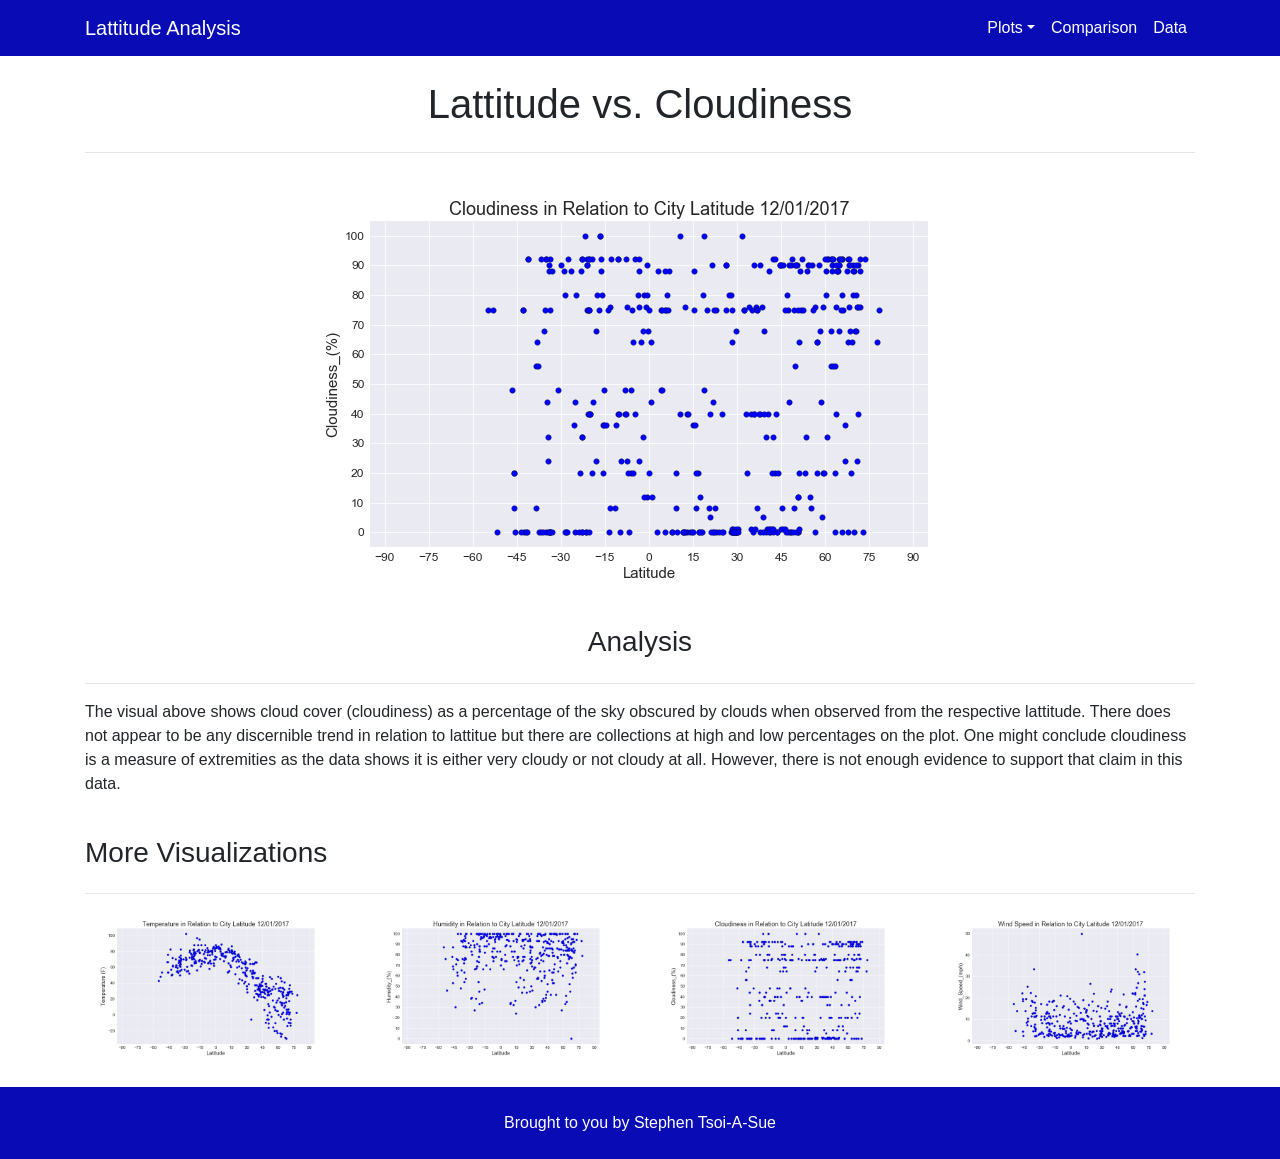
<file: 12-HTML_CSS/lat_v_cloud.html>
<!DOCTYPE html>
<html lang="en">

  <head>

    <meta charset="utf-8">
    <meta name="viewport" content="width=device-waidth, initial-scale=1, shrink-to-fit=no">
    <meta name="description" content="">
    <meta name="author" content="">

    <title>Lattitude Analysis - Lat v. Cloud</title>

    <!-- css references -->
    <link href="css/bootstrap.min.css" rel="stylesheet">  
    <link href="css/bootstrap-grid.css" rel="stylesheet">
    <link href="css/style.css" rel="stylesheet">
    <style>
    

    </style>
  </head>

  <body>

    <!-- Navigation Bar -->
    <nav class="navbar navbar-expand-lg navbar-dark bg-head-foot fixed-top">
      <div class="container">
        <a class="navbar-brand" href="index.html">Lattitude Analysis</a>
        <button class="navbar-toggler" type="button" data-toggle="collapse" data-target="#navbarResponsive" aria-controls="navbarResponsive" aria-expanded="false" aria-label="Toggle navigation">
          <span class="navbar-toggler-icon"></span>
        </button>
        <div class="collapse navbar-collapse" id="navbarResponsive">
          <ul class="navbar-nav ml-auto">

            <li class="nav-item active navbar-right dropdown">
                <a class="nav-link dropdown-toggle" id="dropdown03" data-toggle="dropdown" aria-haspopup="true" aria-expanded="false">Plots</a>
                <div class="dropdown-menu" aria-labelledby="dropdown03">
                  <a class="dropdown-item" href="lat_v_temp.html">Lattitude v. Temperature</a>
                  <a class="dropdown-item" href="lat_v_hum.html">Lattitude v. Humidity</a>
                  <a class="dropdown-item" href="lat_v_cloud.html">Lattitude v. Cloudiness</a>
                  <a class="dropdown-item" href="lat_v_wind.html">Lattitude v. Wind Speed</a>
                </div>
            </li>

            <li class="nav-item active">
              <a class="nav-link" href="comparison.html">Comparison</a>
            </li>

            <li class="nav-item active">
              <a class="nav-link" href="data.html">Data</a>
            </li>

          </ul>
        </div>
      </div>
    </nav>

    <!-- Page Content -->
    <div class="container">

      <!-- Index page heading -->
      <h1 class="my-4 text-center">Lattitude vs. Cloudiness</h1>
      <hr>

      <!-- Index page content -->
      <div class="row">

        <div class="col-md-12 text-center">
          <img class="img-fluid" src="png_files/Cloudiness_v_Lattitude.png" alt="">
        </div>

      </div>
      <!-- /.row -->

      <!-- Analysis -->
      <h3 class="my-4 text-center">Analysis</h3>
      <hr>
      <div class="row">

        <div class="col-md-12">

          <p>
            The visual above shows cloud cover (cloudiness) as a percentage of the sky obscured by clouds when observed from the respective lattitude. 
            There does not appear to be any discernible trend in relation to lattitue but there are collections at high and low percentages on the plot. 
            One might conclude cloudiness is a measure of extremities as the data shows it is either very cloudy or not cloudy at all.
             However, there is not enough evidence to support that claim in this data. 
          </p>

        </div>

      </div>
      <!-- /.row -->

        <!-- Other Visual Thumbnails -->
        <h3 class="my-4">More Visualizations</h3>
        <hr>
        <div class="row">
    
            <div class="col-md-3 col-sm-6 mb-4">
            <a href="lat_v_temp.html">
                <img class="img-fluid" src="png_files/Temperature_v_Lattitude.png" alt="">
            </a>
            </div>
    
            <div class="col-md-3 col-sm-6 mb-4">
            <a href="lat_v_hum.html">
                <img class="img-fluid" src="png_files/Humidity_v_Lattitude.png" alt="">
            </a>
            </div>
    
            <div class="col-md-3 col-sm-6 mb-4">
            <a href="lat_v_cloud.html">
                <img class="img-fluid" src="png_files/Cloudiness_v_Lattitude.png" alt="">
            </a>
            </div>
    
            <div class="col-md-3 col-sm-6 mb-4">
            <a href="lat_v_wind.html">
                <img class="img-fluid" src="png_files/Wind_Speed_v_Lattitude.png" alt="">
            </a>
            </div>
    
        </div>
        <!-- /.row -->

    </div>
    <!-- /.container -->

    <!-- Footer -->
    <footer class="py-4 bg-head-foot">
      <div class="container">
        <p class="m-0 text-center text-white">Brought to you by Stephen Tsoi-A-Sue</p>
      </div>
      <!-- /.container -->
    </footer>

    <!-- Bootstrap core JavaScript -->
    <script src="js/jquery.min.js"></script>
    <script src="js/bootstrap.bundle.min.js"></script>
    
  </body>

</html>
</file>
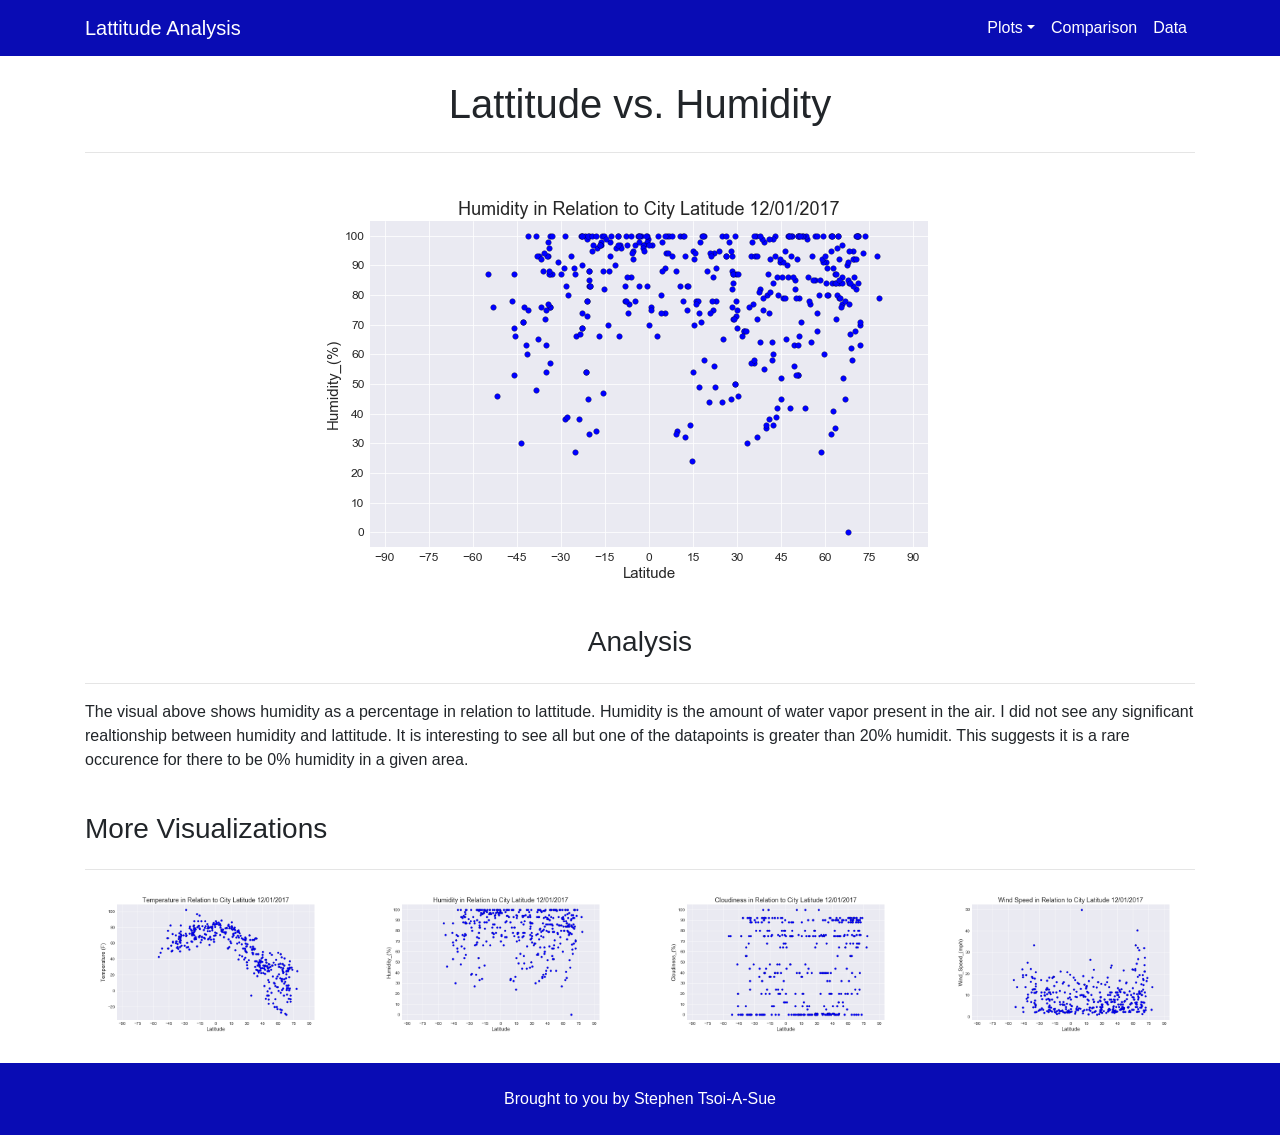
<file: 12-HTML_CSS/lat_v_hum.html>
<!DOCTYPE html>
<html lang="en">

  <head>

    <meta charset="utf-8">
    <meta name="viewport" content="width=device-waidth, initial-scale=1, shrink-to-fit=no">
    <meta name="description" content="">
    <meta name="author" content="">

    <title>Lattitude Analysis - Lat v. Hum</title>

    <!-- css references -->
    <link href="css/bootstrap.min.css" rel="stylesheet">  
    <link href="css/bootstrap-grid.css" rel="stylesheet">
    <link href="css/style.css" rel="stylesheet">
    <style>
    

    </style>
  </head>

  <body>

    <!-- Navigation Bar -->
    <nav class="navbar navbar-expand-lg navbar-dark bg-head-foot fixed-top">
      <div class="container">
        <a class="navbar-brand" href="index.html">Lattitude Analysis</a>
        <button class="navbar-toggler" type="button" data-toggle="collapse" data-target="#navbarResponsive" aria-controls="navbarResponsive" aria-expanded="false" aria-label="Toggle navigation">
          <span class="navbar-toggler-icon"></span>
        </button>
        <div class="collapse navbar-collapse" id="navbarResponsive">
          <ul class="navbar-nav ml-auto">

            <li class="nav-item active navbar-right dropdown">
                <a class="nav-link dropdown-toggle" id="dropdown03" data-toggle="dropdown" aria-haspopup="true" aria-expanded="false">Plots</a>
                <div class="dropdown-menu" aria-labelledby="dropdown03">
                  <a class="dropdown-item" href="lat_v_temp.html">Lattitude v. Temperature</a>
                  <a class="dropdown-item" href="lat_v_hum.html">Lattitude v. Humidity</a>
                  <a class="dropdown-item" href="lat_v_cloud.html">Lattitude v. Cloudiness</a>
                  <a class="dropdown-item" href="lat_v_wind.html">Lattitude v. Wind Speed</a>
                </div>
            </li>

            <li class="nav-item active">
              <a class="nav-link" href="comparison.html">Comparison</a>
            </li>

            <li class="nav-item active">
              <a class="nav-link" href="data.html">Data</a>
            </li>

          </ul>
        </div>
      </div>
    </nav>

    <!-- Page Content -->
    <div class="container">

      <!-- Index page heading -->
      <h1 class="my-4 text-center">Lattitude vs. Humidity</h1>
      <hr>

      <!-- Index page content -->
      <div class="row">

        <div class="col-md-12 text-center">
          <img class="img-fluid" src="png_files/Humidity_v_Lattitude.png" alt="">
        </div>

      </div>
      <!-- /.row -->

      <!-- Analysis -->
      <h3 class="my-4 text-center">Analysis</h3>
      <hr>
      <div class="row">

        <div class="col-md-12">

          <p>
            The visual above shows humidity as a percentage in relation to lattitude. Humidity is the amount of water vapor present in the air.  
            I did not see any significant realtionship between humidity and lattitude. 
            It is interesting to see all but one of the datapoints is greater than 20% humidit. 
            This suggests it is a rare occurence for there to be 0% humidity in a given area.
          </p>

        </div>

      </div>
      <!-- /.row -->

        <!-- Other Visual Thumbnails -->
        <h3 class="my-4">More Visualizations</h3>
        <hr>
        <div class="row">
    
            <div class="col-md-3 col-sm-6 mb-4">
            <a href="lat_v_temp.html">
                <img class="img-fluid" src="png_files/Temperature_v_Lattitude.png" alt="">
            </a>
            </div>
    
            <div class="col-md-3 col-sm-6 mb-4">
            <a href="lat_v_hum.html">
                <img class="img-fluid" src="png_files/Humidity_v_Lattitude.png" alt="">
            </a>
            </div>
    
            <div class="col-md-3 col-sm-6 mb-4">
            <a href="lat_v_cloud.html">
                <img class="img-fluid" src="png_files/Cloudiness_v_Lattitude.png" alt="">
            </a>
            </div>
    
            <div class="col-md-3 col-sm-6 mb-4">
            <a href="lat_v_wind.html">
                <img class="img-fluid" src="png_files/Wind_Speed_v_Lattitude.png" alt="">
            </a>
            </div>
    
        </div>
        <!-- /.row -->

    </div>
    <!-- /.container -->

    <!-- Footer -->
    <footer class="py-4 bg-head-foot">
      <div class="container">
        <p class="m-0 text-center text-white">Brought to you by Stephen Tsoi-A-Sue</p>
      </div>
      <!-- /.container -->
    </footer>

    <!-- Bootstrap core JavaScript -->
    <script src="js/jquery.min.js"></script>
    <script src="js/bootstrap.bundle.min.js"></script>
    
  </body>

</html>
</file>
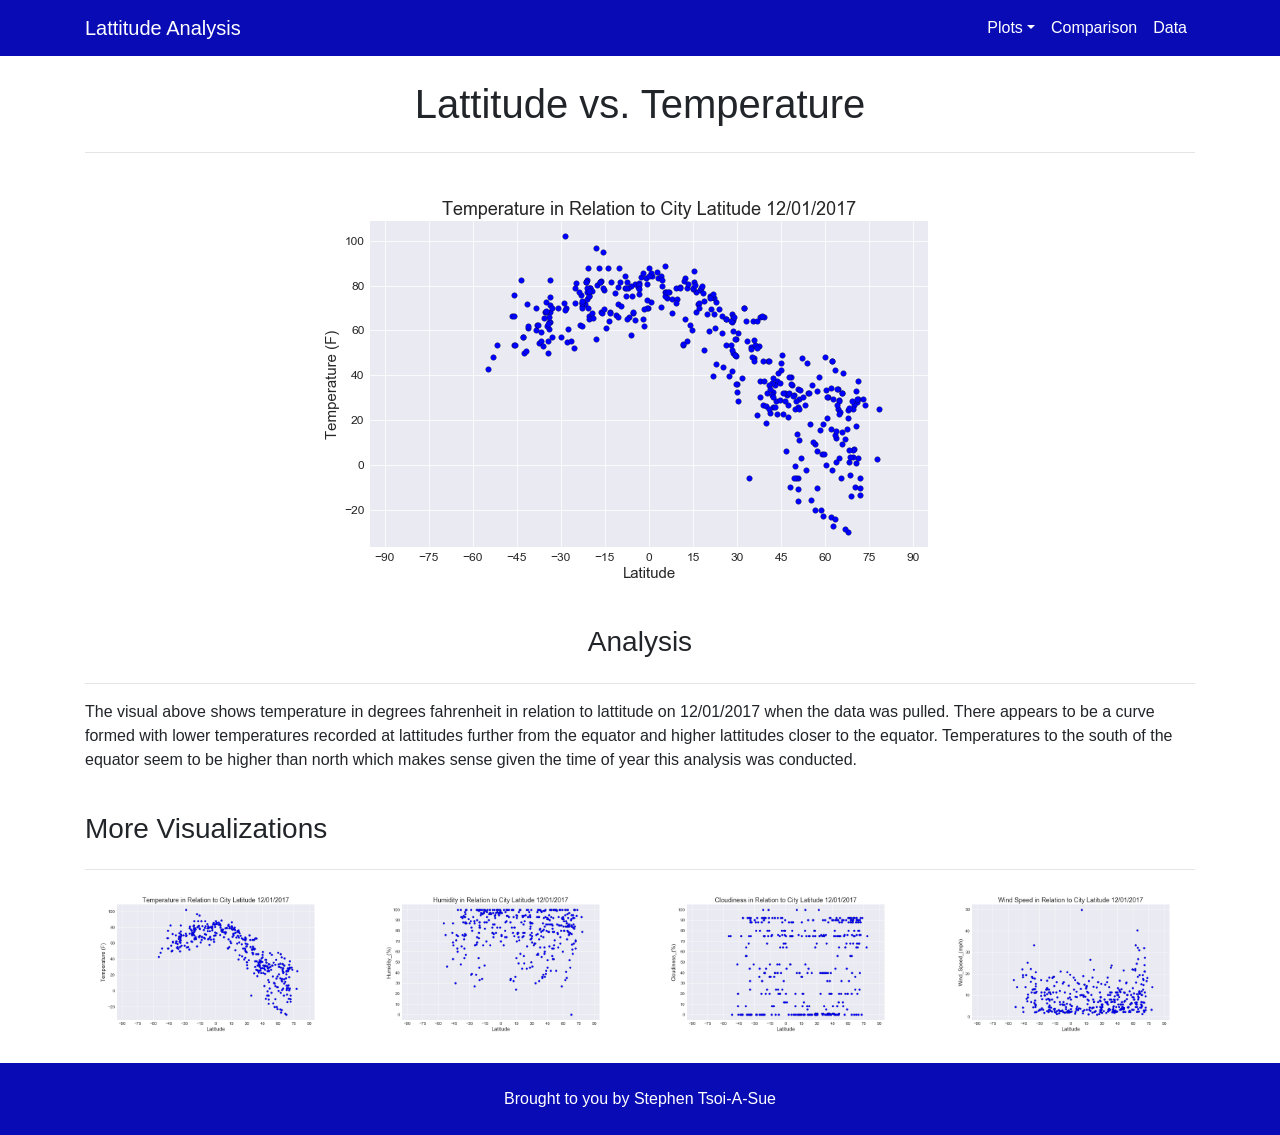
<file: 12-HTML_CSS/lat_v_temp.html>
<!DOCTYPE html>
<html lang="en">

  <head>

    <meta charset="utf-8">
    <meta name="viewport" content="width=device-width, initial-scale=1, shrink-to-fit=no">
    <meta name="description" content="">
    <meta name="author" content="">

    <title>Lattitude Analysis - Lat v. Temp</title>

    <!-- css references -->
    <link href="css/bootstrap.min.css" rel="stylesheet">  
    <link href="css/bootstrap-grid.css" rel="stylesheet">
    <link href="css/style.css" rel="stylesheet">
    <style>
    

    </style>
  </head>

  <body>

    <!-- Navigation Bar -->
    <nav class="navbar navbar-expand-lg navbar-dark bg-head-foot fixed-top">
      <div class="container">
        <a class="navbar-brand" href="index.html">Lattitude Analysis</a>
        <button class="navbar-toggler" type="button" data-toggle="collapse" data-target="#navbarResponsive" aria-controls="navbarResponsive" aria-expanded="false" aria-label="Toggle navigation">
          <span class="navbar-toggler-icon"></span>
        </button>
        <div class="collapse navbar-collapse" id="navbarResponsive">
          <ul class="navbar-nav ml-auto">

            <li class="nav-item active navbar-right dropdown">
                <a class="nav-link dropdown-toggle" id="dropdown03" data-toggle="dropdown" aria-haspopup="true" aria-expanded="false">Plots</a>
                <div class="dropdown-menu" aria-labelledby="dropdown03">
                  <a class="dropdown-item" href="lat_v_temp.html">Lattitude v. Temperature</a>
                  <a class="dropdown-item" href="lat_v_hum.html">Lattitude v. Humidity</a>
                  <a class="dropdown-item" href="lat_v_cloud.html">Lattitude v. Cloudiness</a>
                  <a class="dropdown-item" href="lat_v_wind.html">Lattitude v. Wind Speed</a>
                </div>
            </li>

            <li class="nav-item active">
              <a class="nav-link" href="comparison.html">Comparison</a>
            </li>

            <li class="nav-item active">
              <a class="nav-link" href="data.html">Data</a>
            </li>

          </ul>
        </div>
      </div>
    </nav>

    <!-- Page Content -->
    <div class="container">

      <!-- Index page heading -->
      <h1 class="my-4 text-center">Lattitude vs. Temperature</h1>
      <hr>

      <!-- Index page content -->
      <div class="row">

        <div class="col-md-12 text-center">
          <img class="img-fluid" src="png_files/Temperature_v_Lattitude.png" alt="">
        </div>

      </div>
      <!-- /.row -->

      <!-- Analysis -->
      <h3 class="my-4 text-center">Analysis</h3>
      <hr>
      <div class="row">

        <div class="col-md-12">

          <p>
            The visual above shows temperature in degrees fahrenheit in relation to lattitude on 12/01/2017 when the data was pulled. 
            There appears to be a curve formed with lower temperatures recorded at lattitudes further from the equator and higher lattitudes closer to the equator.
            Temperatures to the south of the equator seem to be higher than north which makes sense given the time of year this analysis was conducted.
          </p>

        </div>

      </div>
      <!-- /.row -->
    
      <!-- Other Visual Thumbnails -->
      <h3 class="my-4">More Visualizations</h3>
      <hr>
      <div class="row">

        <div class="col-md-3 col-sm-6 mb-4">
          <a href="lat_v_temp.html">
            <img class="img-fluid" src="png_files/Temperature_v_Lattitude.png" alt="">
          </a>
        </div>

        <div class="col-md-3 col-sm-6 mb-4">
          <a href="lat_v_hum.html">
            <img class="img-fluid" src="png_files/Humidity_v_Lattitude.png" alt="">
          </a>
        </div>

        <div class="col-md-3 col-sm-6 mb-4">
          <a href="lat_v_cloud.html">
            <img class="img-fluid" src="png_files/Cloudiness_v_Lattitude.png" alt="">
          </a>
        </div>

        <div class="col-md-3 col-sm-6 mb-4">
          <a href="lat_v_wind.html">
            <img class="img-fluid" src="png_files/Wind_Speed_v_Lattitude.png" alt="">
          </a>
        </div>

      </div>
      <!-- /.row -->

    </div>
    <!-- /.container -->

    <!-- Footer -->
    <footer class="py-4 bg-head-foot">
      <div class="container">
        <p class="m-0 text-center text-white">Brought to you by Stephen Tsoi-A-Sue</p>
      </div>
      <!-- /.container -->
    </footer>

    <!-- Bootstrap core JavaScript -->
    <script src="js/jquery.min.js"></script>
    <script src="js/bootstrap.bundle.min.js"></script>

  </body>

</html>
</file>
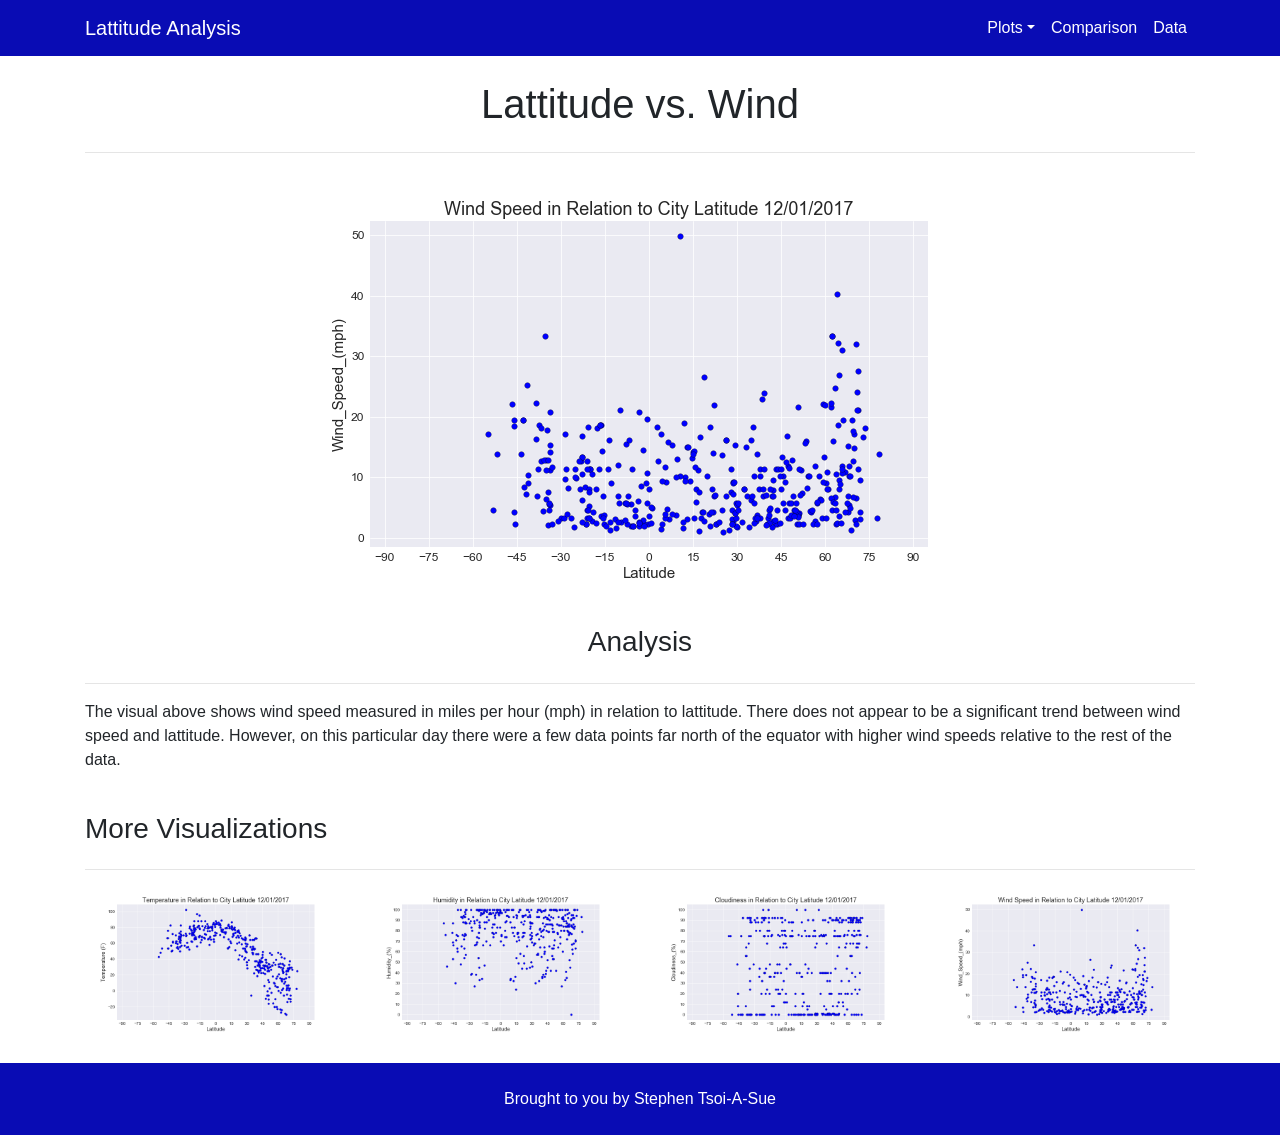
<file: 12-HTML_CSS/lat_v_wind.html>
<!DOCTYPE html>
<html lang="en">

  <head>

    <meta charset="utf-8">
    <meta name="viewport" content="width=device-waidth, initial-scale=1, shrink-to-fit=no">
    <meta name="description" content="">
    <meta name="author" content="">

    <title>Lattitude Analysis - Lat v. Wind</title>

    <!-- css references -->
    <link href="css/bootstrap.min.css" rel="stylesheet">  
    <link href="css/bootstrap-grid.css" rel="stylesheet">
    <link href="css/style.css" rel="stylesheet">
    <style>
    

    </style>
  </head>

  <body>

    <!-- Navigation Bar -->
    <nav class="navbar navbar-expand-lg navbar-dark bg-head-foot fixed-top">
      <div class="container">
        <a class="navbar-brand" href="index.html">Lattitude Analysis</a>
        <button class="navbar-toggler" type="button" data-toggle="collapse" data-target="#navbarResponsive" aria-controls="navbarResponsive" aria-expanded="false" aria-label="Toggle navigation">
          <span class="navbar-toggler-icon"></span>
        </button>
        <div class="collapse navbar-collapse" id="navbarResponsive">
          <ul class="navbar-nav ml-auto">

            <li class="nav-item active navbar-right dropdown">
                <a class="nav-link dropdown-toggle" id="dropdown03" data-toggle="dropdown" aria-haspopup="true" aria-expanded="false">Plots</a>
                <div class="dropdown-menu" aria-labelledby="dropdown03">
                  <a class="dropdown-item" href="lat_v_temp.html">Lattitude v. Temperature</a>
                  <a class="dropdown-item" href="lat_v_hum.html">Lattitude v. Humidity</a>
                  <a class="dropdown-item" href="lat_v_cloud.html">Lattitude v. Cloudiness</a>
                  <a class="dropdown-item" href="lat_v_wind.html">Lattitude v. Wind Speed</a>
                </div>
            </li>

            <li class="nav-item active">
              <a class="nav-link" href="comparison.html">Comparison</a>
            </li>

            <li class="nav-item active">
              <a class="nav-link" href="data.html">Data</a>
            </li>

          </ul>
        </div>
      </div>
    </nav>

    <!-- Page Content -->
    <div class="container">

      <!-- Index page heading -->
      <h1 class="my-4 text-center">Lattitude vs. Wind</h1>
      <hr>

      <!-- Index page content -->
      <div class="row">

        <div class="col-md-12 text-center">
          <img class="img-fluid" src="png_files/Wind_Speed_v_Lattitude.png" alt="">
        </div>

      </div>
      <!-- /.row -->

      <!-- Analysis -->
      <h3 class="my-4 text-center">Analysis</h3>
      <hr>
      <div class="row">

        <div class="col-md-12">

          <p>
            The visual above shows wind speed measured in miles per hour (mph) in relation to lattitude. 
            There does not appear to be a significant trend between wind speed and lattitude. 
            However, on this particular day there were a few data points far north of the equator with higher wind speeds relative to the rest of the data. 
          </p>

        </div>

      </div>
      <!-- /.row -->

        <!-- Other Visual Thumbnails -->
        <h3 class="my-4">More Visualizations</h3>
        <hr>
        <div class="row">
    
            <div class="col-md-3 col-sm-6 mb-4">
            <a href="lat_v_temp.html">
                <img class="img-fluid" src="png_files/Temperature_v_Lattitude.png" alt="">
            </a>
            </div>
    
            <div class="col-md-3 col-sm-6 mb-4">
            <a href="lat_v_hum.html">
                <img class="img-fluid" src="png_files/Humidity_v_Lattitude.png" alt="">
            </a>
            </div>
    
            <div class="col-md-3 col-sm-6 mb-4">
            <a href="lat_v_cloud.html">
                <img class="img-fluid" src="png_files/Cloudiness_v_Lattitude.png" alt="">
            </a>
            </div>
    
            <div class="col-md-3 col-sm-6 mb-4">
            <a href="lat_v_wind.html">
                <img class="img-fluid" src="png_files/Wind_Speed_v_Lattitude.png" alt="">
            </a>
            </div>
    
        </div>
        <!-- /.row -->

    </div>
    <!-- /.container -->

    <!-- Footer -->
    <footer class="py-4 bg-head-foot">
      <div class="container">
        <p class="m-0 text-center text-white">Brought to you by Stephen Tsoi-A-Sue</p>
      </div>
      <!-- /.container -->
    </footer>

    <!-- Bootstrap core JavaScript -->
    <script src="js/jquery.min.js"></script>
    <script src="js/bootstrap.bundle.min.js"></script>
    
  </body>

</html>
</file>
<file: 12-HTML_CSS/css/style.css>
/*!
 * Start Bootstrap - Portfolio Item (https://startbootstrap.com/template-overviews/portfolio-item)
 * Copyright 2013-2017 Start Bootstrap
 * Licensed under MIT (https://github.com/BlackrockDigital/startbootstrap-portfolio-item/blob/master/LICENSE)
 */

body {
  padding-top: 54px;
}

@media (min-width: 992px) {
  body {
    padding-top: 56px;
  }
}

.bg-head-foot{
  background-color:#090cb4!important
}
</file>
